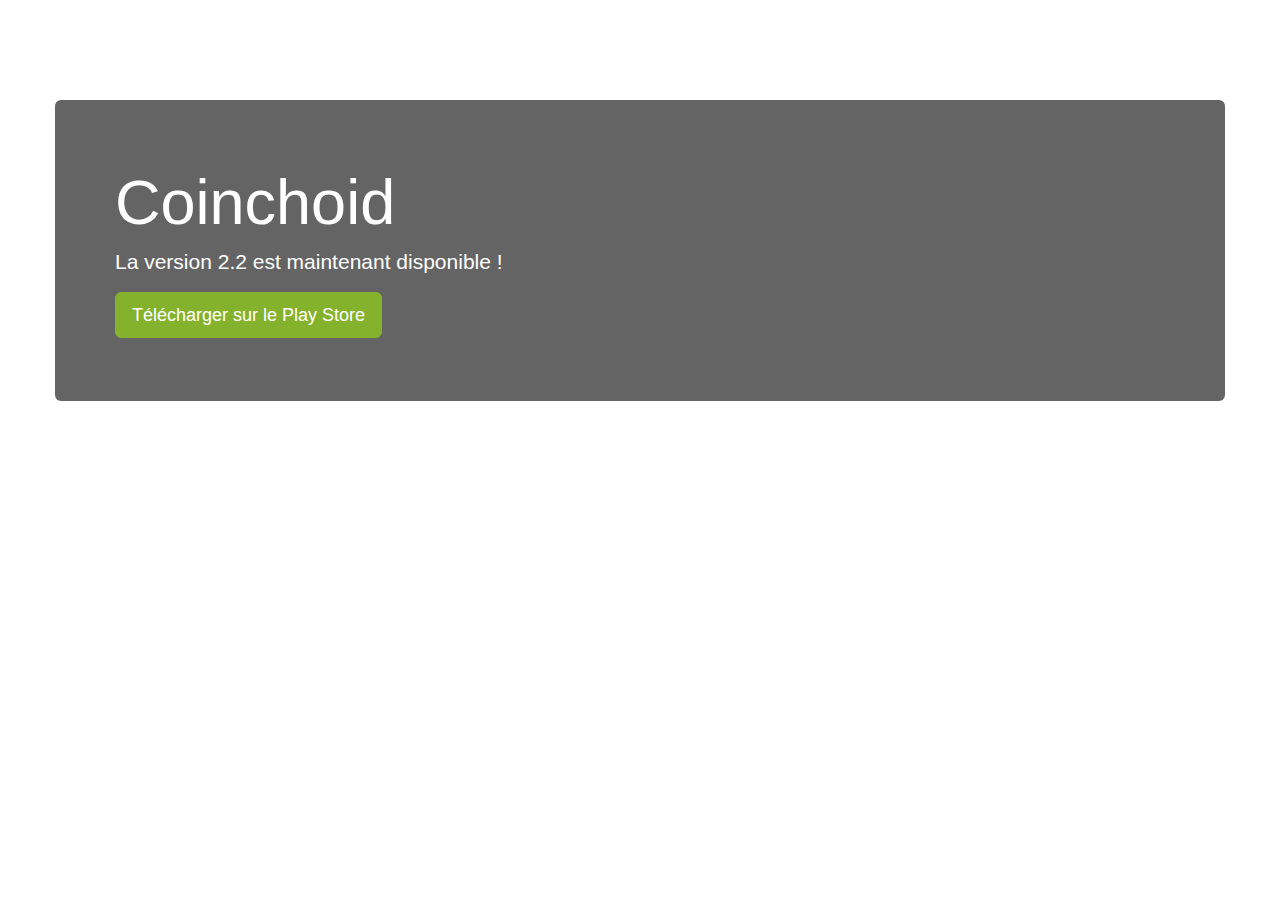
<file: web/index.html>
<!DOCTYPE html>
<html lang="en">
  <head>
    <meta http-equiv="content-type" content="text/html; charset=utf-8" /> 
    <!-- Latest bootstrap compiled and minified CSS -->
    <link rel="stylesheet" href="https://maxcdn.bootstrapcdn.com/bootstrap/3.3.5/css/bootstrap.min.css">
    <style>
      .coinchoid-green {
        background-color: #85b22c;
        border-color: #85b22c;
      }
      .coinchoid-green:hover {
        background-color: #85b22c;
        border-color: #85b22c;
      }
      .coinchoid-grey {
        background-color: #646464;
        border-color: #646464;
        color: #fff;
        margin-top: 100px;
      }
    </style>
    <title>Coinchoid</title>
  </head>
  <body>
    <div class="container">
      <div class="row">
        <div class="col">
          <div class="jumbotron coinchoid-grey">
            <h1>Coinchoid</h1>
            <p>La version 2.2 est maintenant disponible !</p>
            <p><a class="btn btn-primary btn-lg coinchoid-green" href="https://play.google.com/store/apps/details?id=net.homelinux.paubox" role="button">Télécharger sur le Play Store</a></p>
          </div>
        </div>
      </div>
    </div>
  </body>
</html>
</file>
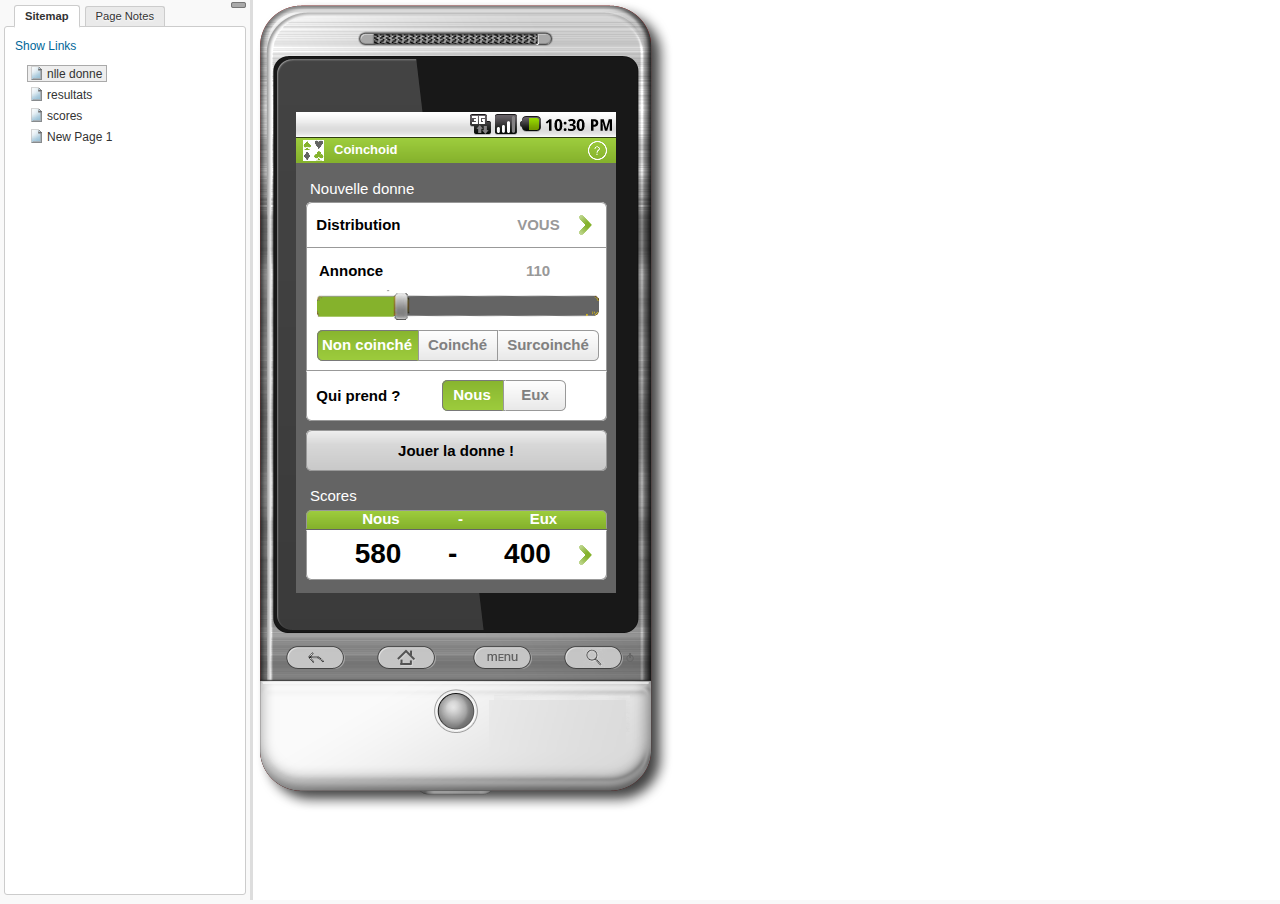
<file: design/axure/output/index.html>
﻿<!DOCTYPE html>

<html>
<head>
    <title>Untitled Document</title>
    <meta http-equiv="Content-Type" content="text/html; charset=utf-8" />
    <meta http-equiv="X-UA-Compatible" content="IE=EmulateIE7" />
    <link type="text/css" href="resources/css/reset.css" rel="Stylesheet" />
    <link type="text/css" href="resources/css/default.css" rel="Stylesheet" />

    <script type="text/javascript">
        if (location.href.toString().indexOf('file://localhost/') == 0) {
            location.href = location.href.toString().replace('file://localhost/', 'file:///');
        }
    </script>

    <script type="text/javascript" src="resources/scripts/jquery-1.4.2.min.js"></script>
    <script type="text/javascript" src="resources/scripts/splitter.js"></script>
    <script type="text/javascript" src="resources/scripts/axutils.js"></script>
    <script type="text/javascript" src="resources/scripts/axprototype.js"></script>
    <script type="text/javascript" src="resources/scripts/messagecenter.js"></script>
    <script type="text/javascript" src="data/configuration.js"></script>
    <script type="text/javascript" src="data/sitemap.js"></script>
    <style type="text/css">

#outerContainer {
	width:100%;
	height:1000px;
}

.vsplitbar {
	width: 3px;
	background: #DDD;
}

#rightPanel {
    background-color: White;
}

#leftPanel 
{
    /*min-width: 190px;*/
}

.splitterMask
{
   position:absolute;
   top: 0;
   left: 0;
   width: 100%;
   height: 100%;
   overflow: hidden;
   background-image: url(resources/images/transparent.gif);
   z-index: 20000;
}


    </style>
    <script type="text/javascript" language="JavaScript"><!--
        // isolate scope
        (function () {
            setUpController();

            var _settings = {};
            _settings.projectId = configuration.prototypeId;
            _settings.isAxshare = configuration.isAxshare;
            _settings.loadFeedbackPlugin = configuration.loadFeedbackPlugin;

            $axure.player.settings = _settings;

            $(window).bind('load', function () {
                if (CHROME_5_LOCAL && !$('body').attr('pluginDetected')) {
                    window.location = 'resources/chrome/chrome.html';
                }
            });

            $(document).ready(function () {
                $axure.page.bind('load.start', mainFrame_onload);
                $axure.messageCenter.addMessageListener(messageCenter_message);

                if($axure.player.settings.loadFeedbackPlugin == true) {
                    if($axure.player.settings.isAxshare == true) {
                        $axure.utils.loadJS('/Scripts/plugins/feedback/feedback.js');
                    } else {
                        $axure.utils.loadJS('http://share.axure.com/Scripts/plugins/feedback/feedback.js');
                    }
                }

                initialize();
                $('#outerContainer').splitter({
                    //outline: true,
                    sizeLeft: 250
                });
                $('#leftPanel').width(250);

                $(window).resize(function () {
                    resizeContent();
                });

                $('#maximizePanelContainer').hide();

                initializeLogo();

                $(window).resize();
            });


        })();

        lastLeftPanelWidth = 250;

        function messageCenter_message(message, data) {
            if (message == 'expandFrame') expand();
        }

        function resizeContent() {
            var newHeight = $(window).height();
            var controlContainerHeight = newHeight - 37;
            if ($('#interfaceControlFrameLogoContainer').is(':visible')) {
                controlContainerHeight -= $('#interfaceControlFrameLogoContainer').height() + 16;
            }

            $('#outerContainer').height(newHeight);
            $('#leftPanel').height(newHeight);
            $('#interfaceControlFrame').height(newHeight);
            $('#interfaceControlFrameContainer').height(controlContainerHeight);

            $('#rightPanel').height(newHeight);
            $('#mainFrame').height(newHeight);

            $('#rightPanel').width($(window).width() - $('#leftPanel').width() - $('.vsplitbar').width());

            $('#outerContainer').trigger('resize');
        }

        function collapse() {
            $('#maximizePanelContainer').show();
            lastLeftPanelWidth = $('#leftPanel').width();
            $('#leftPanel').hide();
            $('.vsplitbar').hide();
            $('#rightPanel').width($(window).width());
            $(window).resize();
        }

        function expand() {
            $('#maximizePanelContainer').hide();
            $('#leftPanel').width(lastLeftPanelWidth);
            $('#leftPanel').show();
            $('.vsplitbar').show();
            $('#rightPanel').width($(window).width() - $('#leftPanel').width() - $('.vsplitbar').width());
            $(window).resize();
        }

        function initialize() {
            var mainFrame = document.getElementById("mainFrame");
            var pageName = QueryString("Page");
            if (pageName.length > 0) {
                mainFrame.contentWindow.location.href = pageName + ".html";
            }
            else {
                mainFrame.contentWindow.location.href = 
                    (sitemap.rootNodes.length > 0 ? sitemap.rootNodes[0].url : "about:blank");
            }
        }

        function initializeLogo() {
            if (configuration.logoImagePath) {
                $('#interfaceControlFrameLogoImageContainer').html('<img id="logoImage" src="" />');
                $('#logoImage').attr('src', configuration.logoImagePath).load(function () {
                    resizeContent();
                });
            } else {
                $('#interfaceControlFrameLogoImageContainer').hide();
            }

            if (configuration.logoImageCaption) {
                $('#interfaceControlFrameLogoCaptionContainer').html(configuration.logoImageCaption);
            } else {
                $('#interfaceControlFrameLogoCaptionContainer').hide();
            }

            if (!$('#interfaceControlFrameLogoImageContainer').is(':visible') && !$('#interfaceControlFrameLogoCaptionContainer').is(':visible')) {
                $('#interfaceControlFrameLogoContainer').hide();
            }
        }

        function mainFrame_onload() {
            //var mainFrame = document.getElementById("mainFrame");
            if ($axure.page.pageName) {
                //document.title = mainFrame.contentWindow.PageName;
                document.title = $axure.page.pageName;
            }
        }

        function QueryString(query) {
            var qstring = self.location.href.split("?");
            if (qstring.length < 2) return ""

            var prms = qstring[1].split("&");
            var frmelements = new Array();
            var currprmeter, querystr = "";

            for (i = 0; i < prms.length; i++) {
                currprmeter = prms[i].split("=");
                frmelements[i] = new Array();
                frmelements[i][0] = currprmeter[0];
                frmelements[i][1] = currprmeter[1];
            }

            for (j = 0; j < frmelements.length; j++) {
                if (frmelements[j][0] == query) {
                    querystr = frmelements[j][1];
                    break;
                }
            }
            return querystr;
        }

--></script>

    <link type="text/css" rel="Stylesheet" href="plugins/sitemap/styles/sitemap.css" />
    <script type="text/javascript" src="plugins/sitemap/sitemap.js"></script>
    <link type="text/css" rel="Stylesheet" href="plugins/page_notes/styles/page_notes.css" />
    <script type="text/javascript" src="plugins/page_notes/page_notes.js"></script>

</head>
<body scroll="no">
    <div id="outerContainer">

        <div id="leftPanel">
            <div id="interfaceControlFrame">
                <div id="interfaceControlFrameMinimizeContainer">
                    <a title="Collapse Controls" id="interfaceControlFrameMinimizeButton" onclick="collapse();">&nbsp;</a>
                </div>
                <div id="interfaceControlFrameLogoContainer">
                    <div id="interfaceControlFrameLogoImageContainer"></div>
                    <div id="interfaceControlFrameLogoCaptionContainer"></div>
                </div>
                <div id="interfaceControlFrameHeaderContainer">
                    <ul id="interfaceControlFrameHeader">
                    </ul>
                </div>
                <div id="interfaceControlFrameContainer">
                </div>
            </div>
        </div>
        <div id="rightPanel">
            <iframe id="mainFrame" width="100%" height="100%" src="" frameborder="0"></iframe>
        </div>

    </div>

    <div id="maximizePanelContainer">
        <iframe id="expandFrame" src="resources/expand.html" width="100%" height="100%" scrolling="no" allowtransparency="true" frameborder="0"></iframe>
    </div>

</body>
</html>
</file>
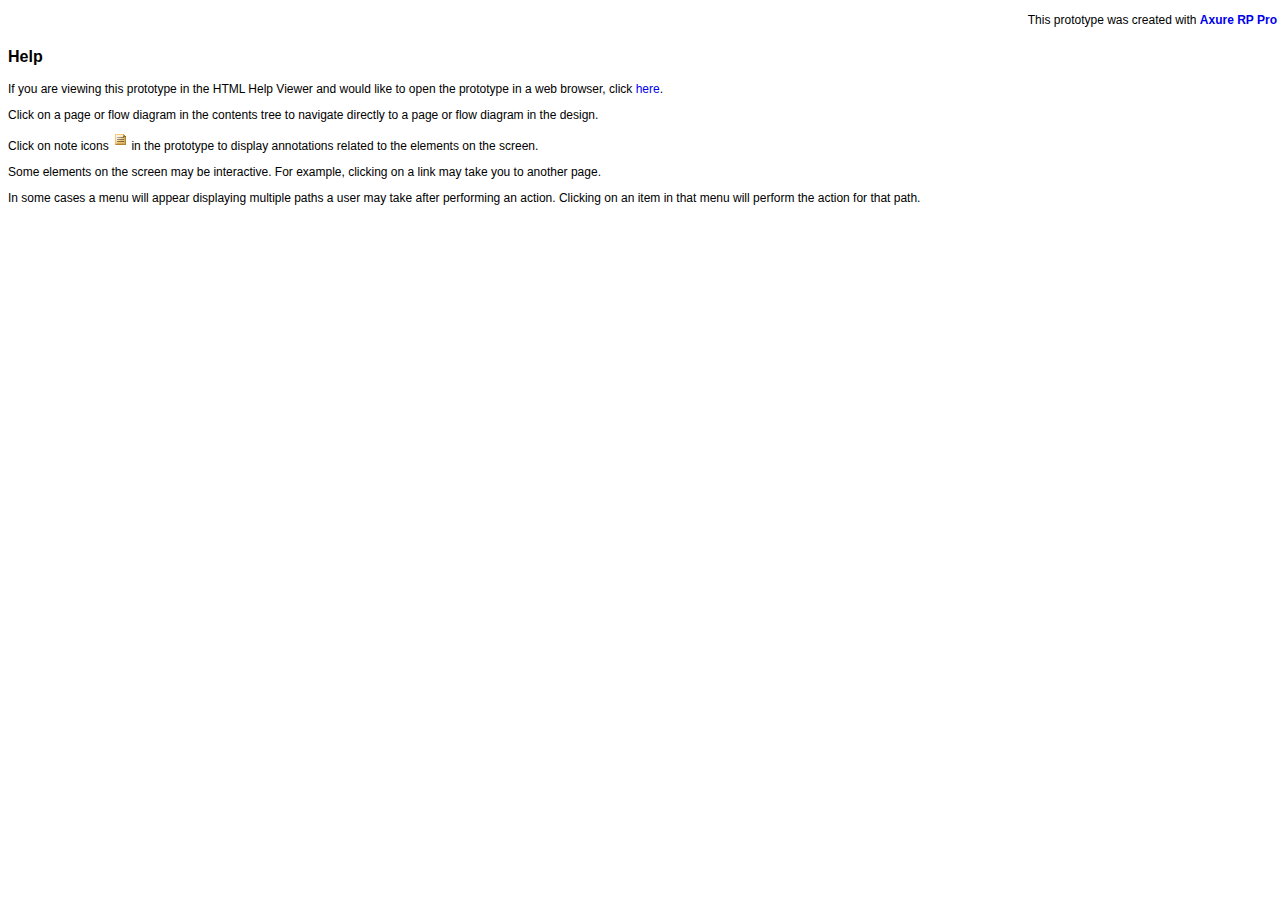
<file: design/axure/output/chm_start.html>
<HTML>
<HEAD><meta http-equiv="content-type" content="text/html; charset=utf-8">
</HEAD>
<BODY style='font-family: arial; font-size: 12px;'>

<div style="padding:5px; width:100%; text-align:right">
This prototype was created with <a style="text-decoration:none;" href="http://www.axure.com" target=_blank><strong>Axure RP Pro</strong></a></div>
<p style='font-size: 16px;'><b>Help</b></p>
<p>If you are viewing this prototype in the HTML 
Help Viewer and would like to open the prototype in a web browser, click 
<a style="text-decoration:none;" href="start.html" target=_blank>here</a>.</p>
<p>Click on a page or flow diagram in the contents 
tree to navigate directly to a page or flow diagram in the design.</p>
<p>Click on note icons 
<img border="0" src="resources/css/images/note.gif" width="16" height="16"> in the prototype 
to display annotations related to the 
elements on the screen.</p>
<p>Some elements on the screen may be interactive. 
For example, clicking on a link may take you to another page.</p>
<p>In some cases a menu will appear displaying 
multiple paths a user may take after performing an action. Clicking on an item in that menu will perform the 
action for that path.</p>

</BODY>
</HTML>
</file>
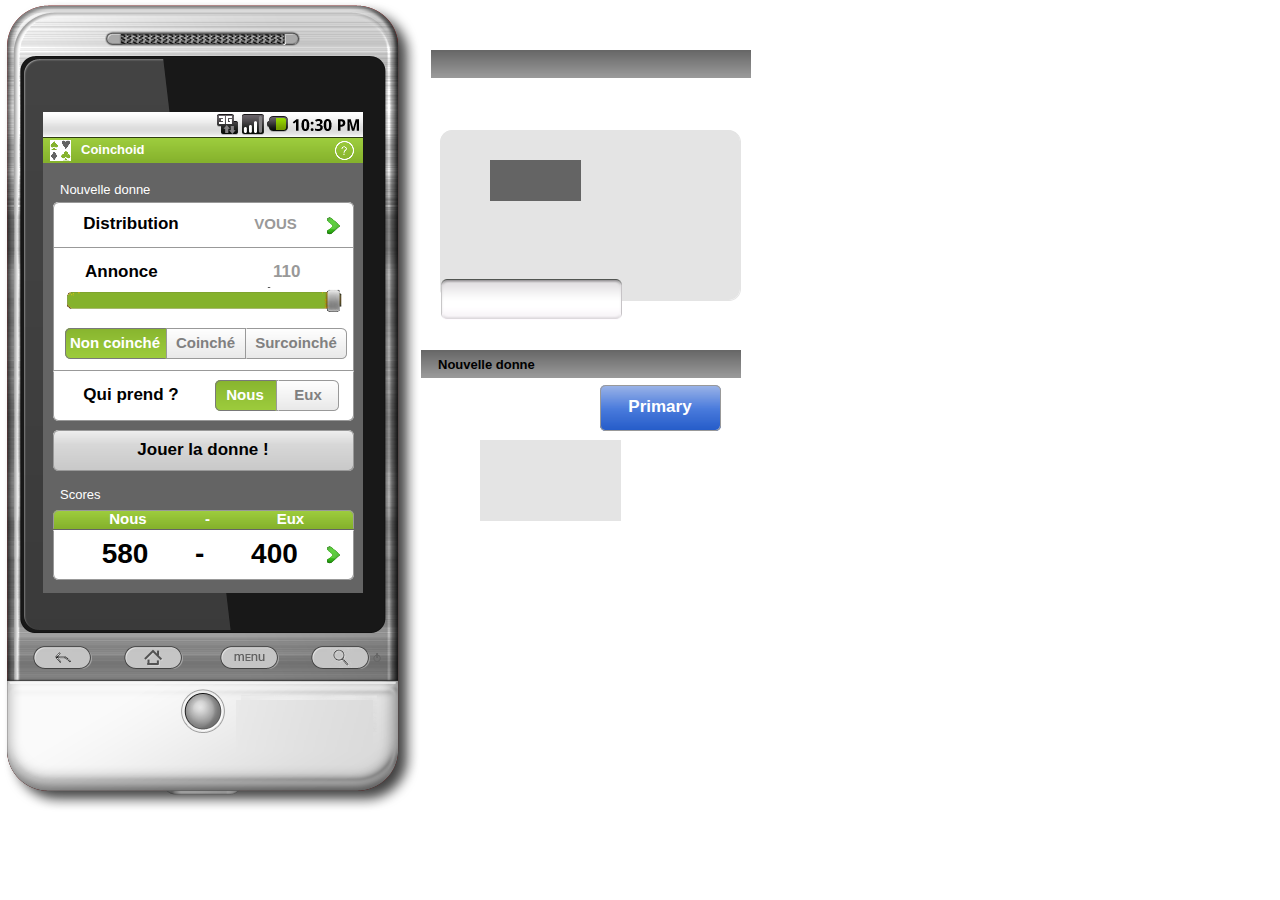
<file: design/axure/output/Home.html>
<HTML><HEAD>
<meta http-equiv="content-type" content="text/html; charset=utf-8">
<meta http-equiv="imagetoolbar" content="no">
<link href="resources/css/jquery-ui-themes.css" type="text/css" rel="stylesheet">
<link href="resources/css/axure_rp_page.css" type="text/css" rel="stylesheet">
<link href="Home_files/axurerp_pagespecificstyles.css" type="text/css" rel="stylesheet">
<!--[if IE 6]>
<link href="Home_files/axurerp_pagespecificstyles_ie6.css" type="text/css" rel="stylesheet">
<![endif]-->
<SCRIPT src="resources/scripts/jquery-1.4.2.min.js"></SCRIPT>
<SCRIPT src="resources/scripts/jquery-ui-1.8.10.custom.min.js"></SCRIPT>
<SCRIPT src="resources/scripts/axurerp_beforepagescript.js"></SCRIPT>
<SCRIPT src="resources/scripts/messagecenter.js"></SCRIPT>
</HEAD>
<BODY>
<DIV class="main_container">

<DIV id=u0_container class="u0_container">
<DIV id="u0_img" class="u0_original"></DIV>
<DIV id=u1 class="u1" >
<DIV id=u1_rtf>&nbsp;</DIV></DIV>
</DIV>
<IMG id=u0 src="resources/images/transparent.gif" class="u0"    >

<DIV id=u2_container class="u2_container">
<DIV id="u2_img" class="u2_original"></DIV>
<DIV id=u3 class="u3" >
<DIV id=u3_rtf>&nbsp;</DIV></DIV>
</DIV>
<IMG id=u2 src="resources/images/transparent.gif" class="u2"    >

<DIV id=u4_container class="u4_container">
<DIV id="u4_img" class="u4_original"></DIV>
<DIV id=u5 class="u5" >
<DIV id=u5_rtf>&nbsp;</DIV></DIV>
</DIV>
<IMG id=u4 src="resources/images/transparent.gif" class="u4"    >

<DIV id=u6_container class="u6_container">
<DIV id="u6_img" class="u6_original"></DIV>
<DIV id=u7 class="u7" >
<DIV id=u7_rtf>&nbsp;</DIV></DIV>
</DIV>
<IMG id=u6 src="resources/images/transparent.gif" class="u6"    >

<DIV id=u8 class="u8" >
<DIV id=u8_rtf><p style="text-align:left;"><span style="font-family:Arial;font-size:13px;font-weight:bold;font-style:normal;text-decoration:none;color:#FFFFFF;">Coinchoid</span></p></DIV></DIV>
<DIV id=u9_container class="u9_container">
<DIV id="u9_img" class="u9_original"></DIV>
<DIV id=u10 class="u10" >
<DIV id=u10_rtf>&nbsp;</DIV></DIV>
</DIV>
<IMG id=u9 src="resources/images/transparent.gif" class="u9"    >

<DIV id=u11_container class="u11_container">
<DIV id="u11_img" class="u11_original"></DIV>
<DIV id=u12 class="u12" >
<DIV id=u12_rtf>&nbsp;</DIV></DIV>
</DIV>
<IMG id=u11 src="resources/images/transparent.gif" class="u11"    >

<DIV id=u13_container class="u13_container">
<DIV id="u13_img" class="u13_original"></DIV>
<DIV id=u14 class="u14" >
<DIV id=u14_rtf>&nbsp;</DIV></DIV>
</DIV>
<IMG id=u13 src="resources/images/transparent.gif" class="u13"    >

<DIV id=u15 class="u15" >
<DIV id=u15_rtf><p style="text-align:left;"><span style="font-family:Arial;font-size:13px;font-weight:normal;font-style:normal;text-decoration:none;color:#FFFFFF;">Nouvelle donne</span></p></DIV></DIV>
<DIV id=u16 style="; position:absolute; left:440px; top:278px; width:183px; height:43px;; overflow:hidden; ">
<DIV id=pd1u16 style="position:absolute; left:0px; top:0px; width:1px; height:1px; visibility:hidden;">
<DIV id=u17_container class="u17_container">
<DIV id="u17_img" class="u17_original"></DIV>
<DIV id=u18 class="u18" >
<DIV id=u18_rtf>&nbsp;</DIV></DIV>
</DIV>
<IMG id=u17 src="resources/images/transparent.gif" class="u17"    >

<DIV style="position:absolute; left:0px; top:0px; width:182px; height:42px; ; ; ;;">
</DIV>
<IMG id=u19 src="resources/images/transparent.gif" class="u19"    >

</DIV>
<DIV id=pd0u16 style="position:absolute; left:0px; top:0px; width:1px; height:1px; ;">
<DIV id=u20_container class="u20_container">
<DIV id="u20_img" class="u20_original"></DIV>
<DIV id=u21 class="u21" >
<DIV id=u21_rtf>&nbsp;</DIV></DIV>
</DIV>
<IMG id=u20 src="resources/images/transparent.gif" class="u20"    >

<DIV style="position:absolute; left:0px; top:0px; width:181px; height:41px; ; ; ;;">
</DIV>
<INPUT type="image" id=u22 src="resources/images/transparent.gif" class="u22"    >

</DIV>
</DIV>
<DIV id=u23_container class="u23_container">
<DIV id="u23_img" class="u23_original"></DIV>
<DIV id=u24 class="u24" >
<DIV id=u24_rtf>&nbsp;</DIV></DIV>
</DIV>
<IMG id=u23 src="resources/images/transparent.gif" class="u23"    >

<DIV id=u25_container class="u25_container">
<DIV id="u25_img" class="u25_original"></DIV>
<DIV id=u26 class="u26" >
<DIV id=u26_rtf>&nbsp;</DIV></DIV>
</DIV>
<IMG id=u25 src="resources/images/transparent.gif" class="u25"    >

<DIV id=u27 class="u27" >
<DIV id=u27_rtf><p style="text-align:left;"><span style="font-family:Arial;font-size:13px;font-weight:bold;font-style:normal;text-decoration:none;color:#000000;">Nouvelle donne</span></p></DIV></DIV>
<DIV id=u28_container class="u28_container">
<DIV id="u28_img" class="u28_original"></DIV>
<DIV id=u29 class="u29" >
<DIV id=u29_rtf>&nbsp;</DIV></DIV>
</DIV>
<IMG id=u28 src="resources/images/transparent.gif" class="u28"    >

<DIV id=u30_container class="u30_container">
<DIV id="u30_img" class="u30_original"></DIV>
<DIV id=u31 class="u31" >
<DIV id=u31_rtf>&nbsp;</DIV></DIV>
</DIV>
<IMG id=u30 src="resources/images/transparent.gif" class="u30"    >

<DIV id=u32_container class="u32_container">
<DIV id="u32_img" class="u32_original"></DIV>
<DIV id=u33 class="u33" >
<DIV id=u33_rtf><p style="text-align:left;"><span style="font-family:Arial;font-size:17px;font-weight:bold;font-style:normal;text-decoration:none;color:#000000;">&nbsp; &nbsp; &nbsp; Distribution&nbsp; &nbsp; &nbsp; &nbsp; &nbsp; &nbsp; &nbsp; &nbsp; </span><span style="font-family:Arial;font-size:15px;font-weight:bold;font-style:normal;text-decoration:none;color:#999999;">VOUS</span></p></DIV></DIV>
</DIV>
<IMG id=u32 src="resources/images/transparent.gif" class="u32"    >

<DIV id=u34_container class="u34_container">
<DIV id="u34_img" class="u34_original"></DIV>
<DIV id=u35 class="u35" >
<DIV id=u35_rtf><p style="text-align:left;"><span style="font-family:Arial;font-size:17px;font-weight:bold;font-style:normal;text-decoration:none;color:#293FA5;">&nbsp; &nbsp; &nbsp; </span><span style="font-family:Arial;font-size:17px;font-weight:bold;font-style:normal;text-decoration:none;color:#000000;">Qui prend ?&nbsp; &nbsp; &nbsp; &nbsp; &nbsp; &nbsp; &nbsp; &nbsp; &nbsp; &nbsp; &nbsp;&nbsp; </span></p></DIV></DIV>
</DIV>
<IMG id=u34 src="resources/images/transparent.gif" class="u34"    >

<DIV id=u36_line class="u36_line"></DIV>

<IMG id=u36 src="resources/images/transparent.gif" class="u36">

<DIV id=u37_container class="u37_container">
<DIV id="u37_img" class="u37_original"></DIV>
<DIV id=u38 class="u38" >
<DIV id=u38_rtf>&nbsp;</DIV></DIV>
</DIV>
<IMG id=u37 src="resources/images/transparent.gif" class="u37"    >

<DIV id=u39 class="u39" >
<DIV id=u39_rtf><p style="text-align:left;"><span style="font-family:Arial;font-size:17px;font-weight:bold;font-style:normal;text-decoration:none;color:#000000;">Annonce</span></p></DIV></DIV>
<DIV id=u40 class="u40" >
<DIV id=u40_rtf><p style="text-align:left;"><span style="font-family:Arial;font-size:17px;font-weight:bold;font-style:normal;text-decoration:none;color:#999999;">110</span></p></DIV></DIV>
<DIV id=u41_container class="u41_container">
<DIV id="u41_img" class="u41_original"></DIV>
<DIV id=u42 class="u42" >
<DIV id=u42_rtf>&nbsp;</DIV></DIV>
</DIV>
<IMG id=u41 src="resources/images/transparent.gif" class="u41"    >

<DIV id=u43 style="; position:absolute; left:65px; top:328px; width:289px; height:36px;; overflow:hidden; ">
<DIV id=pd2u43 style="position:absolute; left:0px; top:0px; width:1px; height:1px; visibility:hidden;">
<DIV id=u44_container class="u44_container">
<DIV id="u44_img" class="u44_original"></DIV>
<DIV id=u45 class="u45" >
<DIV id=u45_rtf><p style="text-align:center;"><span style="font-family:Arial;font-size:15px;font-weight:bold;font-style:normal;text-decoration:none;color:#808080;">Non coinché</span></p></DIV></DIV>
</DIV>
<INPUT type="image" id=u44 src="resources/images/transparent.gif" class="u44"    >

<DIV id=u46_container class="u46_container">
<DIV id="u46_img" class="u46_original"></DIV>
<DIV id=u47 class="u47" >
<DIV id=u47_rtf><p style="text-align:center;"><span style="font-family:Arial;font-size:15px;font-weight:bold;font-style:normal;text-decoration:none;color:#808080;">Coinché</span></p></DIV></DIV>
</DIV>
<INPUT type="image" id=u46 src="resources/images/transparent.gif" class="u46"    >

<DIV id=u48_container class="u48_container">
<DIV id="u48_img" class="u48_original"></DIV>
<DIV id=u49 class="u49" >
<DIV id=u49_rtf><p style="text-align:center;"><span style="font-family:Arial;font-size:15px;font-weight:bold;font-style:normal;text-decoration:none;color:#FFFFFF;">Surcoinché</span></p></DIV></DIV>
</DIV>
<INPUT type="image" id=u48 src="resources/images/transparent.gif" class="u48"    >

</DIV>
<DIV id=pd1u43 style="position:absolute; left:0px; top:0px; width:1px; height:1px; visibility:hidden;">
<DIV id=u50_container class="u50_container">
<DIV id="u50_img" class="u50_original"></DIV>
<DIV id=u51 class="u51" >
<DIV id=u51_rtf><p style="text-align:center;"><span style="font-family:Arial;font-size:15px;font-weight:bold;font-style:normal;text-decoration:none;color:#808080;">Non coinché</span></p></DIV></DIV>
</DIV>
<INPUT type="image" id=u50 src="resources/images/transparent.gif" class="u50"    >

<DIV id=u52_container class="u52_container">
<DIV id="u52_img" class="u52_original"></DIV>
<DIV id=u53 class="u53" >
<DIV id=u53_rtf><p style="text-align:center;"><span style="font-family:Arial;font-size:15px;font-weight:bold;font-style:normal;text-decoration:none;color:#FFFFFF;">Coinché</span></p></DIV></DIV>
</DIV>
<INPUT type="image" id=u52 src="resources/images/transparent.gif" class="u52"    >

<DIV id=u54_container class="u54_container">
<DIV id="u54_img" class="u54_original"></DIV>
<DIV id=u55 class="u55" >
<DIV id=u55_rtf><p style="text-align:center;"><span style="font-family:Arial;font-size:15px;font-weight:bold;font-style:normal;text-decoration:none;color:#808080;">Surcoinché</span></p></DIV></DIV>
</DIV>
<INPUT type="image" id=u54 src="resources/images/transparent.gif" class="u54"    >

</DIV>
<DIV id=pd0u43 style="position:absolute; left:0px; top:0px; width:1px; height:1px; ;">
<DIV id=u56_container class="u56_container">
<DIV id="u56_img" class="u56_original"></DIV>
<DIV id=u57 class="u57" >
<DIV id=u57_rtf><p style="text-align:center;"><span style="font-family:Arial;font-size:15px;font-weight:bold;font-style:normal;text-decoration:none;color:#FFFFFF;">Non coinché</span></p></DIV></DIV>
</DIV>
<INPUT type="image" id=u56 src="resources/images/transparent.gif" class="u56"    >

<DIV id=u58_container class="u58_container">
<DIV id="u58_img" class="u58_original"></DIV>
<DIV id=u59 class="u59" >
<DIV id=u59_rtf><p style="text-align:center;"><span style="font-family:Arial;font-size:15px;font-weight:bold;font-style:normal;text-decoration:none;color:#808080;">Coinché</span></p></DIV></DIV>
</DIV>
<INPUT type="image" id=u58 src="resources/images/transparent.gif" class="u58"    >

<DIV id=u60_container class="u60_container">
<DIV id="u60_img" class="u60_original"></DIV>
<DIV id=u61 class="u61" >
<DIV id=u61_rtf><p style="text-align:center;"><span style="font-family:Arial;font-size:15px;font-weight:bold;font-style:normal;text-decoration:none;color:#808080;">Surcoinché</span></p></DIV></DIV>
</DIV>
<INPUT type="image" id=u60 src="resources/images/transparent.gif" class="u60"    >

<DIV id=u62_container class="u62_container">
<DIV id="u62_img" class="u62_original"></DIV>
<DIV id=u63 class="u63" >
<DIV id=u63_rtf>&nbsp;</DIV></DIV>
</DIV>
<IMG id=u62 src="resources/images/transparent.gif" class="u62"    >

</DIV>
</DIV>
<DIV id=u64 style="; position:absolute; left:215px; top:380px; width:129px; height:36px;; overflow:hidden; ">
<DIV id=pd1u64 style="position:absolute; left:0px; top:0px; width:1px; height:1px; visibility:hidden;">
<DIV id=u65_container class="u65_container">
<DIV id="u65_img" class="u65_original"></DIV>
<DIV id=u66 class="u66" >
<DIV id=u66_rtf><p style="text-align:center;"><span style="font-family:Arial;font-size:13px;font-weight:bold;font-style:normal;text-decoration:none;color:#808080;">Nous</span></p></DIV></DIV>
</DIV>
<INPUT type="image" id=u65 src="resources/images/transparent.gif" class="u65"    >

<DIV id=u67_container class="u67_container">
<DIV id="u67_img" class="u67_original"></DIV>
<DIV id=u68 class="u68" >
<DIV id=u68_rtf>&nbsp;</DIV></DIV>
</DIV>
<INPUT type="image" id=u67 src="resources/images/transparent.gif" class="u67"    >

<DIV id=u69_container class="u69_container">
<DIV id="u69_img" class="u69_original"></DIV>
<DIV id=u70 class="u70" >
<DIV id=u70_rtf><p style="text-align:center;"><span style="font-family:Arial;font-size:13px;font-weight:bold;font-style:normal;text-decoration:none;color:#FFFFFF;">Eux</span></p></DIV></DIV>
</DIV>
<INPUT type="image" id=u69 src="resources/images/transparent.gif" class="u69"    >

</DIV>
<DIV id=pd0u64 style="position:absolute; left:0px; top:0px; width:1px; height:1px; ;">
<DIV id=u71_container class="u71_container">
<DIV id="u71_img" class="u71_original"></DIV>
<DIV id=u72 class="u72" >
<DIV id=u72_rtf><p style="text-align:center;"><span style="font-family:Arial;font-size:15px;font-weight:bold;font-style:normal;text-decoration:none;color:#FFFFFF;">Nous</span></p></DIV></DIV>
</DIV>
<INPUT type="image" id=u71 src="resources/images/transparent.gif" class="u71"    >

<DIV id=u73_container class="u73_container">
<DIV id="u73_img" class="u73_original"></DIV>
<DIV id=u74 class="u74" >
<DIV id=u74_rtf>&nbsp;</DIV></DIV>
</DIV>
<INPUT type="image" id=u73 src="resources/images/transparent.gif" class="u73"    >

<DIV id=u75_container class="u75_container">
<DIV id="u75_img" class="u75_original"></DIV>
<DIV id=u76 class="u76" >
<DIV id=u76_rtf><p style="text-align:center;"><span style="font-family:Arial;font-size:15px;font-weight:bold;font-style:normal;text-decoration:none;color:#808080;">Eux</span></p></DIV></DIV>
</DIV>
<INPUT type="image" id=u75 src="resources/images/transparent.gif" class="u75"    >

</DIV>
</DIV>
<DIV id=u77_container class="u77_container">
<DIV id="u77_img" class="u77_original"></DIV>
<DIV id=u78 class="u78" >
<DIV id=u78_rtf><p style="text-align:center;"><span style="font-family:Arial;font-size:17px;font-weight:bold;font-style:normal;text-decoration:none;color:#FFFFFF;">Primary</span></p></DIV></DIV>
</DIV>
<IMG id=u77 src="resources/images/transparent.gif" class="u77"    >

<DIV id=u79_container class="u79_container">
<DIV id="u79_img" class="u79_original"></DIV>
<DIV id=u80 class="u80" >
<DIV id=u80_rtf><p style="text-align:center;"><span style="font-family:Arial;font-size:17px;font-weight:bold;font-style:normal;text-decoration:none;color:#000000;">Jouer la donne !</span></p></DIV></DIV>
</DIV>
<IMG id=u79 src="resources/images/transparent.gif" class="u79"    >

<DIV id=u81 class="u81" >
<DIV id=u81_rtf><p style="text-align:left;"><span style="font-family:Arial;font-size:13px;font-weight:normal;font-style:normal;text-decoration:none;color:#FFFFFF;">Scores</span></p></DIV></DIV>
<DIV id=u82_container class="u82_container">
<DIV id="u82_img" class="u82_original"></DIV>
<DIV id=u83 class="u83" >
<DIV id=u83_rtf><p style="text-align:left;"><span style="font-family:Arial;font-size:28px;font-weight:bold;font-style:normal;text-decoration:none;color:#293FA5;">&nbsp; &nbsp; &nbsp; </span><span style="font-family:Arial;font-size:28px;font-weight:bold;font-style:normal;text-decoration:none;color:#000000;">580&nbsp; &nbsp; &nbsp; -&nbsp; &nbsp; &nbsp; 400</span></p></DIV></DIV>
</DIV>
<IMG id=u82 src="resources/images/transparent.gif" class="u82"    >

<DIV id=u84_container class="u84_container">
<DIV id="u84_img" class="u84_original"></DIV>
<DIV id=u85 class="u85" >
<DIV id=u85_rtf><p style="text-align:left;"><span style="font-family:Arial;font-size:15px;font-weight:bold;font-style:normal;text-decoration:none;color:#FFFFFF;">&nbsp; &nbsp; &nbsp; &nbsp; &nbsp; &nbsp;&nbsp; Nous&nbsp; &nbsp; &nbsp; &nbsp; &nbsp; &nbsp; &nbsp; -&nbsp; &nbsp; &nbsp; &nbsp; &nbsp; &nbsp; &nbsp; &nbsp; Eux</span></p></DIV></DIV>
</DIV>
<IMG id=u84 src="resources/images/transparent.gif" class="u84"    >

<DIV id=u86_container class="u86_container">
<DIV id="u86_img" class="u86_original"></DIV>
<DIV id=u87 class="u87" >
<DIV id=u87_rtf>&nbsp;</DIV></DIV>
</DIV>
<IMG id=u86 src="resources/images/transparent.gif" class="u86"    >

<DIV id=u88_container class="u88_container">
<DIV id="u88_img" class="u88_original"></DIV>
<DIV id=u89 class="u89" >
<DIV id=u89_rtf>&nbsp;</DIV></DIV>
</DIV>
<IMG id=u88 src="resources/images/transparent.gif" class="u88"    >
</DIV>
<DIV class=preload>
<img src="Home_files/u0_original.png" width="1" height="1"/>
<img src="Home_files/u2_original.png" width="1" height="1"/>
<img src="Home_files/u4_original.png" width="1" height="1"/>
<img src="Home_files/u6_original.png" width="1" height="1"/>
<img src="Home_files/u9_original.png" width="1" height="1"/>
<img src="Home_files/u11_original.png" width="1" height="1"/>
<img src="Home_files/u13_original.png" width="1" height="1"/>
<img src="Home_files/u17_original.png" width="1" height="1"/>
<img src="Home_files/u20_original.png" width="1" height="1"/>
<img src="Home_files/u23_original.png" width="1" height="1"/>
<img src="Home_files/u28_original.png" width="1" height="1"/>
<img src="Home_files/u30_original.png" width="1" height="1"/>
<img src="Home_files/u32_original.png" width="1" height="1"/>
<img src="Home_files/u34_original.png" width="1" height="1"/>
<img src="Home_files/u36_line.png" width="1" height="1"/>
<img src="Home_files/u37_original.png" width="1" height="1"/>
<img src="Home_files/u41_original.png" width="1" height="1"/>
<img src="Home_files/u44_original.png" width="1" height="1"/>
<img src="Home_files/u46_original.png" width="1" height="1"/>
<img src="Home_files/u48_original.png" width="1" height="1"/>
<img src="Home_files/u52_original.png" width="1" height="1"/>
<img src="Home_files/u54_original.png" width="1" height="1"/>
<img src="Home_files/u56_original.png" width="1" height="1"/>
<img src="Home_files/u65_original.png" width="1" height="1"/>
<img src="Home_files/u67_original.png" width="1" height="1"/>
<img src="Home_files/u69_original.png" width="1" height="1"/>
<img src="Home_files/u71_original.png" width="1" height="1"/>
<img src="Home_files/u73_original.png" width="1" height="1"/>
<img src="Home_files/u75_original.png" width="1" height="1"/>
<img src="Home_files/u77_original.png" width="1" height="1"/>
<img src="Home_files/u79_original.png" width="1" height="1"/>
<img src="Home_files/u84_original.png" width="1" height="1"/>
<img src="Home_files/u86_original.png" width="1" height="1"/></DIV>
</BODY>
<SCRIPT src="resources/scripts/axurerp_pagescript.js"></SCRIPT>
<SCRIPT src="Home_files/axurerp_pagespecificscript.js" charset="utf-8"></SCRIPT>
</file>
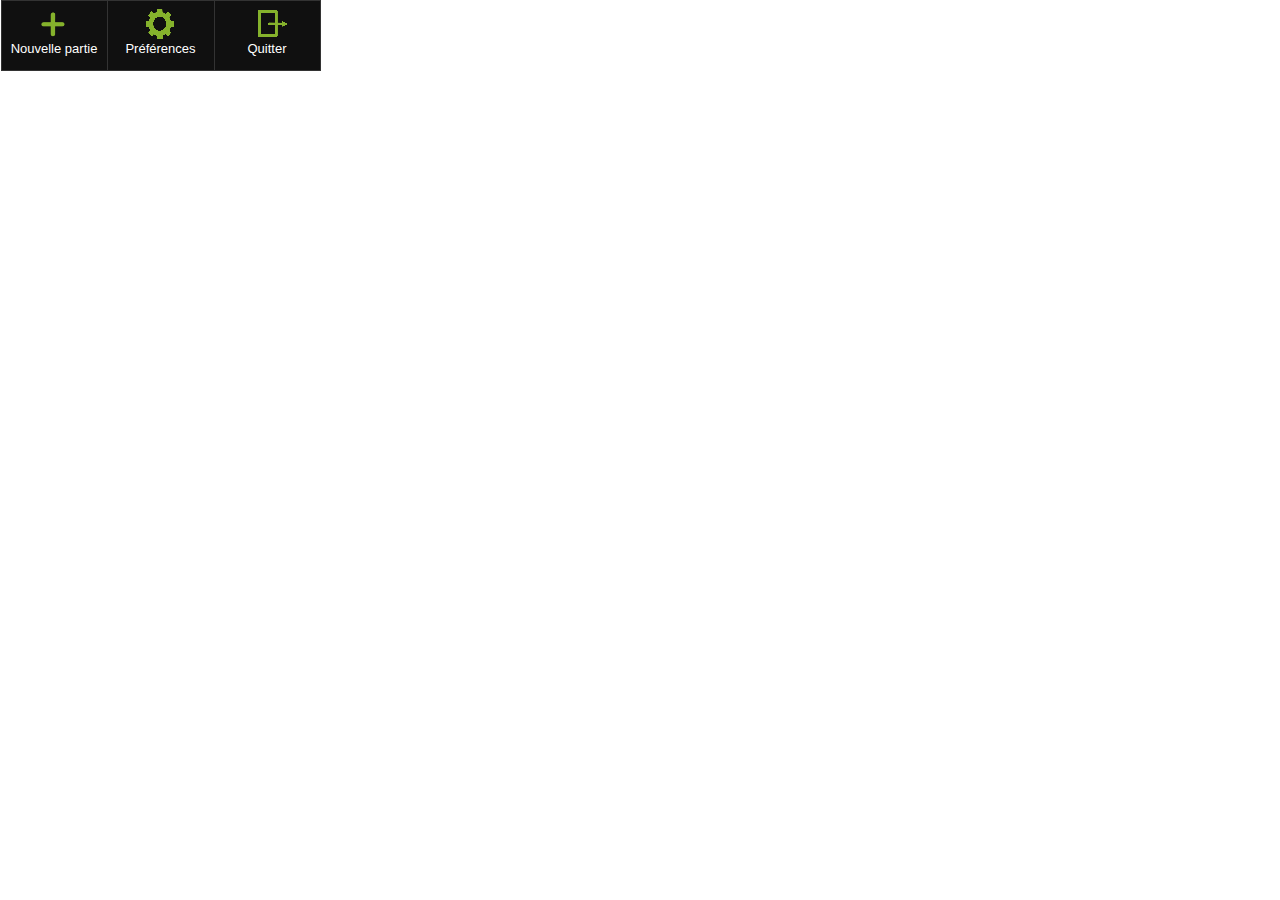
<file: design/axure/output/New_Page_1.html>
<HTML><HEAD>
<meta http-equiv="content-type" content="text/html; charset=utf-8">
<meta http-equiv="imagetoolbar" content="no">
<link href="resources/css/jquery-ui-themes.css" type="text/css" rel="stylesheet">
<link href="resources/css/axure_rp_page.css" type="text/css" rel="stylesheet">
<link href="New_Page_1_files/axurerp_pagespecificstyles.css" type="text/css" rel="stylesheet">
<!--[if IE 6]>
<link href="New_Page_1_files/axurerp_pagespecificstyles_ie6.css" type="text/css" rel="stylesheet">
<![endif]-->
<SCRIPT src="resources/scripts/jquery-1.4.2.min.js"></SCRIPT>
<SCRIPT src="resources/scripts/jquery-ui-1.8.10.custom.min.js"></SCRIPT>
<SCRIPT src="resources/scripts/axurerp_beforepagescript.js"></SCRIPT>
<SCRIPT src="resources/scripts/messagecenter.js"></SCRIPT>
</HEAD>
<BODY>
<DIV class="main_container">

<DIV id=u0 style="; position:absolute; left:1px; top:0px; width:320px; height:71px;; overflow:hidden; ">
<DIV id=pd0u0 style="position:absolute; left:0px; top:0px; width:1px; height:1px; ;">
<DIV id=u1 style="; position:absolute; left:0px; top:0px; width:320px; height:71px;; overflow:hidden; ">
<DIV id=pd0u1 style="position:absolute; left:0px; top:0px; width:1px; height:1px; ;">
<DIV id=u2_container class="u2_container">
<DIV id="u2_img" class="u2_original"></DIV>
<DIV id=u3 class="u3" >
<DIV id=u3_rtf><p style="text-align:center;"><span style="font-family:Arial;font-size:13px;font-weight:normal;font-style:normal;text-decoration:none;color:#FFFFFF;">&nbsp;</span></p><p style="text-align:center;"><span style="font-family:Arial;font-size:13px;font-weight:normal;font-style:normal;text-decoration:none;color:#FFFFFF;">&nbsp;</span></p><p style="text-align:center;"><span style="font-family:Arial;font-size:13px;font-weight:normal;font-style:normal;text-decoration:none;color:#FFFFFF;">Nouvelle partie</span></p></DIV></DIV>
</DIV>
<IMG id=u2 src="resources/images/transparent.gif" class="u2"    >

<DIV id=u4_container class="u4_container">
<DIV id="u4_img" class="u4_original"></DIV>
<DIV id=u5 class="u5" >
<DIV id=u5_rtf><p style="text-align:center;"><span style="font-family:Arial;font-size:13px;font-weight:normal;font-style:normal;text-decoration:none;color:#FFFFFF;">&nbsp;</span></p><p style="text-align:center;"><span style="font-family:Arial;font-size:13px;font-weight:normal;font-style:normal;text-decoration:none;color:#FFFFFF;">&nbsp;</span></p><p style="text-align:center;"><span style="font-family:Arial;font-size:13px;font-weight:normal;font-style:normal;text-decoration:none;color:#FFFFFF;">Préférences</span></p></DIV></DIV>
</DIV>
<IMG id=u4 src="resources/images/transparent.gif" class="u4"    >

<DIV id=u6_container class="u6_container">
<DIV id="u6_img" class="u6_original"></DIV>
<DIV id=u7 class="u7" >
<DIV id=u7_rtf><p style="text-align:center;"><span style="font-family:Arial;font-size:13px;font-weight:normal;font-style:normal;text-decoration:none;color:#FFFFFF;">&nbsp;</span></p><p style="text-align:center;"><span style="font-family:Arial;font-size:13px;font-weight:normal;font-style:normal;text-decoration:none;color:#FFFFFF;">&nbsp;</span></p><p style="text-align:center;"><span style="font-family:Arial;font-size:13px;font-weight:normal;font-style:normal;text-decoration:none;color:#FFFFFF;">Quitter</span></p></DIV></DIV>
</DIV>
<IMG id=u6 src="resources/images/transparent.gif" class="u6"    >

<DIV id=u8_container class="u8_container">
<DIV id="u8_img" class="u8_original"></DIV>
<DIV id=u9 class="u9" >
<DIV id=u9_rtf>&nbsp;</DIV></DIV>
</DIV>
<IMG id=u8 src="resources/images/transparent.gif" class="u8"    >

<DIV id=u10_container class="u10_container">
<DIV id="u10_img" class="u10_original"></DIV>
<DIV id=u11 class="u11" >
<DIV id=u11_rtf>&nbsp;</DIV></DIV>
</DIV>
<IMG id=u10 src="resources/images/transparent.gif" class="u10"    >

<DIV id=u12_container class="u12_container">
<DIV id="u12_img" class="u12_original"></DIV>
<DIV id=u13 class="u13" >
<DIV id=u13_rtf>&nbsp;</DIV></DIV>
</DIV>
<IMG id=u12 src="resources/images/transparent.gif" class="u12"    >

</DIV>
</DIV>
</DIV>
</DIV></DIV>
<DIV class=preload>
<img src="New_Page_1_files/u2_original.png" width="1" height="1"/>
<img src="New_Page_1_files/u4_original.png" width="1" height="1"/>
<img src="New_Page_1_files/u8_original.png" width="1" height="1"/>
<img src="New_Page_1_files/u10_original.png" width="1" height="1"/>
<img src="New_Page_1_files/u12_original.png" width="1" height="1"/></DIV>
</BODY>
<SCRIPT src="resources/scripts/axurerp_pagescript.js"></SCRIPT>
<SCRIPT src="New_Page_1_files/axurerp_pagespecificscript.js" charset="utf-8"></SCRIPT>
</file>
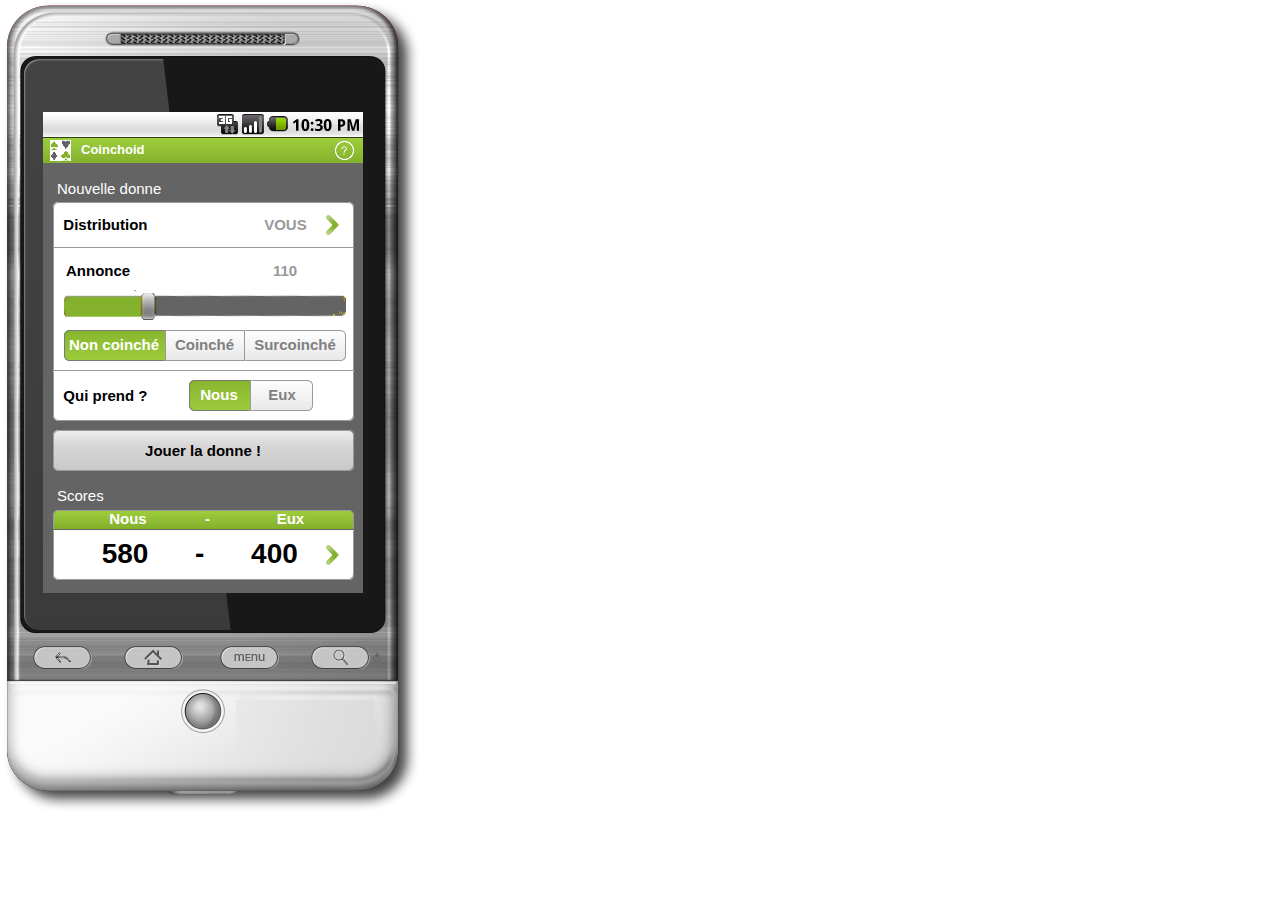
<file: design/axure/output/nlle_donne.html>
<HTML><HEAD>
<meta http-equiv="content-type" content="text/html; charset=utf-8">
<meta http-equiv="imagetoolbar" content="no">
<link href="resources/css/jquery-ui-themes.css" type="text/css" rel="stylesheet">
<link href="resources/css/axure_rp_page.css" type="text/css" rel="stylesheet">
<link href="nlle_donne_files/axurerp_pagespecificstyles.css" type="text/css" rel="stylesheet">
<!--[if IE 6]>
<link href="nlle_donne_files/axurerp_pagespecificstyles_ie6.css" type="text/css" rel="stylesheet">
<![endif]-->
<SCRIPT src="resources/scripts/jquery-1.4.2.min.js"></SCRIPT>
<SCRIPT src="resources/scripts/jquery-ui-1.8.10.custom.min.js"></SCRIPT>
<SCRIPT src="resources/scripts/axurerp_beforepagescript.js"></SCRIPT>
<SCRIPT src="resources/scripts/messagecenter.js"></SCRIPT>
</HEAD>
<BODY>
<DIV class="main_container">

<DIV id=u0_container class="u0_container">
<DIV id="u0_img" class="u0_original"></DIV>
<DIV id=u1 class="u1" >
<DIV id=u1_rtf>&nbsp;</DIV></DIV>
</DIV>
<IMG id=u0 src="resources/images/transparent.gif" class="u0"    >

<DIV id=u2_container class="u2_container">
<DIV id="u2_img" class="u2_original"></DIV>
<DIV id=u3 class="u3" >
<DIV id=u3_rtf>&nbsp;</DIV></DIV>
</DIV>
<IMG id=u2 src="resources/images/transparent.gif" class="u2"    >

<DIV id=u4_container class="u4_container">
<DIV id="u4_img" class="u4_original"></DIV>
<DIV id=u5 class="u5" >
<DIV id=u5_rtf>&nbsp;</DIV></DIV>
</DIV>
<IMG id=u4 src="resources/images/transparent.gif" class="u4"    >

<DIV id=u6 class="u6" >
<DIV id=u6_rtf><p style="text-align:left;"><span style="font-family:Arial;font-size:13px;font-weight:bold;font-style:normal;text-decoration:none;color:#FFFFFF;">Coinchoid</span></p></DIV></DIV>
<DIV id=u7_container class="u7_container">
<DIV id="u7_img" class="u7_original"></DIV>
<DIV id=u8 class="u8" >
<DIV id=u8_rtf>&nbsp;</DIV></DIV>
</DIV>
<IMG id=u7 src="resources/images/transparent.gif" class="u7"    >

<DIV id=u9_container class="u9_container">
<DIV id="u9_img" class="u9_original"></DIV>
<DIV id=u10 class="u10" >
<DIV id=u10_rtf>&nbsp;</DIV></DIV>
</DIV>
<IMG id=u9 src="resources/images/transparent.gif" class="u9"    >

<DIV id=u11 class="u11" >
<DIV id=u11_rtf><p style="text-align:left;"><span style="font-family:Arial;font-size:15px;font-weight:normal;font-style:normal;text-decoration:none;color:#FFFFFF;">Nouvelle donne</span></p></DIV></DIV>
<DIV id=u12_container class="u12_container">
<DIV id="u12_img" class="u12_original"></DIV>
<DIV id=u13 class="u13" >
<DIV id=u13_rtf>&nbsp;</DIV></DIV>
</DIV>
<IMG id=u12 src="resources/images/transparent.gif" class="u12"    >

<DIV id=u14_container class="u14_container">
<DIV id="u14_img" class="u14_original"></DIV>
<DIV id=u15 class="u15" >
<DIV id=u15_rtf><p style="text-align:left;"><span style="font-family:Arial;font-size:15px;font-weight:bold;font-style:normal;text-decoration:none;color:#000000;">&nbsp; Distribution&nbsp; &nbsp; &nbsp; &nbsp; &nbsp; &nbsp; &nbsp; &nbsp; &nbsp; &nbsp; &nbsp; &nbsp; &nbsp; &nbsp; </span><span style="font-family:Arial;font-size:15px;font-weight:bold;font-style:normal;text-decoration:none;color:#999999;">VOUS</span></p></DIV></DIV>
</DIV>
<IMG id=u14 src="resources/images/transparent.gif" class="u14"    >

<DIV id=u16_container class="u16_container">
<DIV id="u16_img" class="u16_original"></DIV>
<DIV id=u17 class="u17" >
<DIV id=u17_rtf><p style="text-align:left;"><span style="font-family:Arial;font-size:15px;font-weight:bold;font-style:normal;text-decoration:none;color:#293FA5;">&nbsp; </span><span style="font-family:Arial;font-size:15px;font-weight:bold;font-style:normal;text-decoration:none;color:#000000;">Qui prend ?&nbsp; &nbsp; &nbsp; &nbsp; &nbsp; &nbsp; &nbsp; &nbsp; &nbsp; &nbsp; &nbsp;&nbsp; </span></p></DIV></DIV>
</DIV>
<IMG id=u16 src="resources/images/transparent.gif" class="u16"    >

<DIV id=u18_line class="u18_line"></DIV>

<IMG id=u18 src="resources/images/transparent.gif" class="u18">

<DIV id=u19_container class="u19_container">
<DIV id="u19_img" class="u19_original"></DIV>
<DIV id=u20 class="u20" >
<DIV id=u20_rtf>&nbsp;</DIV></DIV>
</DIV>
<IMG id=u19 src="resources/images/transparent.gif" class="u19"    >

<DIV id=u21 class="u21" >
<DIV id=u21_rtf><p style="text-align:left;"><span style="font-family:Arial;font-size:15px;font-weight:bold;font-style:normal;text-decoration:none;color:#000000;">Annonce</span></p></DIV></DIV>
<DIV id=u22 class="u22" >
<DIV id=u22_rtf><p style="text-align:left;"><span style="font-family:Arial;font-size:15px;font-weight:bold;font-style:normal;text-decoration:none;color:#999999;">110</span></p></DIV></DIV>
<DIV id=u23 style="; position:absolute; left:64px; top:330px; width:289px; height:36px;; overflow:hidden; ">
<DIV id=pd2u23 style="position:absolute; left:0px; top:0px; width:1px; height:1px; visibility:hidden;">
<DIV id=u24_container class="u24_container">
<DIV id="u24_img" class="u24_original"></DIV>
<DIV id=u25 class="u25" >
<DIV id=u25_rtf><p style="text-align:center;"><span style="font-family:Arial;font-size:15px;font-weight:bold;font-style:normal;text-decoration:none;color:#808080;">Non coinché</span></p></DIV></DIV>
</DIV>
<INPUT type="image" id=u24 src="resources/images/transparent.gif" class="u24"    >

<DIV id=u26_container class="u26_container">
<DIV id="u26_img" class="u26_original"></DIV>
<DIV id=u27 class="u27" >
<DIV id=u27_rtf><p style="text-align:center;"><span style="font-family:Arial;font-size:15px;font-weight:bold;font-style:normal;text-decoration:none;color:#808080;">Coinché</span></p></DIV></DIV>
</DIV>
<INPUT type="image" id=u26 src="resources/images/transparent.gif" class="u26"    >

<DIV id=u28_container class="u28_container">
<DIV id="u28_img" class="u28_original"></DIV>
<DIV id=u29 class="u29" >
<DIV id=u29_rtf><p style="text-align:center;"><span style="font-family:Arial;font-size:15px;font-weight:bold;font-style:normal;text-decoration:none;color:#FFFFFF;">Surcoinché</span></p></DIV></DIV>
</DIV>
<INPUT type="image" id=u28 src="resources/images/transparent.gif" class="u28"    >

</DIV>
<DIV id=pd1u23 style="position:absolute; left:0px; top:0px; width:1px; height:1px; visibility:hidden;">
<DIV id=u30_container class="u30_container">
<DIV id="u30_img" class="u30_original"></DIV>
<DIV id=u31 class="u31" >
<DIV id=u31_rtf><p style="text-align:center;"><span style="font-family:Arial;font-size:15px;font-weight:bold;font-style:normal;text-decoration:none;color:#808080;">Non coinché</span></p></DIV></DIV>
</DIV>
<INPUT type="image" id=u30 src="resources/images/transparent.gif" class="u30"    >

<DIV id=u32_container class="u32_container">
<DIV id="u32_img" class="u32_original"></DIV>
<DIV id=u33 class="u33" >
<DIV id=u33_rtf><p style="text-align:center;"><span style="font-family:Arial;font-size:15px;font-weight:bold;font-style:normal;text-decoration:none;color:#FFFFFF;">Coinché</span></p></DIV></DIV>
</DIV>
<INPUT type="image" id=u32 src="resources/images/transparent.gif" class="u32"    >

<DIV id=u34_container class="u34_container">
<DIV id="u34_img" class="u34_original"></DIV>
<DIV id=u35 class="u35" >
<DIV id=u35_rtf><p style="text-align:center;"><span style="font-family:Arial;font-size:15px;font-weight:bold;font-style:normal;text-decoration:none;color:#808080;">Surcoinché</span></p></DIV></DIV>
</DIV>
<INPUT type="image" id=u34 src="resources/images/transparent.gif" class="u34"    >

</DIV>
<DIV id=pd0u23 style="position:absolute; left:0px; top:0px; width:1px; height:1px; ;">
<DIV id=u36_container class="u36_container">
<DIV id="u36_img" class="u36_original"></DIV>
<DIV id=u37 class="u37" >
<DIV id=u37_rtf><p style="text-align:center;"><span style="font-family:Arial;font-size:15px;font-weight:bold;font-style:normal;text-decoration:none;color:#FFFFFF;">Non coinché</span></p></DIV></DIV>
</DIV>
<INPUT type="image" id=u36 src="resources/images/transparent.gif" class="u36"    >

<DIV id=u38_container class="u38_container">
<DIV id="u38_img" class="u38_original"></DIV>
<DIV id=u39 class="u39" >
<DIV id=u39_rtf><p style="text-align:center;"><span style="font-family:Arial;font-size:15px;font-weight:bold;font-style:normal;text-decoration:none;color:#808080;">Coinché</span></p></DIV></DIV>
</DIV>
<INPUT type="image" id=u38 src="resources/images/transparent.gif" class="u38"    >

<DIV id=u40_container class="u40_container">
<DIV id="u40_img" class="u40_original"></DIV>
<DIV id=u41 class="u41" >
<DIV id=u41_rtf><p style="text-align:center;"><span style="font-family:Arial;font-size:15px;font-weight:bold;font-style:normal;text-decoration:none;color:#808080;">Surcoinché</span></p></DIV></DIV>
</DIV>
<INPUT type="image" id=u40 src="resources/images/transparent.gif" class="u40"    >

</DIV>
</DIV>
<DIV id=u42 style="; position:absolute; left:189px; top:380px; width:129px; height:36px;; overflow:hidden; ">
<DIV id=pd1u42 style="position:absolute; left:0px; top:0px; width:1px; height:1px; visibility:hidden;">
<DIV id=u43_container class="u43_container">
<DIV id="u43_img" class="u43_original"></DIV>
<DIV id=u44 class="u44" >
<DIV id=u44_rtf><p style="text-align:center;"><span style="font-family:Arial;font-size:15px;font-weight:bold;font-style:normal;text-decoration:none;color:#808080;">Nous</span></p></DIV></DIV>
</DIV>
<INPUT type="image" id=u43 src="resources/images/transparent.gif" class="u43"    >

<DIV id=u45_container class="u45_container">
<DIV id="u45_img" class="u45_original"></DIV>
<DIV id=u46 class="u46" >
<DIV id=u46_rtf>&nbsp;</DIV></DIV>
</DIV>
<INPUT type="image" id=u45 src="resources/images/transparent.gif" class="u45"    >

<DIV id=u47_container class="u47_container">
<DIV id="u47_img" class="u47_original"></DIV>
<DIV id=u48 class="u48" >
<DIV id=u48_rtf><p style="text-align:center;"><span style="font-family:Arial;font-size:15px;font-weight:bold;font-style:normal;text-decoration:none;color:#FFFFFF;">Eux</span></p></DIV></DIV>
</DIV>
<INPUT type="image" id=u47 src="resources/images/transparent.gif" class="u47"    >

</DIV>
<DIV id=pd0u42 style="position:absolute; left:0px; top:0px; width:1px; height:1px; ;">
<DIV id=u49_container class="u49_container">
<DIV id="u49_img" class="u49_original"></DIV>
<DIV id=u50 class="u50" >
<DIV id=u50_rtf><p style="text-align:center;"><span style="font-family:Arial;font-size:15px;font-weight:bold;font-style:normal;text-decoration:none;color:#FFFFFF;">Nous</span></p></DIV></DIV>
</DIV>
<INPUT type="image" id=u49 src="resources/images/transparent.gif" class="u49"    >

<DIV id=u51_container class="u51_container">
<DIV id="u51_img" class="u51_original"></DIV>
<DIV id=u52 class="u52" >
<DIV id=u52_rtf>&nbsp;</DIV></DIV>
</DIV>
<INPUT type="image" id=u51 src="resources/images/transparent.gif" class="u51"    >

<DIV id=u53_container class="u53_container">
<DIV id="u53_img" class="u53_original"></DIV>
<DIV id=u54 class="u54" >
<DIV id=u54_rtf><p style="text-align:center;"><span style="font-family:Arial;font-size:15px;font-weight:bold;font-style:normal;text-decoration:none;color:#808080;">Eux</span></p></DIV></DIV>
</DIV>
<INPUT type="image" id=u53 src="resources/images/transparent.gif" class="u53"    >

</DIV>
</DIV>
<DIV id=u55_container class="u55_container">
<DIV id="u55_img" class="u55_original"></DIV>
<DIV id=u56 class="u56" >
<DIV id=u56_rtf><p style="text-align:center;"><span style="font-family:Arial;font-size:15px;font-weight:bold;font-style:normal;text-decoration:none;color:#000000;">Jouer la donne !</span></p></DIV></DIV>
</DIV>
<INPUT type="image" id=u55 src="resources/images/transparent.gif" class="u55"    >

<DIV id=u57 class="u57" >
<DIV id=u57_rtf><p style="text-align:left;"><span style="font-family:Arial;font-size:15px;font-weight:normal;font-style:normal;text-decoration:none;color:#FFFFFF;">Scores</span></p></DIV></DIV>
<DIV id=u58_container class="u58_container">
<DIV id="u58_img" class="u58_original"></DIV>
<DIV id=u59 class="u59" >
<DIV id=u59_rtf><p style="text-align:left;"><span style="font-family:Arial;font-size:28px;font-weight:bold;font-style:normal;text-decoration:none;color:#293FA5;">&nbsp; &nbsp; &nbsp; </span><span style="font-family:Arial;font-size:28px;font-weight:bold;font-style:normal;text-decoration:none;color:#000000;">580&nbsp; &nbsp; &nbsp; -&nbsp; &nbsp; &nbsp; 400</span></p></DIV></DIV>
</DIV>
<INPUT type="image" id=u58 src="resources/images/transparent.gif" class="u58"    >

<DIV id=u60_container class="u60_container">
<DIV id="u60_img" class="u60_original"></DIV>
<DIV id=u61 class="u61" >
<DIV id=u61_rtf><p style="text-align:left;"><span style="font-family:Arial;font-size:15px;font-weight:bold;font-style:normal;text-decoration:none;color:#FFFFFF;">&nbsp; &nbsp; &nbsp; &nbsp; &nbsp; &nbsp;&nbsp; Nous&nbsp; &nbsp; &nbsp; &nbsp; &nbsp; &nbsp; &nbsp; -&nbsp; &nbsp; &nbsp; &nbsp; &nbsp; &nbsp; &nbsp; &nbsp; Eux</span></p></DIV></DIV>
</DIV>
<IMG id=u60 src="resources/images/transparent.gif" class="u60"    >

<DIV id=u62_container class="u62_container">
<DIV id="u62_img" class="u62_original"></DIV>
<DIV id=u63 class="u63" >
<DIV id=u63_rtf>&nbsp;</DIV></DIV>
</DIV>
<IMG id=u62 src="resources/images/transparent.gif" class="u62"    >

<DIV id=u64_container class="u64_container">
<DIV id="u64_img" class="u64_original"></DIV>
<DIV id=u65 class="u65" >
<DIV id=u65_rtf>&nbsp;</DIV></DIV>
</DIV>
<INPUT type="image" id=u64 src="resources/images/transparent.gif" class="u64"    >

<DIV id=u66_container class="u66_container">
<DIV id="u66_img" class="u66_original"></DIV>
<DIV id=u67 class="u67" >
<DIV id=u67_rtf>&nbsp;</DIV></DIV>
</DIV>
<INPUT type="image" id=u66 src="resources/images/transparent.gif" class="u66"    >

<DIV id=u68_container class="u68_container">
<DIV id="u68_img" class="u68_original"></DIV>
<DIV id=u69 class="u69" >
<DIV id=u69_rtf>&nbsp;</DIV></DIV>
</DIV>
<IMG id=u68 src="resources/images/transparent.gif" class="u68"    >

<DIV id=u70_container class="u70_container">
<DIV id="u70_img" class="u70_original"></DIV>
<DIV id=u71 class="u71" >
<DIV id=u71_rtf>&nbsp;</DIV></DIV>
</DIV>
<IMG id=u70 src="resources/images/transparent.gif" class="u70"    >

<DIV id=u72 style="; position:absolute; left:43px; top:523px; width:320px; height:71px;; overflow:hidden; ">
<DIV id=pd0u72 style="position:absolute; left:0px; top:0px; width:1px; height:1px; ;">
<DIV id=u73_container class="u73_container">
<DIV id="u73_img" class="u73_original"></DIV>
<DIV id=u74 class="u74" >
<DIV id=u74_rtf><p style="text-align:center;"><span style="font-family:Arial;font-size:13px;font-weight:normal;font-style:normal;text-decoration:none;color:#FFFFFF;">&nbsp;</span></p><p style="text-align:center;"><span style="font-family:Arial;font-size:13px;font-weight:normal;font-style:normal;text-decoration:none;color:#FFFFFF;">&nbsp;</span></p><p style="text-align:center;"><span style="font-family:Arial;font-size:13px;font-weight:normal;font-style:normal;text-decoration:none;color:#FFFFFF;">Nouvelle partie</span></p></DIV></DIV>
</DIV>
<IMG id=u73 src="resources/images/transparent.gif" class="u73"    >

<DIV id=u75_container class="u75_container">
<DIV id="u75_img" class="u75_original"></DIV>
<DIV id=u76 class="u76" >
<DIV id=u76_rtf><p style="text-align:center;"><span style="font-family:Arial;font-size:13px;font-weight:normal;font-style:normal;text-decoration:none;color:#FFFFFF;">&nbsp;</span></p><p style="text-align:center;"><span style="font-family:Arial;font-size:13px;font-weight:normal;font-style:normal;text-decoration:none;color:#FFFFFF;">&nbsp;</span></p><p style="text-align:center;"><span style="font-family:Arial;font-size:13px;font-weight:normal;font-style:normal;text-decoration:none;color:#FFFFFF;">Préférences</span></p></DIV></DIV>
</DIV>
<IMG id=u75 src="resources/images/transparent.gif" class="u75"    >

<DIV id=u77_container class="u77_container">
<DIV id="u77_img" class="u77_original"></DIV>
<DIV id=u78 class="u78" >
<DIV id=u78_rtf><p style="text-align:center;"><span style="font-family:Arial;font-size:13px;font-weight:normal;font-style:normal;text-decoration:none;color:#FFFFFF;">&nbsp;</span></p><p style="text-align:center;"><span style="font-family:Arial;font-size:13px;font-weight:normal;font-style:normal;text-decoration:none;color:#FFFFFF;">&nbsp;</span></p><p style="text-align:center;"><span style="font-family:Arial;font-size:13px;font-weight:normal;font-style:normal;text-decoration:none;color:#FFFFFF;">Quitter</span></p></DIV></DIV>
</DIV>
<IMG id=u77 src="resources/images/transparent.gif" class="u77"    >

<DIV id=u79_container class="u79_container">
<DIV id="u79_img" class="u79_original"></DIV>
<DIV id=u80 class="u80" >
<DIV id=u80_rtf>&nbsp;</DIV></DIV>
</DIV>
<IMG id=u79 src="resources/images/transparent.gif" class="u79"    >

<DIV id=u81_container class="u81_container">
<DIV id="u81_img" class="u81_original"></DIV>
<DIV id=u82 class="u82" >
<DIV id=u82_rtf>&nbsp;</DIV></DIV>
</DIV>
<IMG id=u81 src="resources/images/transparent.gif" class="u81"    >

<DIV id=u83_container class="u83_container">
<DIV id="u83_img" class="u83_original"></DIV>
<DIV id=u84 class="u84" >
<DIV id=u84_rtf>&nbsp;</DIV></DIV>
</DIV>
<IMG id=u83 src="resources/images/transparent.gif" class="u83"    >

</DIV>
</DIV></DIV>
<DIV class=preload>
<img src="nlle_donne_files/u0_original.png" width="1" height="1"/>
<img src="nlle_donne_files/u2_original.png" width="1" height="1"/>
<img src="nlle_donne_files/u4_original.png" width="1" height="1"/>
<img src="nlle_donne_files/u7_original.png" width="1" height="1"/>
<img src="nlle_donne_files/u9_original.png" width="1" height="1"/>
<img src="nlle_donne_files/u12_original.png" width="1" height="1"/>
<img src="nlle_donne_files/u14_original.png" width="1" height="1"/>
<img src="nlle_donne_files/u16_original.png" width="1" height="1"/>
<img src="nlle_donne_files/u18_line.png" width="1" height="1"/>
<img src="nlle_donne_files/u19_original.png" width="1" height="1"/>
<img src="nlle_donne_files/u24_original.png" width="1" height="1"/>
<img src="nlle_donne_files/u26_original.png" width="1" height="1"/>
<img src="nlle_donne_files/u28_original.png" width="1" height="1"/>
<img src="nlle_donne_files/u32_original.png" width="1" height="1"/>
<img src="nlle_donne_files/u34_original.png" width="1" height="1"/>
<img src="nlle_donne_files/u36_original.png" width="1" height="1"/>
<img src="nlle_donne_files/u43_original.png" width="1" height="1"/>
<img src="nlle_donne_files/u45_original.png" width="1" height="1"/>
<img src="nlle_donne_files/u47_original.png" width="1" height="1"/>
<img src="nlle_donne_files/u49_original.png" width="1" height="1"/>
<img src="nlle_donne_files/u51_original.png" width="1" height="1"/>
<img src="nlle_donne_files/u53_original.png" width="1" height="1"/>
<img src="nlle_donne_files/u55_original.png" width="1" height="1"/>
<img src="nlle_donne_files/u60_original.png" width="1" height="1"/>
<img src="nlle_donne_files/u62_original.png" width="1" height="1"/>
<img src="nlle_donne_files/u68_original.png" width="1" height="1"/>
<img src="nlle_donne_files/u73_original.png" width="1" height="1"/>
<img src="nlle_donne_files/u75_original.png" width="1" height="1"/>
<img src="nlle_donne_files/u79_original.png" width="1" height="1"/>
<img src="nlle_donne_files/u81_original.png" width="1" height="1"/>
<img src="nlle_donne_files/u83_original.png" width="1" height="1"/></DIV>
</BODY>
<SCRIPT src="resources/scripts/axurerp_pagescript.js"></SCRIPT>
<SCRIPT src="nlle_donne_files/axurerp_pagespecificscript.js" charset="utf-8"></SCRIPT>
</file>
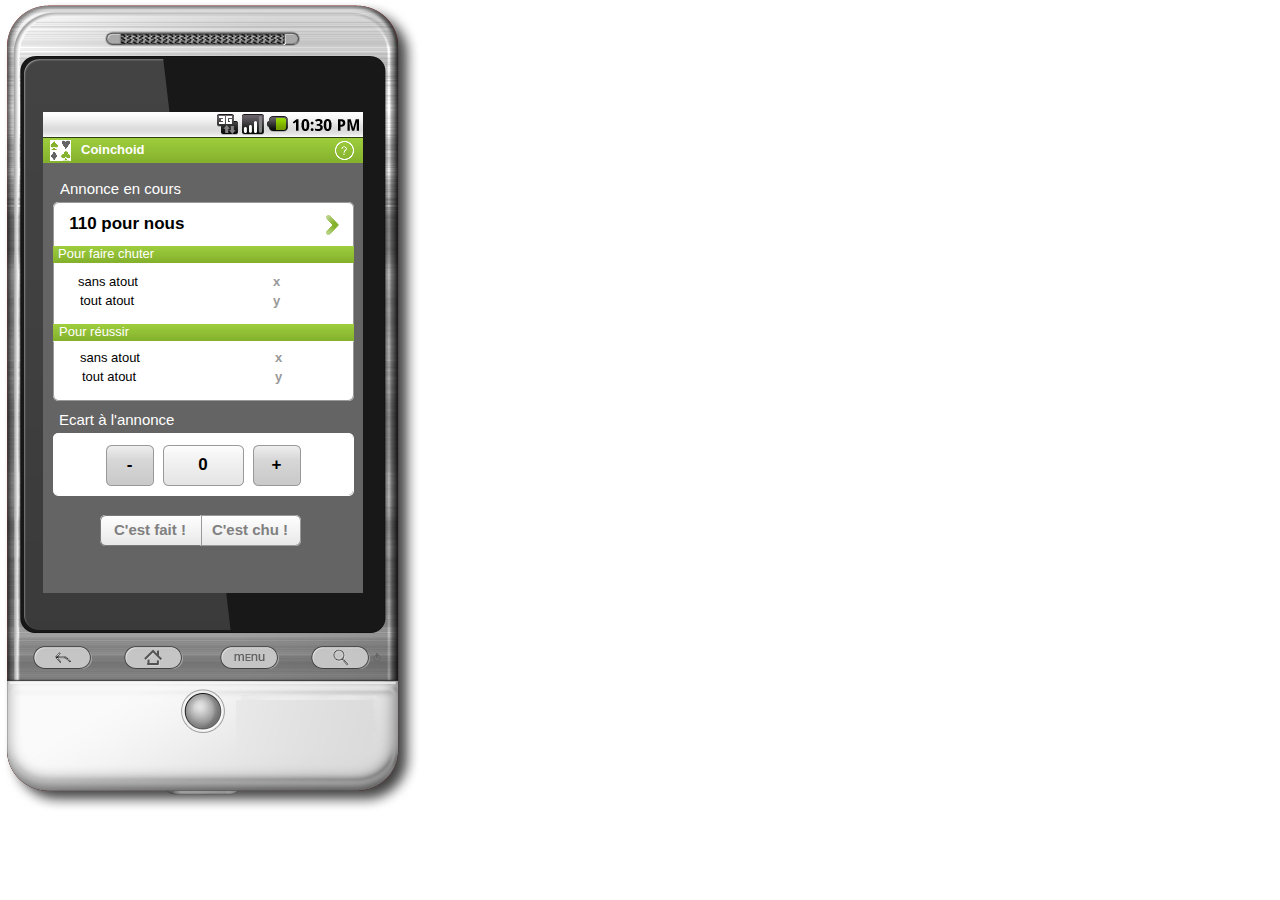
<file: design/axure/output/resultats.html>
<HTML><HEAD>
<meta http-equiv="content-type" content="text/html; charset=utf-8">
<meta http-equiv="imagetoolbar" content="no">
<link href="resources/css/jquery-ui-themes.css" type="text/css" rel="stylesheet">
<link href="resources/css/axure_rp_page.css" type="text/css" rel="stylesheet">
<link href="resultats_files/axurerp_pagespecificstyles.css" type="text/css" rel="stylesheet">
<!--[if IE 6]>
<link href="resultats_files/axurerp_pagespecificstyles_ie6.css" type="text/css" rel="stylesheet">
<![endif]-->
<SCRIPT src="resources/scripts/jquery-1.4.2.min.js"></SCRIPT>
<SCRIPT src="resources/scripts/jquery-ui-1.8.10.custom.min.js"></SCRIPT>
<SCRIPT src="resources/scripts/axurerp_beforepagescript.js"></SCRIPT>
<SCRIPT src="resources/scripts/messagecenter.js"></SCRIPT>
</HEAD>
<BODY>
<DIV class="main_container">

<DIV id=u0_container class="u0_container">
<DIV id="u0_img" class="u0_original"></DIV>
<DIV id=u1 class="u1" >
<DIV id=u1_rtf>&nbsp;</DIV></DIV>
</DIV>
<IMG id=u0 src="resources/images/transparent.gif" class="u0"    >

<DIV id=u2_container class="u2_container">
<DIV id="u2_img" class="u2_original"></DIV>
<DIV id=u3 class="u3" >
<DIV id=u3_rtf>&nbsp;</DIV></DIV>
</DIV>
<IMG id=u2 src="resources/images/transparent.gif" class="u2"    >

<DIV id=u4_container class="u4_container">
<DIV id="u4_img" class="u4_original"></DIV>
<DIV id=u5 class="u5" >
<DIV id=u5_rtf>&nbsp;</DIV></DIV>
</DIV>
<IMG id=u4 src="resources/images/transparent.gif" class="u4"    >

<DIV id=u6 class="u6" >
<DIV id=u6_rtf><p style="text-align:left;"><span style="font-family:Arial;font-size:13px;font-weight:bold;font-style:normal;text-decoration:none;color:#FFFFFF;">Coinchoid</span></p></DIV></DIV>
<DIV id=u7_container class="u7_container">
<DIV id="u7_img" class="u7_original"></DIV>
<DIV id=u8 class="u8" >
<DIV id=u8_rtf>&nbsp;</DIV></DIV>
</DIV>
<IMG id=u7 src="resources/images/transparent.gif" class="u7"    >

<DIV id=u9_container class="u9_container">
<DIV id="u9_img" class="u9_original"></DIV>
<DIV id=u10 class="u10" >
<DIV id=u10_rtf>&nbsp;</DIV></DIV>
</DIV>
<IMG id=u9 src="resources/images/transparent.gif" class="u9"    >

<DIV id=u11 class="u11" >
<DIV id=u11_rtf><p style="text-align:left;"><span style="font-family:Arial;font-size:15px;font-weight:normal;font-style:normal;text-decoration:none;color:#FFFFFF;">Annonce en cours</span></p></DIV></DIV>
<DIV id=u12_container class="u12_container">
<DIV id="u12_img" class="u12_original"></DIV>
<DIV id=u13 class="u13" >
<DIV id=u13_rtf>&nbsp;</DIV></DIV>
</DIV>
<IMG id=u12 src="resources/images/transparent.gif" class="u12"    >

<DIV id=u14_container class="u14_container">
<DIV id="u14_img" class="u14_original"></DIV>
<DIV id=u15 class="u15" >
<DIV id=u15_rtf><p style="text-align:left;"><span style="font-family:Arial;font-size:17px;font-weight:bold;font-style:normal;text-decoration:none;color:#000000;">&nbsp;&nbsp; 110 pour nous</span></p></DIV></DIV>
</DIV>
<INPUT type="image" id=u14 src="resources/images/transparent.gif" class="u14"    >

<DIV id=u16_container class="u16_container">
<DIV id="u16_img" class="u16_original"></DIV>
<DIV id=u17 class="u17" >
<DIV id=u17_rtf>&nbsp;</DIV></DIV>
</DIV>
<IMG id=u16 src="resources/images/transparent.gif" class="u16"    >

<DIV id=u18_line class="u18_line"></DIV>

<IMG id=u18 src="resources/images/transparent.gif" class="u18">

<DIV id=u19_container class="u19_container">
<DIV id="u19_img" class="u19_original"></DIV>
<DIV id=u20 class="u20" >
<DIV id=u20_rtf>&nbsp;</DIV></DIV>
</DIV>
<IMG id=u19 src="resources/images/transparent.gif" class="u19"    >

<DIV id=u21 class="u21" >
<DIV id=u21_rtf><p style="text-align:left;"><span style="font-family:Arial;font-size:13px;font-weight:normal;font-style:normal;text-decoration:none;color:#000000;">sans atout</span></p></DIV></DIV>
<DIV id=u22 class="u22" >
<DIV id=u22_rtf><p style="text-align:left;"><span style="font-family:Arial;font-size:13px;font-weight:bold;font-style:normal;text-decoration:none;color:#999999;">x</span></p></DIV></DIV>
<DIV id=u23_container class="u23_container">
<DIV id="u23_img" class="u23_original"></DIV>
<DIV id=u24 class="u24" >
<DIV id=u24_rtf>&nbsp;</DIV></DIV>
</DIV>
<IMG id=u23 src="resources/images/transparent.gif" class="u23"    >

<DIV id=u25_container class="u25_container">
<DIV id="u25_img" class="u25_original"></DIV>
<DIV id=u26 class="u26" >
<DIV id=u26_rtf><p style="text-align:center;"><span style="font-family:Arial;font-size:17px;font-weight:bold;font-style:normal;text-decoration:none;color:#000000;">-</span></p></DIV></DIV>
</DIV>
<IMG id=u25 src="resources/images/transparent.gif" class="u25"    >

<DIV id=u27 style="; position:absolute; left:100px; top:515px; width:219px; height:36px;; overflow:hidden; ">
<DIV id=pd1u27 style="position:absolute; left:0px; top:0px; width:1px; height:1px; visibility:hidden;">
<DIV id=u28_container class="u28_container">
<DIV id="u28_img" class="u28_original"></DIV>
<DIV id=u29 class="u29" >
<DIV id=u29_rtf><p style="text-align:center;"><span style="font-family:Arial;font-size:15px;font-weight:bold;font-style:normal;text-decoration:none;color:#FFFFFF;">C'est chu !</span></p></DIV></DIV>
</DIV>
<INPUT type="image" id=u28 src="resources/images/transparent.gif" class="u28"    >

<DIV id=u30_container class="u30_container">
<DIV id="u30_img" class="u30_original"></DIV>
<DIV id=u31 class="u31" >
<DIV id=u31_rtf>&nbsp;</DIV></DIV>
</DIV>
<INPUT type="image" id=u30 src="resources/images/transparent.gif" class="u30"    >

<DIV id=u32_container class="u32_container">
<DIV id="u32_img" class="u32_original"></DIV>
<DIV id=u33 class="u33" >
<DIV id=u33_rtf><p style="text-align:center;"><span style="font-family:Arial;font-size:15px;font-weight:bold;font-style:normal;text-decoration:none;color:#808080;">C'est fait !</span></p></DIV></DIV>
</DIV>
<INPUT type="image" id=u32 src="resources/images/transparent.gif" class="u32"    >

</DIV>
<DIV id=pd0u27 style="position:absolute; left:0px; top:0px; width:1px; height:1px; ;">
<DIV id=u34_container class="u34_container">
<DIV id="u34_img" class="u34_original"></DIV>
<DIV id=u35 class="u35" >
<DIV id=u35_rtf><p style="text-align:center;"><span style="font-family:Arial;font-size:15px;font-weight:bold;font-style:normal;text-decoration:none;color:#808080;">C'est chu !</span></p></DIV></DIV>
</DIV>
<IMG id=u34 src="resources/images/transparent.gif" class="u34"    >

<DIV id=u36_container class="u36_container">
<DIV id="u36_img" class="u36_original"></DIV>
<DIV id=u37 class="u37" >
<DIV id=u37_rtf>&nbsp;</DIV></DIV>
</DIV>
<IMG id=u36 src="resources/images/transparent.gif" class="u36"    >

<DIV id=u38_container class="u38_container">
<DIV id="u38_img" class="u38_original"></DIV>
<DIV id=u39 class="u39" >
<DIV id=u39_rtf><p style="text-align:center;"><span style="font-family:Arial;font-size:15px;font-weight:bold;font-style:normal;text-decoration:none;color:#808080;">C'est fait !</span></p></DIV></DIV>
</DIV>
<IMG id=u38 src="resources/images/transparent.gif" class="u38"    >

</DIV>
</DIV>
<DIV id=u40 class="u40" >
<DIV id=u40_rtf><p style="text-align:left;"><span style="font-family:Arial;font-size:13px;font-weight:bold;font-style:normal;text-decoration:none;color:#999999;">y</span></p></DIV></DIV>
<DIV id=u41 class="u41" >
<DIV id=u41_rtf><p style="text-align:left;"><span style="font-family:Arial;font-size:13px;font-weight:normal;font-style:normal;text-decoration:none;color:#000000;">tout atout</span></p></DIV></DIV>
<DIV id=u42_container class="u42_container">
<DIV id="u42_img" class="u42_original"></DIV>
<DIV id=u43 class="u43" >
<DIV id=u43_rtf>&nbsp;</DIV></DIV>
</DIV>
<IMG id=u42 src="resources/images/transparent.gif" class="u42"    >

<DIV id=u44 class="u44" >
<DIV id=u44_rtf><p style="text-align:left;"><span style="font-family:Arial;font-size:13px;font-weight:normal;font-style:normal;text-decoration:none;color:#FFFFFF;">Pour faire chuter</span></p></DIV></DIV>
<DIV id=u45_container class="u45_container">
<DIV id="u45_img" class="u45_original"></DIV>
<DIV id=u46 class="u46" >
<DIV id=u46_rtf>&nbsp;</DIV></DIV>
</DIV>
<IMG id=u45 src="resources/images/transparent.gif" class="u45"    >

<DIV id=u47 class="u47" >
<DIV id=u47_rtf><p style="text-align:left;"><span style="font-family:Arial;font-size:13px;font-weight:normal;font-style:normal;text-decoration:none;color:#FFFFFF;">Pour réussir</span></p></DIV></DIV>
<DIV id=u48 class="u48" >
<DIV id=u48_rtf><p style="text-align:left;"><span style="font-family:Arial;font-size:13px;font-weight:normal;font-style:normal;text-decoration:none;color:#000000;">sans atout</span></p></DIV></DIV>
<DIV id=u49 class="u49" >
<DIV id=u49_rtf><p style="text-align:left;"><span style="font-family:Arial;font-size:13px;font-weight:bold;font-style:normal;text-decoration:none;color:#999999;">x</span></p></DIV></DIV>
<DIV id=u50 class="u50" >
<DIV id=u50_rtf><p style="text-align:left;"><span style="font-family:Arial;font-size:13px;font-weight:bold;font-style:normal;text-decoration:none;color:#999999;">y</span></p></DIV></DIV>
<DIV id=u51 class="u51" >
<DIV id=u51_rtf><p style="text-align:left;"><span style="font-family:Arial;font-size:13px;font-weight:normal;font-style:normal;text-decoration:none;color:#000000;">tout atout</span></p></DIV></DIV>
<DIV id=u52_container class="u52_container">
<DIV id="u52_img" class="u52_original"></DIV>
<DIV id=u53 class="u53" >
<DIV id=u53_rtf><p style="text-align:center;"><span style="font-family:Arial;font-size:17px;font-weight:bold;font-style:normal;text-decoration:none;color:#000000;">+</span></p></DIV></DIV>
</DIV>
<IMG id=u52 src="resources/images/transparent.gif" class="u52"    >

<DIV id=u54_container class="u54_container">
<DIV id="u54_img" class="u54_original"></DIV>
<DIV id=u55 class="u55" >
<DIV id=u55_rtf><p style="text-align:center;"><span style="font-family:Arial;font-size:17px;font-weight:bold;font-style:normal;text-decoration:none;color:#000000;">0</span></p></DIV></DIV>
</DIV>
<IMG id=u54 src="resources/images/transparent.gif" class="u54"    >

<DIV id=u56 class="u56" >
<DIV id=u56_rtf><p style="text-align:left;"><span style="font-family:Arial;font-size:15px;font-weight:normal;font-style:normal;text-decoration:none;color:#FFFFFF;">Ecart à l'annonce</span></p></DIV></DIV>
<DIV id=u57_container class="u57_container">
<DIV id="u57_img" class="u57_original"></DIV>
<DIV id=u58 class="u58" >
<DIV id=u58_rtf>&nbsp;</DIV></DIV>
</DIV>
<INPUT type="image" id=u57 src="resources/images/transparent.gif" class="u57"    >

<DIV id=u59_container class="u59_container">
<DIV id="u59_img" class="u59_original"></DIV>
<DIV id=u60 class="u60" >
<DIV id=u60_rtf>&nbsp;</DIV></DIV>
</DIV>
<IMG id=u59 src="resources/images/transparent.gif" class="u59"    >

<DIV id=u61_container class="u61_container">
<DIV id="u61_img" class="u61_original"></DIV>
<DIV id=u62 class="u62" >
<DIV id=u62_rtf>&nbsp;</DIV></DIV>
</DIV>
<INPUT type="image" id=u61 src="resources/images/transparent.gif" class="u61"    >

<DIV id=u63 style="; position:absolute; left:43px; top:523px; width:320px; height:71px;; overflow:hidden; ">
<DIV id=pd0u63 style="position:absolute; left:0px; top:0px; width:1px; height:1px; ;">
<DIV id=u64_container class="u64_container">
<DIV id="u64_img" class="u64_original"></DIV>
<DIV id=u65 class="u65" >
<DIV id=u65_rtf><p style="text-align:center;"><span style="font-family:Arial;font-size:13px;font-weight:normal;font-style:normal;text-decoration:none;color:#FFFFFF;">&nbsp;</span></p><p style="text-align:center;"><span style="font-family:Arial;font-size:13px;font-weight:normal;font-style:normal;text-decoration:none;color:#FFFFFF;">&nbsp;</span></p><p style="text-align:center;"><span style="font-family:Arial;font-size:13px;font-weight:normal;font-style:normal;text-decoration:none;color:#FFFFFF;">Nouvelle partie</span></p></DIV></DIV>
</DIV>
<IMG id=u64 src="resources/images/transparent.gif" class="u64"    >

<DIV id=u66_container class="u66_container">
<DIV id="u66_img" class="u66_original"></DIV>
<DIV id=u67 class="u67" >
<DIV id=u67_rtf><p style="text-align:center;"><span style="font-family:Arial;font-size:13px;font-weight:normal;font-style:normal;text-decoration:none;color:#FFFFFF;">&nbsp;</span></p><p style="text-align:center;"><span style="font-family:Arial;font-size:13px;font-weight:normal;font-style:normal;text-decoration:none;color:#FFFFFF;">&nbsp;</span></p><p style="text-align:center;"><span style="font-family:Arial;font-size:13px;font-weight:normal;font-style:normal;text-decoration:none;color:#FFFFFF;">Préférences</span></p></DIV></DIV>
</DIV>
<IMG id=u66 src="resources/images/transparent.gif" class="u66"    >

<DIV id=u68_container class="u68_container">
<DIV id="u68_img" class="u68_original"></DIV>
<DIV id=u69 class="u69" >
<DIV id=u69_rtf><p style="text-align:center;"><span style="font-family:Arial;font-size:13px;font-weight:normal;font-style:normal;text-decoration:none;color:#FFFFFF;">&nbsp;</span></p><p style="text-align:center;"><span style="font-family:Arial;font-size:13px;font-weight:normal;font-style:normal;text-decoration:none;color:#FFFFFF;">&nbsp;</span></p><p style="text-align:center;"><span style="font-family:Arial;font-size:13px;font-weight:normal;font-style:normal;text-decoration:none;color:#FFFFFF;">Quitter</span></p></DIV></DIV>
</DIV>
<IMG id=u68 src="resources/images/transparent.gif" class="u68"    >

<DIV id=u70_container class="u70_container">
<DIV id="u70_img" class="u70_original"></DIV>
<DIV id=u71 class="u71" >
<DIV id=u71_rtf>&nbsp;</DIV></DIV>
</DIV>
<IMG id=u70 src="resources/images/transparent.gif" class="u70"    >

<DIV id=u72_container class="u72_container">
<DIV id="u72_img" class="u72_original"></DIV>
<DIV id=u73 class="u73" >
<DIV id=u73_rtf>&nbsp;</DIV></DIV>
</DIV>
<IMG id=u72 src="resources/images/transparent.gif" class="u72"    >

<DIV id=u74_container class="u74_container">
<DIV id="u74_img" class="u74_original"></DIV>
<DIV id=u75 class="u75" >
<DIV id=u75_rtf>&nbsp;</DIV></DIV>
</DIV>
<IMG id=u74 src="resources/images/transparent.gif" class="u74"    >

</DIV>
</DIV></DIV>
<DIV class=preload>
<img src="resultats_files/u0_original.png" width="1" height="1"/>
<img src="resultats_files/u2_original.png" width="1" height="1"/>
<img src="resultats_files/u4_original.png" width="1" height="1"/>
<img src="resultats_files/u7_original.png" width="1" height="1"/>
<img src="resultats_files/u9_original.png" width="1" height="1"/>
<img src="resultats_files/u12_original.png" width="1" height="1"/>
<img src="resultats_files/u14_original.png" width="1" height="1"/>
<img src="resultats_files/u16_original.png" width="1" height="1"/>
<img src="resultats_files/u18_line.png" width="1" height="1"/>
<img src="resultats_files/u19_original.png" width="1" height="1"/>
<img src="resultats_files/u23_original.png" width="1" height="1"/>
<img src="resultats_files/u25_original.png" width="1" height="1"/>
<img src="resultats_files/u28_original.png" width="1" height="1"/>
<img src="resultats_files/u30_original.png" width="1" height="1"/>
<img src="resultats_files/u32_original.png" width="1" height="1"/>
<img src="resultats_files/u34_original.png" width="1" height="1"/>
<img src="resultats_files/u42_original.png" width="1" height="1"/>
<img src="resultats_files/u54_original.png" width="1" height="1"/>
<img src="resultats_files/u59_original.png" width="1" height="1"/>
<img src="resultats_files/u64_original.png" width="1" height="1"/>
<img src="resultats_files/u66_original.png" width="1" height="1"/>
<img src="resultats_files/u70_original.png" width="1" height="1"/>
<img src="resultats_files/u72_original.png" width="1" height="1"/>
<img src="resultats_files/u74_original.png" width="1" height="1"/></DIV>
</BODY>
<SCRIPT src="resources/scripts/axurerp_pagescript.js"></SCRIPT>
<SCRIPT src="resultats_files/axurerp_pagespecificscript.js" charset="utf-8"></SCRIPT>
</file>
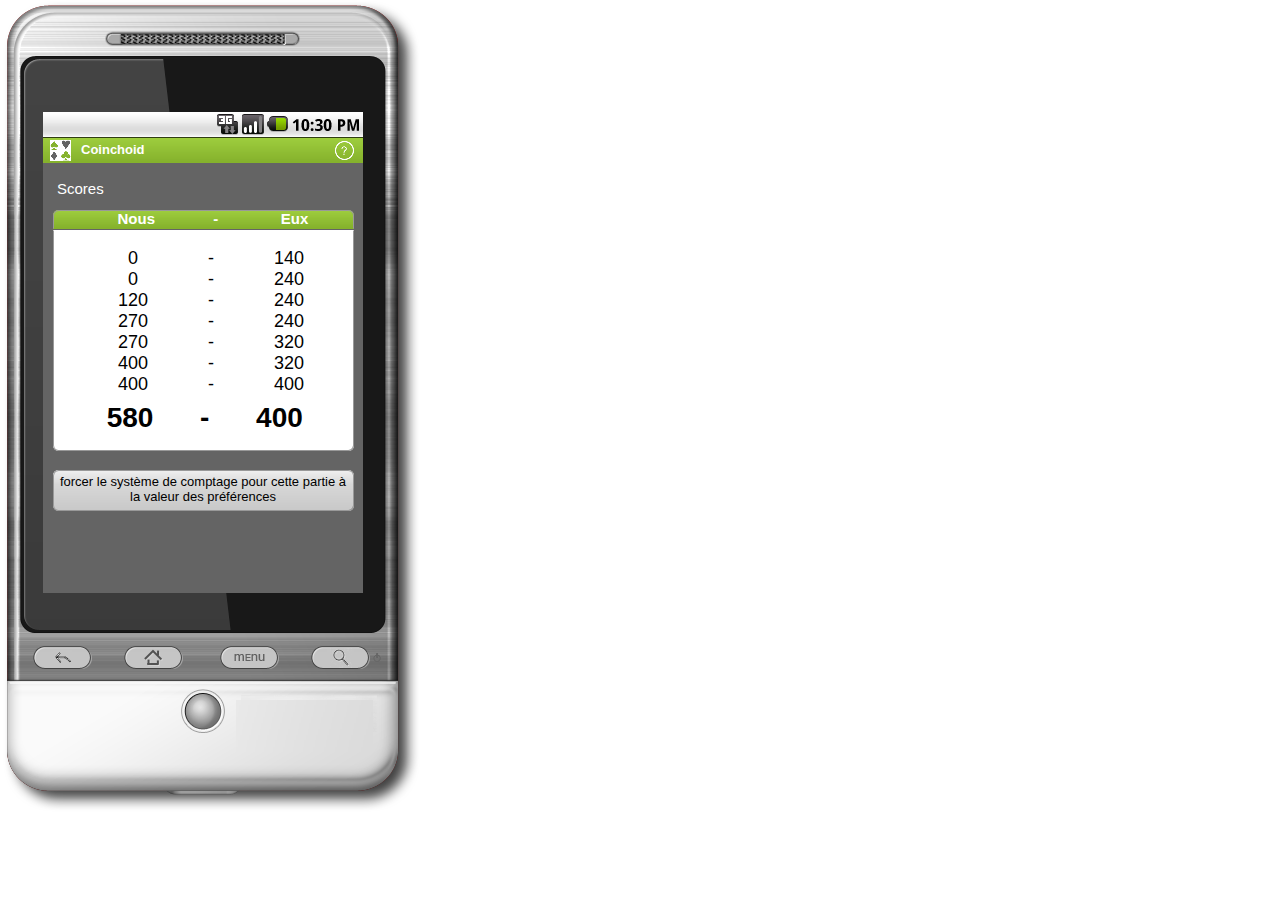
<file: design/axure/output/scores.html>
<HTML><HEAD>
<meta http-equiv="content-type" content="text/html; charset=utf-8">
<meta http-equiv="imagetoolbar" content="no">
<link href="resources/css/jquery-ui-themes.css" type="text/css" rel="stylesheet">
<link href="resources/css/axure_rp_page.css" type="text/css" rel="stylesheet">
<link href="scores_files/axurerp_pagespecificstyles.css" type="text/css" rel="stylesheet">
<!--[if IE 6]>
<link href="scores_files/axurerp_pagespecificstyles_ie6.css" type="text/css" rel="stylesheet">
<![endif]-->
<SCRIPT src="resources/scripts/jquery-1.4.2.min.js"></SCRIPT>
<SCRIPT src="resources/scripts/jquery-ui-1.8.10.custom.min.js"></SCRIPT>
<SCRIPT src="resources/scripts/axurerp_beforepagescript.js"></SCRIPT>
<SCRIPT src="resources/scripts/messagecenter.js"></SCRIPT>
</HEAD>
<BODY>
<DIV class="main_container">

<DIV id=u0_container class="u0_container">
<DIV id="u0_img" class="u0_original"></DIV>
<DIV id=u1 class="u1" >
<DIV id=u1_rtf>&nbsp;</DIV></DIV>
</DIV>
<IMG id=u0 src="resources/images/transparent.gif" class="u0"    >

<DIV id=u2_container class="u2_container">
<DIV id="u2_img" class="u2_original"></DIV>
<DIV id=u3 class="u3" >
<DIV id=u3_rtf>&nbsp;</DIV></DIV>
</DIV>
<IMG id=u2 src="resources/images/transparent.gif" class="u2"    >

<DIV id=u4_container class="u4_container">
<DIV id="u4_img" class="u4_original"></DIV>
<DIV id=u5 class="u5" >
<DIV id=u5_rtf>&nbsp;</DIV></DIV>
</DIV>
<IMG id=u4 src="resources/images/transparent.gif" class="u4"    >

<DIV id=u6 class="u6" >
<DIV id=u6_rtf><p style="text-align:left;"><span style="font-family:Arial;font-size:13px;font-weight:bold;font-style:normal;text-decoration:none;color:#FFFFFF;">Coinchoid</span></p></DIV></DIV>
<DIV id=u7_container class="u7_container">
<DIV id="u7_img" class="u7_original"></DIV>
<DIV id=u8 class="u8" >
<DIV id=u8_rtf>&nbsp;</DIV></DIV>
</DIV>
<IMG id=u7 src="resources/images/transparent.gif" class="u7"    >

<DIV id=u9_container class="u9_container">
<DIV id="u9_img" class="u9_original"></DIV>
<DIV id=u10 class="u10" >
<DIV id=u10_rtf>&nbsp;</DIV></DIV>
</DIV>
<IMG id=u9 src="resources/images/transparent.gif" class="u9"    >

<DIV id=u11_container class="u11_container">
<DIV id="u11_img" class="u11_original"></DIV>
<DIV id=u12 class="u12" >
<DIV id=u12_rtf>&nbsp;</DIV></DIV>
</DIV>
<IMG id=u11 src="resources/images/transparent.gif" class="u11"    >

<DIV id=u13 class="u13" >
<DIV id=u13_rtf><p style="text-align:left;"><span style="font-family:Arial;font-size:15px;font-weight:normal;font-style:normal;text-decoration:none;color:#FFFFFF;">Scores</span></p></DIV></DIV>
<DIV id=u14_container class="u14_container">
<DIV id="u14_img" class="u14_original"></DIV>
<DIV id=u15 class="u15" >
<DIV id=u15_rtf>&nbsp;</DIV></DIV>
</DIV>
<IMG id=u14 src="resources/images/transparent.gif" class="u14"    >

<DIV id=u16_container class="u16_container">
<DIV id="u16_img" class="u16_original"></DIV>
<DIV id=u17 class="u17" >
<DIV id=u17_rtf><p style="text-align:left;"><span style="font-family:Arial;font-size:15px;font-weight:bold;font-style:normal;text-decoration:none;color:#FFFFFF;">&nbsp; &nbsp; &nbsp; &nbsp; &nbsp; &nbsp; &nbsp;&nbsp; Nous&nbsp; &nbsp; &nbsp; &nbsp; &nbsp; &nbsp; &nbsp; -&nbsp; &nbsp; &nbsp; &nbsp; &nbsp; &nbsp; &nbsp;&nbsp; Eux</span></p></DIV></DIV>
</DIV>
<IMG id=u16 src="resources/images/transparent.gif" class="u16"    >

<DIV id=u18 class="u18" >
<DIV id=u18_rtf><p style="text-align:left;"><span style="font-family:Arial;font-size:28px;font-weight:bold;font-style:normal;text-decoration:none;color:#000000;">&nbsp; &nbsp; &nbsp; 580&nbsp; &nbsp; &nbsp; -&nbsp; &nbsp; &nbsp; 400</span></p></DIV></DIV>
<DIV id=u19 class="u19" >
<DIV id=u19_rtf><p style="text-align:left;"><span style="font-family:Arial;font-size:18px;font-weight:normal;font-style:normal;text-decoration:none;color:#000000;">&nbsp; 0&nbsp; &nbsp; &nbsp; &nbsp; &nbsp; &nbsp; &nbsp; -&nbsp; &nbsp; &nbsp; &nbsp; &nbsp; &nbsp; 140</span></p><p style="text-align:left;"><span style="font-family:Arial;font-size:18px;font-weight:normal;font-style:normal;text-decoration:none;color:#000000;">&nbsp; 0&nbsp; &nbsp; &nbsp; &nbsp; &nbsp; &nbsp; &nbsp; -&nbsp; &nbsp; &nbsp; &nbsp; &nbsp; &nbsp; 240</span></p><p style="text-align:left;"><span style="font-family:Arial;font-size:18px;font-weight:normal;font-style:normal;text-decoration:none;color:#000000;">120&nbsp; &nbsp; &nbsp; &nbsp; &nbsp; &nbsp; -&nbsp; &nbsp; &nbsp; &nbsp; &nbsp; &nbsp; 240</span></p><p style="text-align:left;"><span style="font-family:Arial;font-size:18px;font-weight:normal;font-style:normal;text-decoration:none;color:#000000;">270&nbsp; &nbsp; &nbsp; &nbsp; &nbsp; &nbsp; -&nbsp; &nbsp; &nbsp; &nbsp; &nbsp; &nbsp; 240</span></p><p style="text-align:left;"><span style="font-family:Arial;font-size:18px;font-weight:normal;font-style:normal;text-decoration:none;color:#000000;">270&nbsp; &nbsp; &nbsp; &nbsp; &nbsp; &nbsp; -&nbsp; &nbsp; &nbsp; &nbsp; &nbsp; &nbsp; 320</span></p><p style="text-align:left;"><span style="font-family:Arial;font-size:18px;font-weight:normal;font-style:normal;text-decoration:none;color:#000000;">400&nbsp; &nbsp; &nbsp; &nbsp; &nbsp; &nbsp; -&nbsp; &nbsp; &nbsp; &nbsp; &nbsp; &nbsp; 320</span></p><p style="text-align:left;"><span style="font-family:Arial;font-size:18px;font-weight:normal;font-style:normal;text-decoration:none;color:#000000;">400&nbsp; &nbsp; &nbsp; &nbsp; &nbsp; &nbsp; -&nbsp; &nbsp; &nbsp; &nbsp; &nbsp; &nbsp; 400</span></p></DIV></DIV>
<DIV id=u20_container class="u20_container">
<DIV id="u20_img" class="u20_original"></DIV>
<DIV id=u21 class="u21" >
<DIV id=u21_rtf><p style="text-align:center;"><span style="font-family:Arial;font-size:13px;font-weight:normal;font-style:normal;text-decoration:none;color:#000000;">forcer le système de comptage pour cette partie à la valeur des préférences</span></p></DIV></DIV>
</DIV>
<IMG id=u20 src="resources/images/transparent.gif" class="u20"    >

<DIV id=u22_container class="u22_container">
<DIV id="u22_img" class="u22_original"></DIV>
<DIV id=u23 class="u23" >
<DIV id=u23_rtf>&nbsp;</DIV></DIV>
</DIV>
<INPUT type="image" id=u22 src="resources/images/transparent.gif" class="u22"    >

<DIV id=u24_container class="u24_container">
<DIV id="u24_img" class="u24_original"></DIV>
<DIV id=u25 class="u25" >
<DIV id=u25_rtf>&nbsp;</DIV></DIV>
</DIV>
<INPUT type="image" id=u24 src="resources/images/transparent.gif" class="u24"    >

<DIV id=u26 style="; position:absolute; left:43px; top:523px; width:320px; height:71px;; overflow:hidden; ">
<DIV id=pd0u26 style="position:absolute; left:0px; top:0px; width:1px; height:1px; ;">
<DIV id=u27_container class="u27_container">
<DIV id="u27_img" class="u27_original"></DIV>
<DIV id=u28 class="u28" >
<DIV id=u28_rtf><p style="text-align:center;"><span style="font-family:Arial;font-size:13px;font-weight:normal;font-style:normal;text-decoration:none;color:#FFFFFF;">&nbsp;</span></p><p style="text-align:center;"><span style="font-family:Arial;font-size:13px;font-weight:normal;font-style:normal;text-decoration:none;color:#FFFFFF;">&nbsp;</span></p><p style="text-align:center;"><span style="font-family:Arial;font-size:13px;font-weight:normal;font-style:normal;text-decoration:none;color:#FFFFFF;">Nouvelle partie</span></p></DIV></DIV>
</DIV>
<IMG id=u27 src="resources/images/transparent.gif" class="u27"    >

<DIV id=u29_container class="u29_container">
<DIV id="u29_img" class="u29_original"></DIV>
<DIV id=u30 class="u30" >
<DIV id=u30_rtf><p style="text-align:center;"><span style="font-family:Arial;font-size:13px;font-weight:normal;font-style:normal;text-decoration:none;color:#FFFFFF;">&nbsp;</span></p><p style="text-align:center;"><span style="font-family:Arial;font-size:13px;font-weight:normal;font-style:normal;text-decoration:none;color:#FFFFFF;">&nbsp;</span></p><p style="text-align:center;"><span style="font-family:Arial;font-size:13px;font-weight:normal;font-style:normal;text-decoration:none;color:#FFFFFF;">Préférences</span></p></DIV></DIV>
</DIV>
<IMG id=u29 src="resources/images/transparent.gif" class="u29"    >

<DIV id=u31_container class="u31_container">
<DIV id="u31_img" class="u31_original"></DIV>
<DIV id=u32 class="u32" >
<DIV id=u32_rtf><p style="text-align:center;"><span style="font-family:Arial;font-size:13px;font-weight:normal;font-style:normal;text-decoration:none;color:#FFFFFF;">&nbsp;</span></p><p style="text-align:center;"><span style="font-family:Arial;font-size:13px;font-weight:normal;font-style:normal;text-decoration:none;color:#FFFFFF;">&nbsp;</span></p><p style="text-align:center;"><span style="font-family:Arial;font-size:13px;font-weight:normal;font-style:normal;text-decoration:none;color:#FFFFFF;">Quitter</span></p></DIV></DIV>
</DIV>
<IMG id=u31 src="resources/images/transparent.gif" class="u31"    >

<DIV id=u33_container class="u33_container">
<DIV id="u33_img" class="u33_original"></DIV>
<DIV id=u34 class="u34" >
<DIV id=u34_rtf>&nbsp;</DIV></DIV>
</DIV>
<IMG id=u33 src="resources/images/transparent.gif" class="u33"    >

<DIV id=u35_container class="u35_container">
<DIV id="u35_img" class="u35_original"></DIV>
<DIV id=u36 class="u36" >
<DIV id=u36_rtf>&nbsp;</DIV></DIV>
</DIV>
<IMG id=u35 src="resources/images/transparent.gif" class="u35"    >

<DIV id=u37_container class="u37_container">
<DIV id="u37_img" class="u37_original"></DIV>
<DIV id=u38 class="u38" >
<DIV id=u38_rtf>&nbsp;</DIV></DIV>
</DIV>
<IMG id=u37 src="resources/images/transparent.gif" class="u37"    >

</DIV>
</DIV></DIV>
<DIV class=preload>
<img src="scores_files/u0_original.png" width="1" height="1"/>
<img src="scores_files/u2_original.png" width="1" height="1"/>
<img src="scores_files/u4_original.png" width="1" height="1"/>
<img src="scores_files/u7_original.png" width="1" height="1"/>
<img src="scores_files/u9_original.png" width="1" height="1"/>
<img src="scores_files/u11_original.png" width="1" height="1"/>
<img src="scores_files/u14_original.png" width="1" height="1"/>
<img src="scores_files/u16_original.png" width="1" height="1"/>
<img src="scores_files/u20_original.png" width="1" height="1"/>
<img src="scores_files/u27_original.png" width="1" height="1"/>
<img src="scores_files/u29_original.png" width="1" height="1"/>
<img src="scores_files/u33_original.png" width="1" height="1"/>
<img src="scores_files/u35_original.png" width="1" height="1"/>
<img src="scores_files/u37_original.png" width="1" height="1"/></DIV>
</BODY>
<SCRIPT src="resources/scripts/axurerp_pagescript.js"></SCRIPT>
<SCRIPT src="scores_files/axurerp_pagespecificscript.js" charset="utf-8"></SCRIPT>
</file>
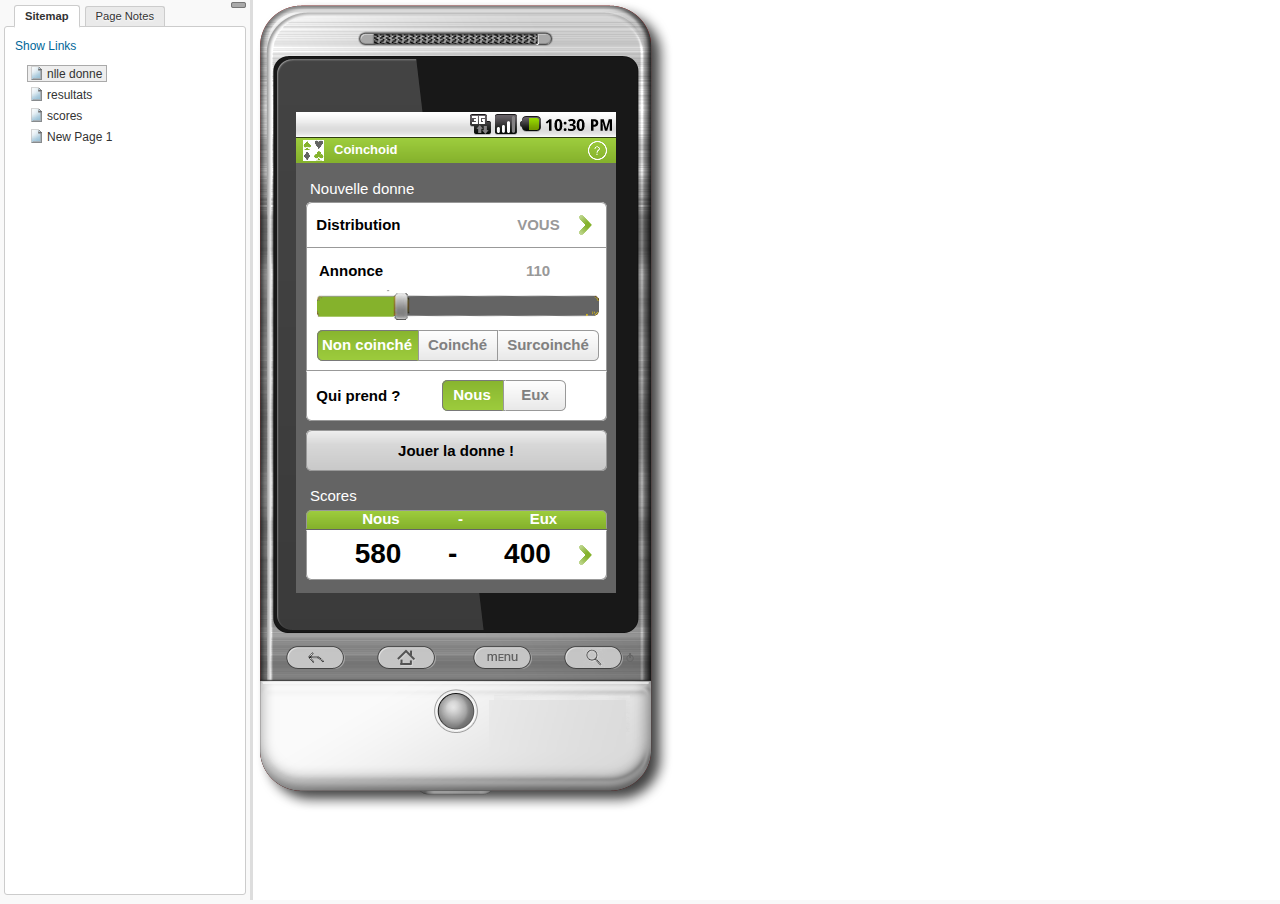
<file: design/axure/output/resources/reload.html>
﻿<html>
	<head>
		<title></title>
	</head>
	<body>
	
	<script language=javascript>
	function getUrl() {
      var query = window.location.hash.substring(1);
      var vars = query.split("&&&");
      for (var i=0;i<vars.length;i++) {
        var url = vars[i];
        return decodeURI(url).replace("html%23","html#");
      } 
    }

    var rel = '../';
    var url = getUrl();
    if (url.indexOf(":") > 0 && url.indexOf(":") < 10) rel = '';
	self.location.href = rel + url;
	</script>
	
	</body>
</html>
</file>
<file: design/axure/output/resources/css/default.css>
﻿body {
    font-family : Helvetica, Arial, Sans-Serif;
    background-color: #F9F9F9;
    overflow:hidden;
}

a {
    cursor: pointer;
}

#maximizePanelContainer 
{
	font-size: 4px;
	position:absolute;
	left: 0px;
	top: 0px;
	width: 15px;
	height: 13px;
	overflow: visible;
	z-index: 1000;
}

#maximizePanel 
{
	position:absolute;
	left: 0px;
	top: 0px;
	width: 20px;
	height: 20px;
	margin: 2px 0px 0px 1px;
}

#maximizePanel a 
{
	position:absolute;
	left: 0px;
	top: 0px;
	font-size: 4px;
	padding: 2px 5px 1px 5px;
	border: 1px solid #777;
	border-top-width: 2px;
	/*border: none;*/
	background-color: #DDD;
	/*background-color: Transparent;*/
	text-decoration: none;
	border-radius: 2px;
	opacity: .5;
}

#interfaceControlFrameMinimizeContainer 
{
    margin: 0px 4px 0px 4px;
	position:relative;
	font-size: 2px; /*for IE*/
	text-align: right;
	padding-top: 4px;
	z-index: 100;
}

#interfaceControlFrameMinimizeContainer a {
	font-size: 2px;
	padding: 1px 6px 1px 6px;
	border: 1px solid #777;
	background-color: #AAA;
	text-decoration: none;
	border-radius: 2px;
}

#interfaceControlFrameMinimizeContainer a:hover {
	border: 1 solid #777;
	background-color: #CCC;	
}

#interfaceControlFrameHeader li {
    display: inline;
}

#interfaceControlFrameHeader a 
{
	outline: none;
    border: 1px solid #CCC;
    border-bottom : none;
    padding: 3px 10px 4px 10px;
    margin-left: 5px;
    text-decoration: none;
    color: #333;
    white-space: nowrap;
    background-color: #EAEAEA;
    border-top-left-radius:3px;
    border-top-right-radius:3px;
    -moz-border-top-left-radius:3px;
    -moz-border-top-right-radius:3px;
}

#interfaceControlFrameHeader a:link {
}

#interfaceControlFrameHeader a:hover {
    background-color: #DDD;
}

#interfaceControlFrameHeader a.selected {
    padding: 4px 10px 4px 10px;
    border-bottom: 2px solid White;
    background-color: White;
    font-weight:bold;
}

#interfaceControlFrameHeaderContainer
{
    margin: 0px 4px 0px 4px;
    overflow: visible;
	width: 250px;
}

#interfaceControlFrameHeader {
	position:relative;
    list-style: none;
    padding : 4px 0px 4px 5px;
    font-size: .7em;
    z-index: 50;
    text-shadow: 0 1px 2px #FFF;
}


#interfaceControlFrame {
    /*height:100%;*/
    /*background-color:Aqua;*/   
}

#interfaceControlFrameContainer 
{
    background-color: White;
    border: 1px solid #CCC;
    margin: 0px 4px 0px 4px;
    padding: 2px 0px 2px 0px;
    border-radius: 3px;
    overflow: hidden;
    /*height:100%;*/
}

#interfaceControlFrameLogoContainer
{
	background-color: White;
    border-bottom: 1px solid #EFEFEF;
    margin: -5px 0px 5px 0px;
    padding: 10px 5px 5px 5px;
    overflow: hidden;
}

#interfaceControlFrameLogoImageContainer
{
	text-align: center;
}

#interfaceControlFrameLogoCaptionContainer
{
	text-align: center;
    margin: 5px 10px 0px 10px;
	font-size: .7em;
	color: #333;
}
</file>
<file: design/axure/output/plugins/sitemap/styles/sitemap.css>
﻿
#sitemapHost {
    font-size: .75em;
    color:#333;
    background-color:#FFF;
    height: 100%;
}

#sitemapTreeContainer {
    /*margin: 0px 8px 0px 10px;*/
    overflow: auto;
    width: 100%;
    height: 100%;
}

.sitemapTree {
    /* list-style-type: none; */
    margin: 10px 0px 10px -9px;
    overflow:visible;
}

.sitemapTree ul {
    list-style-type: none;
    margin: 0px 0px 0px 0px;
    padding-left: 2px;
}

.sitemapPlusMinusLink 
{
}

.sitemapMinus 
{
	vertical-align:middle;
    background: url('images/minus.gif');
    background-repeat: no-repeat;
	margin-right: 3px;	
	margin-bottom: 1px;
    height:9px;
    width:9px;
    display:inline-block;
}

.sitemapPlus 
{
	vertical-align:middle;
    background: url('images/plus.gif');
    background-repeat: no-repeat;
	margin-right: 3px;	
	margin-bottom: 1px;
	height:9px;
    width:9px;
    display:inline-block;
}

.sitemapPageLink 
{
    margin-left: 0px;
}

.sitemapPageIcon 
{
	margin-bottom:-3px;
    width: 16px;
    height: 16px;
    display: inline-block;
    background: url('images/page.gif');
    background-repeat: no-repeat;
}

.sitemapFlowIcon
{
    background: url('images/case.gif');
}

.sitemapPageName 
{
    margin-left: 3px;
}

.sitemapNode 
{
    margin:3px 0px 3px 32px;
    white-space:nowrap;
}

.sitemapNode div
{
	padding-top: 2px; 
	padding-bottom: 2px; 
	height: 14px;
}

.sitemapExpandableNode 
{
	margin-left: 20px;
}

.sitemapHighlight 
{
	margin-left: -1px;
	background-color : #EEE;
    padding-right : 4px;
    padding-bottom : 0px;
    padding-top : 1px;
    border : 1px solid #AAA;
}

.sitemapToolbar 
{
	margin: 10px 10px 0px 10px;
}

.sitemapToolbarButton 
{
	font-size: 1em;
	color: #069;
}

.sitemapLinkContainer
{
	margin-top: 8px;
	padding-right: 5px;
	font-size: 1em;
}

.sitemapLinkField 
{
	width: 100%;
	font-size: 1em;
	margin-top: 3px;
}

.sitemapLinkLabel
{
}

#linkscontainer 
{
	background-color: #EEE;
	border: 1px solid #AAA;
	padding: 5px 5px 5px 5px;
	margin: 5px 0px 0px 0px;
	border-radius: 2px;
}

#closeplayer
{
	color: #069;
}

#linkspagename
{
	font-weight: bold;
}
</file>
<file: design/axure/output/plugins/page_notes/styles/page_notes.css>
﻿#pageNotesHost {
    font-size: .75em;
    color:#333;
    height: 100%;
}

#pageNotesScrollContainer 
{
    overflow: auto;
    width: 100%;
    height: 100%;
}    

#pageNotesContainer 
{
    padding: 10px 10px 10px 10px;
}

#pageNameHeader
{
	font-size: 1.2em;
	font-weight: bold;
	height: 23px;
	white-space: nowrap;
}

#pageNotesContent 
{
	overflow: visible;
}

.pageNoteName 
{
	font-size: .9em;
	margin-bottom: 5px;
	text-decoration: underline;
	white-space: nowrap;
}

.pageNote 
{
	margin-bottom: 10px;
}
</file>
<file: design/axure/output/resources/css/axure_rp_page.css>
﻿p 
{
	margin: 0px;
}

iframe
{
	background: #FFFFFF;
}

div.intcases 
{
	font-family: arial; 
	font-size: 12px;
    text-align:left; 
	border:1px solid #666666; 
	background:#DDDDDD none repeat scroll 0% 0%; 
	z-index:9999; 
	visibility:hidden; 
	position:absolute; 
	padding:5px;
}

div.intcaselink
{
	cursor: pointer;
}

div.annnoteimage
{
	position: absolute;
	font-size: 0px;
	width: 16px;
	height: 12px;
	cursor: help;
	background-image: url(images/note.gif);
	background-repeat: no-repeat;
}

div.annnotelabel
{
	position: absolute;
	font-family: Arial;
	font-size: 10px;
	border: 1px solid #666666;
	cursor: help;
	background:#DDDD00 none repeat scroll 0% 0%; 
	padding-left:3px; 
	padding-right:3px;
	white-space: nowrap;
}
 
.annotationName 
{
	font-size: .7em;
	font-weight: bold;
	margin-bottom: .2em;
	white-space: nowrap;
}

.annotation 
{
	font-size: .7em;
	padding-left: .2em;
	margin-bottom: 1em;
}

/* this is a fix for the issue where dialogs jump around and takes the text-align from the body */
.dialogFix 
{
    position:absolute;
    text-align:left;
}
</file>
<file: design/axure/output/Home_files/axurerp_pagespecificstyles.css>
body {
    margin: 0px;
}

div {
    background-repeat: no-repeat;
}

.raw_image {
    width: 100%;
    height: 100%;
}

.preload {
    display: none;
}
div.main_container {
}

.form_sketch {
    border-color: transparent;
    background-color: transparent;
}

.u0_original {
    background-image: url('../Home_files/u0_original.png');
}

.u0_container {
    position:absolute;
    left:3px;
    top:0px;
    width:417px;
    height:812px;
}

#u0_img {
    position:absolute;
    left:0px;
    top:0px;
    width:417px;
    height:812px;
}

.u1 {
    position:absolute;
    left:2px;
    top:398px;
    width:413px;
    height:16px;
    ;
    ;
    ;
    font-family:Arial;
    text-align:left;
    word-wrap:break-word;
}

.u0 {
    position:absolute;
    left:3px;
    top:0px;
    width:417px;
    height:812px
}

.u2_original {
    background-image: url('../Home_files/u2_original.png');
}

.u2_container {
    position:absolute;
    left:43px;
    top:162px;
    width:319px;
    height:430px;
}

#u2_img {
    position:absolute;
    left:-3px;
    top:-3px;
    width:325px;
    height:436px;
}

.u3 {
    position:absolute;
    left:2px;
    top:207px;
    width:315px;
    height:16px;
    ;
    ;
    ;
    font-family:Arial;
    text-align:left;
    word-wrap:break-word;
}

.u2 {
    position:absolute;
    left:43px;
    top:162px;
    width:319px;
    height:430px
}

.u4_original {
    background-image: url('../Home_files/u4_original.png');
}

.u4_container {
    position:absolute;
    left:440px;
    top:130px;
    width:300px;
    height:170px;
}

#u4_img {
    position:absolute;
    left:-3px;
    top:-3px;
    width:306px;
    height:176px;
}

.u5 {
    position:absolute;
    left:2px;
    top:77px;
    width:296px;
    height:16px;
    ;
    ;
    ;
    font-family:Arial;
    text-align:left;
    word-wrap:break-word;
}

.u4 {
    position:absolute;
    left:440px;
    top:130px;
    width:300px;
    height:170px
}

.u6_original {
    background-image: url('../Home_files/u6_original.png');
}

.u6_container {
    position:absolute;
    left:43px;
    top:137px;
    width:319px;
    height:25px;
}

#u6_img {
    position:absolute;
    left:-3px;
    top:-3px;
    width:325px;
    height:31px;
}

.u7 {
    position:absolute;
    left:2px;
    top:4px;
    width:315px;
    height:16px;
    ;
    ;
    ;
    font-family:Arial;
    text-align:left;
    word-wrap:break-word;
}

.u6 {
    position:absolute;
    left:43px;
    top:137px;
    width:319px;
    height:25px
}

.u8 {
    position:absolute;
    left:81px;
    top:142px;
    width:150px;
    height:16px;
    ;
    ;
    ;
    font-family:Arial;
    text-align:left;
    word-wrap:break-word;
}

.u9_original {
    background-image: url('../Home_files/u9_original.png');
}

.u9_container {
    position:absolute;
    left:50px;
    top:140px;
    width:21px;
    height:21px;
}

#u9_img {
    position:absolute;
    left:0px;
    top:0px;
    width:21px;
    height:21px;
}

.u10 {
    position:absolute;
    left:2px;
    top:2px;
    width:17px;
    height:16px;
    ;
    ;
    ;
    font-family:Arial;
    text-align:left;
    word-wrap:break-word;
}

.u9 {
    position:absolute;
    left:50px;
    top:140px;
    width:21px;
    height:21px
}

.u11_original {
    background-image: url('../Home_files/u11_original.png');
}

.u11_container {
    position:absolute;
    left:335px;
    top:141px;
    width:19px;
    height:19px;
}

#u11_img {
    position:absolute;
    left:0px;
    top:0px;
    width:19px;
    height:19px;
}

.u12 {
    position:absolute;
    left:2px;
    top:2px;
    width:15px;
    height:16px;
    ;
    ;
    ;
    font-family:Arial;
    text-align:left;
    word-wrap:break-word;
}

.u11 {
    position:absolute;
    left:335px;
    top:141px;
    width:19px;
    height:19px
}

.u13_original {
    background-image: url('../Home_files/u13_original.png');
}

.u13_container {
    position:absolute;
    left:431px;
    top:50px;
    width:319px;
    height:27px;
}

#u13_img {
    position:absolute;
    left:-3px;
    top:-3px;
    width:325px;
    height:33px;
}

.u14 {
    position:absolute;
    left:2px;
    top:6px;
    width:315px;
    height:16px;
    ;
    ;
    ;
    font-family:Arial;
    text-align:left;
    word-wrap:break-word;
}

.u13 {
    position:absolute;
    left:431px;
    top:50px;
    width:319px;
    height:27px
}

.u15 {
    position:absolute;
    left:60px;
    top:182px;
    width:150px;
    height:16px;
    ;
    ;
    ;
    font-family:Arial;
    text-align:left;
    word-wrap:break-word;
}

.u17_original {
    background-image: url('../Home_files/u17_original.png');
}

.u17_container {
    position:absolute;
    left:0px;
    top:0px;
    width:182px;
    height:42px;
}

#u17_img {
    position:absolute;
    left:0px;
    top:0px;
    width:182px;
    height:42px;
}

.u18 {
    position:absolute;
    left:2px;
    top:13px;
    width:178px;
    height:16px;
    ;
    ;
    ;
    font-family:Arial;
    text-align:left;
    word-wrap:break-word;
}

.u17 {
    position:absolute;
    left:0px;
    top:0px;
    width:182px;
    height:42px
}

.u19 {
    position:absolute;
    left:0px;
    top:0px;
    width:182px;
    height:42px
}

.u20_original {
    background-image: url('../Home_files/u20_original.png');
}

.u20_container {
    position:absolute;
    left:1px;
    top:1px;
    width:181px;
    height:41px;
}

#u20_img {
    position:absolute;
    left:0px;
    top:0px;
    width:181px;
    height:41px;
}

.u21 {
    position:absolute;
    left:2px;
    top:12px;
    width:177px;
    height:16px;
    ;
    ;
    ;
    font-family:Arial;
    text-align:left;
    word-wrap:break-word;
}

.u20 {
    position:absolute;
    left:1px;
    top:1px;
    width:181px;
    height:41px
}

.u22 {
    position:absolute;
    left:0px;
    top:0px;
    width:181px;
    height:41px
}

.u23_original {
    background-image: url('../Home_files/u23_original.png');
}

.u23_container {
    position:absolute;
    left:490px;
    top:160px;
    width:90px;
    height:40px;
}

#u23_img {
    position:absolute;
    left:-3px;
    top:-3px;
    width:96px;
    height:46px;
}

.u24 {
    position:absolute;
    left:2px;
    top:12px;
    width:86px;
    height:16px;
    ;
    ;
    ;
    font-family:Arial;
    text-align:left;
    word-wrap:break-word;
}

.u23 {
    position:absolute;
    left:490px;
    top:160px;
    width:90px;
    height:40px
}

.u25_original {
    background-image: url('../Home_files/u13_original.png');
}

.u25_container {
    position:absolute;
    left:421px;
    top:350px;
    width:319px;
    height:27px;
}

#u25_img {
    position:absolute;
    left:-3px;
    top:-3px;
    width:325px;
    height:33px;
}

.u26 {
    position:absolute;
    left:2px;
    top:6px;
    width:315px;
    height:16px;
    ;
    ;
    ;
    font-family:Arial;
    text-align:left;
    word-wrap:break-word;
}

.u25 {
    position:absolute;
    left:421px;
    top:350px;
    width:319px;
    height:27px
}

.u27 {
    position:absolute;
    left:438px;
    top:357px;
    width:150px;
    height:16px;
    ;
    ;
    ;
    font-family:Arial;
    text-align:left;
    word-wrap:break-word;
}

.u28_original {
    background-image: url('../Home_files/u28_original.png');
}

.u28_container {
    position:absolute;
    left:43px;
    top:112px;
    width:320px;
    height:26px;
}

#u28_img {
    position:absolute;
    left:0px;
    top:0px;
    width:320px;
    height:26px;
}

.u29 {
    position:absolute;
    left:2px;
    top:5px;
    width:316px;
    height:16px;
    ;
    ;
    ;
    font-family:Arial;
    text-align:left;
    word-wrap:break-word;
}

.u28 {
    position:absolute;
    left:43px;
    top:112px;
    width:320px;
    height:26px
}

.u30_original {
    background-image: url('../Home_files/u30_original.png');
}

.u30_container {
    position:absolute;
    left:480px;
    top:440px;
    width:140px;
    height:80px;
}

#u30_img {
    position:absolute;
    left:-3px;
    top:-3px;
    width:146px;
    height:86px;
}

.u31 {
    position:absolute;
    left:2px;
    top:32px;
    width:136px;
    height:16px;
    ;
    ;
    ;
    font-family:Arial;
    text-align:left;
    word-wrap:break-word;
}

.u30 {
    position:absolute;
    left:480px;
    top:440px;
    width:140px;
    height:80px
}

.u32_original {
    background-image: url('../Home_files/u32_original.png');
}

.u32_container {
    position:absolute;
    left:53px;
    top:202px;
    width:300px;
    height:45px;
}

#u32_img {
    position:absolute;
    left:-3px;
    top:-3px;
    width:306px;
    height:51px;
}

.u33 {
    position:absolute;
    left:2px;
    top:12px;
    width:296px;
    height:20px;
    ;
    ;
    ;
    font-family:Arial;
    text-align:left;
    word-wrap:break-word;
}

.u32 {
    position:absolute;
    left:53px;
    top:202px;
    width:300px;
    height:45px
}

.u34_original {
    background-image: url('../Home_files/u34_original.png');
}

.u34_container {
    position:absolute;
    left:53px;
    top:371px;
    width:300px;
    height:49px;
}

#u34_img {
    position:absolute;
    left:-3px;
    top:-3px;
    width:306px;
    height:55px;
}

.u35 {
    position:absolute;
    left:2px;
    top:14px;
    width:296px;
    height:20px;
    ;
    ;
    ;
    font-family:Arial;
    text-align:left;
    word-wrap:break-word;
}

.u34 {
    position:absolute;
    left:53px;
    top:371px;
    width:300px;
    height:49px
}

.u36_line {
    background-image: url('../Home_files/u36_line.png');
}

.u36_line {
    position:absolute;
    left:53px;
    top:246px;
    width:300px;
    height:3px;
}

.u36 {
    position:absolute;
    left:53px;
    top:246px;
    width:300px;
    height:3px
}

.u37_original {
    background-image: url('../Home_files/u37_original.png');
}

.u37_container {
    position:absolute;
    left:53px;
    top:247px;
    width:300px;
    height:123px;
}

#u37_img {
    position:absolute;
    left:-3px;
    top:-3px;
    width:306px;
    height:129px;
}

.u38 {
    position:absolute;
    left:2px;
    top:54px;
    width:296px;
    height:16px;
    ;
    ;
    ;
    font-family:Arial;
    text-align:left;
    word-wrap:break-word;
}

.u37 {
    position:absolute;
    left:53px;
    top:247px;
    width:300px;
    height:123px
}

.u39 {
    position:absolute;
    left:85px;
    top:262px;
    width:150px;
    height:20px;
    ;
    ;
    ;
    font-family:Arial;
    text-align:left;
    word-wrap:break-word;
}

.u40 {
    position:absolute;
    left:273px;
    top:262px;
    width:30px;
    height:20px;
    ;
    ;
    ;
    font-family:Arial;
    text-align:left;
    word-wrap:break-word;
}

.u41_original {
    background-image: url('../Home_files/u41_original.png');
}

.u41_container {
    position:absolute;
    left:63px;
    top:287px;
    width:280px;
    height:30px;
}

#u41_img {
    position:absolute;
    left:0px;
    top:0px;
    width:280px;
    height:30px;
}

.u42 {
    position:absolute;
    left:2px;
    top:7px;
    width:276px;
    height:16px;
    ;
    ;
    ;
    font-family:Arial;
    text-align:left;
    word-wrap:break-word;
}

.u41 {
    position:absolute;
    left:63px;
    top:287px;
    width:280px;
    height:30px
}

.u44_original {
    background-image: url('../Home_files/u44_original.png');
}

.u44_container {
    position:absolute;
    left:0px;
    top:0px;
    width:100px;
    height:30px;
}

#u44_img {
    position:absolute;
    left:-3px;
    top:-3px;
    width:106px;
    height:36px;
}

.u45 {
    position:absolute;
    left:2px;
    top:6px;
    width:96px;
    height:17px;
    ;
    ;
    ;
    font-family:Arial;
    text-align:left;
    word-wrap:break-word;
}

.u44 {
    position:absolute;
    left:0px;
    top:0px;
    width:100px;
    height:30px
}

.u46_original {
    background-image: url('../Home_files/u46_original.png');
}

.u46_container {
    position:absolute;
    left:101px;
    top:0px;
    width:79px;
    height:30px;
}

#u46_img {
    position:absolute;
    left:-3px;
    top:-3px;
    width:85px;
    height:36px;
}

.u47 {
    position:absolute;
    left:2px;
    top:6px;
    width:75px;
    height:17px;
    ;
    ;
    ;
    font-family:Arial;
    text-align:left;
    word-wrap:break-word;
}

.u46 {
    position:absolute;
    left:101px;
    top:0px;
    width:79px;
    height:30px
}

.u48_original {
    background-image: url('../Home_files/u48_original.png');
}

.u48_container {
    position:absolute;
    left:181px;
    top:0px;
    width:100px;
    height:30px;
}

#u48_img {
    position:absolute;
    left:-3px;
    top:-3px;
    width:106px;
    height:36px;
}

.u49 {
    position:absolute;
    left:2px;
    top:6px;
    width:96px;
    height:17px;
    ;
    ;
    ;
    font-family:Arial;
    text-align:left;
    word-wrap:break-word;
}

.u48 {
    position:absolute;
    left:181px;
    top:0px;
    width:100px;
    height:30px
}

.u50_original {
    background-image: url('../Home_files/u44_original.png');
}

.u50_container {
    position:absolute;
    left:0px;
    top:0px;
    width:100px;
    height:30px;
}

#u50_img {
    position:absolute;
    left:-3px;
    top:-3px;
    width:106px;
    height:36px;
}

.u51 {
    position:absolute;
    left:2px;
    top:6px;
    width:96px;
    height:17px;
    ;
    ;
    ;
    font-family:Arial;
    text-align:left;
    word-wrap:break-word;
}

.u50 {
    position:absolute;
    left:0px;
    top:0px;
    width:100px;
    height:30px
}

.u52_original {
    background-image: url('../Home_files/u52_original.png');
}

.u52_container {
    position:absolute;
    left:101px;
    top:0px;
    width:79px;
    height:30px;
}

#u52_img {
    position:absolute;
    left:-3px;
    top:-3px;
    width:85px;
    height:36px;
}

.u53 {
    position:absolute;
    left:2px;
    top:6px;
    width:75px;
    height:17px;
    ;
    ;
    ;
    font-family:Arial;
    text-align:left;
    word-wrap:break-word;
}

.u52 {
    position:absolute;
    left:101px;
    top:0px;
    width:79px;
    height:30px
}

.u54_original {
    background-image: url('../Home_files/u54_original.png');
}

.u54_container {
    position:absolute;
    left:181px;
    top:0px;
    width:100px;
    height:30px;
}

#u54_img {
    position:absolute;
    left:-3px;
    top:-3px;
    width:106px;
    height:36px;
}

.u55 {
    position:absolute;
    left:2px;
    top:6px;
    width:96px;
    height:17px;
    ;
    ;
    ;
    font-family:Arial;
    text-align:left;
    word-wrap:break-word;
}

.u54 {
    position:absolute;
    left:181px;
    top:0px;
    width:100px;
    height:30px
}

.u56_original {
    background-image: url('../Home_files/u56_original.png');
}

.u56_container {
    position:absolute;
    left:0px;
    top:0px;
    width:100px;
    height:30px;
}

#u56_img {
    position:absolute;
    left:-3px;
    top:-3px;
    width:106px;
    height:36px;
}

.u57 {
    position:absolute;
    left:2px;
    top:6px;
    width:96px;
    height:17px;
    ;
    ;
    ;
    font-family:Arial;
    text-align:left;
    word-wrap:break-word;
}

.u56 {
    position:absolute;
    left:0px;
    top:0px;
    width:100px;
    height:30px
}

.u58_original {
    background-image: url('../Home_files/u46_original.png');
}

.u58_container {
    position:absolute;
    left:101px;
    top:0px;
    width:79px;
    height:30px;
}

#u58_img {
    position:absolute;
    left:-3px;
    top:-3px;
    width:85px;
    height:36px;
}

.u59 {
    position:absolute;
    left:2px;
    top:6px;
    width:75px;
    height:17px;
    ;
    ;
    ;
    font-family:Arial;
    text-align:left;
    word-wrap:break-word;
}

.u58 {
    position:absolute;
    left:101px;
    top:0px;
    width:79px;
    height:30px
}

.u60_original {
    background-image: url('../Home_files/u54_original.png');
}

.u60_container {
    position:absolute;
    left:181px;
    top:0px;
    width:100px;
    height:30px;
}

#u60_img {
    position:absolute;
    left:-3px;
    top:-3px;
    width:106px;
    height:36px;
}

.u61 {
    position:absolute;
    left:2px;
    top:6px;
    width:96px;
    height:17px;
    ;
    ;
    ;
    font-family:Arial;
    text-align:left;
    word-wrap:break-word;
}

.u60 {
    position:absolute;
    left:181px;
    top:0px;
    width:100px;
    height:30px
}

.u62_original {
    background-image: url('../Home_files/u6_original.png');
}

.u62_container {
    position:absolute;
    left:43px;
    top:137px;
    width:319px;
    height:25px;
}

#u62_img {
    position:absolute;
    left:-3px;
    top:-3px;
    width:325px;
    height:31px;
}

.u63 {
    position:absolute;
    left:2px;
    top:4px;
    width:315px;
    height:16px;
    ;
    ;
    ;
    font-family:Arial;
    text-align:left;
    word-wrap:break-word;
}

.u62 {
    position:absolute;
    left:43px;
    top:137px;
    width:319px;
    height:25px
}

.u65_original {
    background-image: url('../Home_files/u65_original.png');
}

.u65_container {
    position:absolute;
    left:0px;
    top:0px;
    width:60px;
    height:30px;
}

#u65_img {
    position:absolute;
    left:-3px;
    top:-3px;
    width:66px;
    height:36px;
}

.u66 {
    position:absolute;
    left:2px;
    top:7px;
    width:56px;
    height:16px;
    ;
    ;
    ;
    font-family:Arial;
    text-align:left;
    word-wrap:break-word;
}

.u65 {
    position:absolute;
    left:0px;
    top:0px;
    width:60px;
    height:30px
}

.u67_original {
    background-image: url('../Home_files/u67_original.png');
}

.u67_container {
    position:absolute;
    left:61px;
    top:0px;
    width:39px;
    height:30px;
}

#u67_img {
    position:absolute;
    left:-3px;
    top:-3px;
    width:45px;
    height:36px;
}

.u68 {
    position:absolute;
    left:2px;
    top:7px;
    width:35px;
    height:16px;
    ;
    ;
    ;
    font-family:Arial;
    text-align:left;
    word-wrap:break-word;
}

.u67 {
    position:absolute;
    left:61px;
    top:0px;
    width:39px;
    height:30px
}

.u69_original {
    background-image: url('../Home_files/u69_original.png');
}

.u69_container {
    position:absolute;
    left:62px;
    top:0px;
    width:60px;
    height:30px;
}

#u69_img {
    position:absolute;
    left:-3px;
    top:-3px;
    width:66px;
    height:36px;
}

.u70 {
    position:absolute;
    left:2px;
    top:7px;
    width:56px;
    height:16px;
    ;
    ;
    ;
    font-family:Arial;
    text-align:left;
    word-wrap:break-word;
}

.u69 {
    position:absolute;
    left:62px;
    top:0px;
    width:60px;
    height:30px
}

.u71_original {
    background-image: url('../Home_files/u71_original.png');
}

.u71_container {
    position:absolute;
    left:0px;
    top:0px;
    width:60px;
    height:30px;
}

#u71_img {
    position:absolute;
    left:-3px;
    top:-3px;
    width:66px;
    height:36px;
}

.u72 {
    position:absolute;
    left:2px;
    top:6px;
    width:56px;
    height:17px;
    ;
    ;
    ;
    font-family:Arial;
    text-align:left;
    word-wrap:break-word;
}

.u71 {
    position:absolute;
    left:0px;
    top:0px;
    width:60px;
    height:30px
}

.u73_original {
    background-image: url('../Home_files/u73_original.png');
}

.u73_container {
    position:absolute;
    left:61px;
    top:0px;
    width:49px;
    height:30px;
}

#u73_img {
    position:absolute;
    left:-3px;
    top:-3px;
    width:55px;
    height:36px;
}

.u74 {
    position:absolute;
    left:2px;
    top:7px;
    width:45px;
    height:16px;
    ;
    ;
    ;
    font-family:Arial;
    text-align:left;
    word-wrap:break-word;
}

.u73 {
    position:absolute;
    left:61px;
    top:0px;
    width:49px;
    height:30px
}

.u75_original {
    background-image: url('../Home_files/u75_original.png');
}

.u75_container {
    position:absolute;
    left:63px;
    top:0px;
    width:60px;
    height:30px;
}

#u75_img {
    position:absolute;
    left:-3px;
    top:-3px;
    width:66px;
    height:36px;
}

.u76 {
    position:absolute;
    left:2px;
    top:6px;
    width:56px;
    height:17px;
    ;
    ;
    ;
    font-family:Arial;
    text-align:left;
    word-wrap:break-word;
}

.u75 {
    position:absolute;
    left:63px;
    top:0px;
    width:60px;
    height:30px
}

.u77_original {
    background-image: url('../Home_files/u77_original.png');
}

.u77_container {
    position:absolute;
    left:600px;
    top:385px;
    width:120px;
    height:45px;
}

#u77_img {
    position:absolute;
    left:-3px;
    top:-3px;
    width:126px;
    height:51px;
}

.u78 {
    position:absolute;
    left:2px;
    top:12px;
    width:116px;
    height:20px;
    ;
    ;
    ;
    font-family:Arial;
    text-align:left;
    word-wrap:break-word;
}

.u77 {
    position:absolute;
    left:600px;
    top:385px;
    width:120px;
    height:45px
}

.u79_original {
    background-image: url('../Home_files/u79_original.png');
}

.u79_container {
    position:absolute;
    left:53px;
    top:430px;
    width:300px;
    height:40px;
}

#u79_img {
    position:absolute;
    left:-3px;
    top:-3px;
    width:306px;
    height:46px;
}

.u80 {
    position:absolute;
    left:2px;
    top:10px;
    width:296px;
    height:20px;
    ;
    ;
    ;
    font-family:Arial;
    text-align:left;
    word-wrap:break-word;
}

.u79 {
    position:absolute;
    left:53px;
    top:430px;
    width:300px;
    height:40px
}

.u81 {
    position:absolute;
    left:60px;
    top:487px;
    width:150px;
    height:16px;
    ;
    ;
    ;
    font-family:Arial;
    text-align:left;
    word-wrap:break-word;
}

.u82_original {
    background-image: url('../Home_files/u34_original.png');
}

.u82_container {
    position:absolute;
    left:53px;
    top:530px;
    width:300px;
    height:49px;
}

#u82_img {
    position:absolute;
    left:-3px;
    top:-3px;
    width:306px;
    height:55px;
}

.u83 {
    position:absolute;
    left:2px;
    top:8px;
    width:296px;
    height:33px;
    ;
    ;
    ;
    font-family:Arial;
    text-align:left;
    word-wrap:break-word;
}

.u82 {
    position:absolute;
    left:53px;
    top:530px;
    width:300px;
    height:49px
}

.u84_original {
    background-image: url('../Home_files/u84_original.png');
}

.u84_container {
    position:absolute;
    left:53px;
    top:510px;
    width:300px;
    height:18px;
}

#u84_img {
    position:absolute;
    left:-3px;
    top:-3px;
    width:306px;
    height:24px;
}

.u85 {
    position:absolute;
    left:2px;
    top:0px;
    width:296px;
    height:17px;
    ;
    ;
    ;
    font-family:Arial;
    text-align:left;
    word-wrap:break-word;
}

.u84 {
    position:absolute;
    left:53px;
    top:510px;
    width:300px;
    height:18px
}

.u86_original {
    background-image: url('../Home_files/u86_original.png');
}

.u86_container {
    position:absolute;
    left:324px;
    top:215px;
    width:18px;
    height:22px;
}

#u86_img {
    position:absolute;
    left:0px;
    top:0px;
    width:18px;
    height:22px;
}

.u87 {
    position:absolute;
    left:2px;
    top:3px;
    width:14px;
    height:16px;
    ;
    ;
    ;
    font-family:Arial;
    text-align:left;
    word-wrap:break-word;
}

.u86 {
    position:absolute;
    left:324px;
    top:215px;
    width:18px;
    height:22px
}

.u88_original {
    background-image: url('../Home_files/u86_original.png');
}

.u88_container {
    position:absolute;
    left:324px;
    top:544px;
    width:18px;
    height:22px;
}

#u88_img {
    position:absolute;
    left:0px;
    top:0px;
    width:18px;
    height:22px;
}

.u89 {
    position:absolute;
    left:2px;
    top:3px;
    width:14px;
    height:16px;
    ;
    ;
    ;
    font-family:Arial;
    text-align:left;
    word-wrap:break-word;
}

.u88 {
    position:absolute;
    left:324px;
    top:544px;
    width:18px;
    height:22px
}
</file>
<file: design/axure/output/Home_files/axurerp_pagespecificstyles_ie6.css>
* html .u0_original {
    background-image: none;
    filter: progid:DXImageTransform.Microsoft.AlphaImageLoader(src="Home_files/u0_original.png");
}

* html .u2_original {
    background-image: none;
    filter: progid:DXImageTransform.Microsoft.AlphaImageLoader(src="Home_files/u2_original.png");
}

* html .u4_original {
    background-image: none;
    filter: progid:DXImageTransform.Microsoft.AlphaImageLoader(src="Home_files/u4_original.png");
}

* html .u6_original {
    background-image: none;
    filter: progid:DXImageTransform.Microsoft.AlphaImageLoader(src="Home_files/u6_original.png");
}

* html .u9_original {
    background-image: none;
    filter: progid:DXImageTransform.Microsoft.AlphaImageLoader(src="Home_files/u9_original.png");
}

* html .u11_original {
    background-image: none;
    filter: progid:DXImageTransform.Microsoft.AlphaImageLoader(src="Home_files/u11_original.png");
}

* html .u13_original {
    background-image: none;
    filter: progid:DXImageTransform.Microsoft.AlphaImageLoader(src="Home_files/u13_original.png");
}

* html .u17_original {
    background-image: none;
    filter: progid:DXImageTransform.Microsoft.AlphaImageLoader(src="Home_files/u17_original.png");
}

* html .u20_original {
    background-image: none;
    filter: progid:DXImageTransform.Microsoft.AlphaImageLoader(src="Home_files/u20_original.png");
}

* html .u23_original {
    background-image: none;
    filter: progid:DXImageTransform.Microsoft.AlphaImageLoader(src="Home_files/u23_original.png");
}

* html .u25_original {
    background-image: none;
    filter: progid:DXImageTransform.Microsoft.AlphaImageLoader(src="Home_files/u13_original.png");
}

* html .u28_original {
    background-image: none;
    filter: progid:DXImageTransform.Microsoft.AlphaImageLoader(src="Home_files/u28_original.png");
}

* html .u30_original {
    background-image: none;
    filter: progid:DXImageTransform.Microsoft.AlphaImageLoader(src="Home_files/u30_original.png");
}

* html .u32_original {
    background-image: none;
    filter: progid:DXImageTransform.Microsoft.AlphaImageLoader(src="Home_files/u32_original.png");
}

* html .u34_original {
    background-image: none;
    filter: progid:DXImageTransform.Microsoft.AlphaImageLoader(src="Home_files/u34_original.png");
}

* html .u36_line {
    background-image: none;
    filter: progid:DXImageTransform.Microsoft.AlphaImageLoader(src="Home_files/u36_line.png");
}

* html .u37_original {
    background-image: none;
    filter: progid:DXImageTransform.Microsoft.AlphaImageLoader(src="Home_files/u37_original.png");
}

* html .u41_original {
    background-image: none;
    filter: progid:DXImageTransform.Microsoft.AlphaImageLoader(src="Home_files/u41_original.png");
}

* html .u44_original {
    background-image: none;
    filter: progid:DXImageTransform.Microsoft.AlphaImageLoader(src="Home_files/u44_original.png");
}

* html .u46_original {
    background-image: none;
    filter: progid:DXImageTransform.Microsoft.AlphaImageLoader(src="Home_files/u46_original.png");
}

* html .u48_original {
    background-image: none;
    filter: progid:DXImageTransform.Microsoft.AlphaImageLoader(src="Home_files/u48_original.png");
}

* html .u50_original {
    background-image: none;
    filter: progid:DXImageTransform.Microsoft.AlphaImageLoader(src="Home_files/u44_original.png");
}

* html .u52_original {
    background-image: none;
    filter: progid:DXImageTransform.Microsoft.AlphaImageLoader(src="Home_files/u52_original.png");
}

* html .u54_original {
    background-image: none;
    filter: progid:DXImageTransform.Microsoft.AlphaImageLoader(src="Home_files/u54_original.png");
}

* html .u56_original {
    background-image: none;
    filter: progid:DXImageTransform.Microsoft.AlphaImageLoader(src="Home_files/u56_original.png");
}

* html .u58_original {
    background-image: none;
    filter: progid:DXImageTransform.Microsoft.AlphaImageLoader(src="Home_files/u46_original.png");
}

* html .u60_original {
    background-image: none;
    filter: progid:DXImageTransform.Microsoft.AlphaImageLoader(src="Home_files/u54_original.png");
}

* html .u62_original {
    background-image: none;
    filter: progid:DXImageTransform.Microsoft.AlphaImageLoader(src="Home_files/u6_original.png");
}

* html .u65_original {
    background-image: none;
    filter: progid:DXImageTransform.Microsoft.AlphaImageLoader(src="Home_files/u65_original.png");
}

* html .u67_original {
    background-image: none;
    filter: progid:DXImageTransform.Microsoft.AlphaImageLoader(src="Home_files/u67_original.png");
}

* html .u69_original {
    background-image: none;
    filter: progid:DXImageTransform.Microsoft.AlphaImageLoader(src="Home_files/u69_original.png");
}

* html .u71_original {
    background-image: none;
    filter: progid:DXImageTransform.Microsoft.AlphaImageLoader(src="Home_files/u71_original.png");
}

* html .u73_original {
    background-image: none;
    filter: progid:DXImageTransform.Microsoft.AlphaImageLoader(src="Home_files/u73_original.png");
}

* html .u75_original {
    background-image: none;
    filter: progid:DXImageTransform.Microsoft.AlphaImageLoader(src="Home_files/u75_original.png");
}

* html .u77_original {
    background-image: none;
    filter: progid:DXImageTransform.Microsoft.AlphaImageLoader(src="Home_files/u77_original.png");
}

* html .u79_original {
    background-image: none;
    filter: progid:DXImageTransform.Microsoft.AlphaImageLoader(src="Home_files/u79_original.png");
}

* html .u82_original {
    background-image: none;
    filter: progid:DXImageTransform.Microsoft.AlphaImageLoader(src="Home_files/u34_original.png");
}

* html .u84_original {
    background-image: none;
    filter: progid:DXImageTransform.Microsoft.AlphaImageLoader(src="Home_files/u84_original.png");
}

* html .u86_original {
    background-image: none;
    filter: progid:DXImageTransform.Microsoft.AlphaImageLoader(src="Home_files/u86_original.png");
}

* html .u88_original {
    background-image: none;
    filter: progid:DXImageTransform.Microsoft.AlphaImageLoader(src="Home_files/u86_original.png");
}
</file>
<file: design/axure/output/New_Page_1_files/axurerp_pagespecificstyles.css>
body {
    margin: 0px;
}

div {
    background-repeat: no-repeat;
}

.raw_image {
    width: 100%;
    height: 100%;
}

.preload {
    display: none;
}
div.main_container {
}

.form_sketch {
    border-color: transparent;
    background-color: transparent;
}

.u2_original {
    background-image: url('../New_Page_1_files/u2_original.png');
}

.u2_container {
    position:absolute;
    left:0px;
    top:0px;
    width:106px;
    height:70px;
}

#u2_img {
    position:absolute;
    left:-3px;
    top:-3px;
    width:112px;
    height:76px;
}

.u3 {
    position:absolute;
    left:2px;
    top:11px;
    width:102px;
    height:48px;
    ;
    ;
    ;
    font-family:Arial;
    text-align:left;
    word-wrap:break-word;
}

.u2 {
    position:absolute;
    left:0px;
    top:0px;
    width:106px;
    height:70px
}

.u4_original {
    background-image: url('../New_Page_1_files/u4_original.png');
}

.u4_container {
    position:absolute;
    left:106px;
    top:0px;
    width:107px;
    height:70px;
}

#u4_img {
    position:absolute;
    left:-3px;
    top:-3px;
    width:113px;
    height:76px;
}

.u5 {
    position:absolute;
    left:2px;
    top:11px;
    width:103px;
    height:48px;
    ;
    ;
    ;
    font-family:Arial;
    text-align:left;
    word-wrap:break-word;
}

.u4 {
    position:absolute;
    left:106px;
    top:0px;
    width:107px;
    height:70px
}

.u6_original {
    background-image: url('../New_Page_1_files/u2_original.png');
}

.u6_container {
    position:absolute;
    left:213px;
    top:0px;
    width:106px;
    height:70px;
}

#u6_img {
    position:absolute;
    left:-3px;
    top:-3px;
    width:112px;
    height:76px;
}

.u7 {
    position:absolute;
    left:2px;
    top:11px;
    width:102px;
    height:48px;
    ;
    ;
    ;
    font-family:Arial;
    text-align:left;
    word-wrap:break-word;
}

.u6 {
    position:absolute;
    left:213px;
    top:0px;
    width:106px;
    height:70px
}

.u8_original {
    background-image: url('../New_Page_1_files/u8_original.png');
}

.u8_container {
    position:absolute;
    left:38px;
    top:9px;
    width:30px;
    height:30px;
}

#u8_img {
    position:absolute;
    left:0px;
    top:0px;
    width:30px;
    height:30px;
}

.u9 {
    position:absolute;
    left:2px;
    top:7px;
    width:26px;
    height:16px;
    ;
    ;
    ;
    font-family:Arial;
    text-align:left;
    word-wrap:break-word;
}

.u8 {
    position:absolute;
    left:38px;
    top:9px;
    width:30px;
    height:30px
}

.u10_original {
    background-image: url('../New_Page_1_files/u10_original.png');
}

.u10_container {
    position:absolute;
    left:257px;
    top:10px;
    width:30px;
    height:27px;
}

#u10_img {
    position:absolute;
    left:0px;
    top:0px;
    width:30px;
    height:27px;
}

.u11 {
    position:absolute;
    left:2px;
    top:6px;
    width:26px;
    height:16px;
    ;
    ;
    ;
    font-family:Arial;
    text-align:left;
    word-wrap:break-word;
}

.u10 {
    position:absolute;
    left:257px;
    top:10px;
    width:30px;
    height:27px
}

.u12_original {
    background-image: url('../New_Page_1_files/u12_original.png');
}

.u12_container {
    position:absolute;
    left:145px;
    top:9px;
    width:28px;
    height:30px;
}

#u12_img {
    position:absolute;
    left:0px;
    top:0px;
    width:28px;
    height:30px;
}

.u13 {
    position:absolute;
    left:2px;
    top:7px;
    width:24px;
    height:16px;
    ;
    ;
    ;
    font-family:Arial;
    text-align:left;
    word-wrap:break-word;
}

.u12 {
    position:absolute;
    left:145px;
    top:9px;
    width:28px;
    height:30px
}
</file>
<file: design/axure/output/New_Page_1_files/axurerp_pagespecificstyles_ie6.css>
* html .u2_original {
    background-image: none;
    filter: progid:DXImageTransform.Microsoft.AlphaImageLoader(src="New_Page_1_files/u2_original.png");
}

* html .u4_original {
    background-image: none;
    filter: progid:DXImageTransform.Microsoft.AlphaImageLoader(src="New_Page_1_files/u4_original.png");
}

* html .u6_original {
    background-image: none;
    filter: progid:DXImageTransform.Microsoft.AlphaImageLoader(src="New_Page_1_files/u2_original.png");
}

* html .u8_original {
    background-image: none;
    filter: progid:DXImageTransform.Microsoft.AlphaImageLoader(src="New_Page_1_files/u8_original.png");
}

* html .u10_original {
    background-image: none;
    filter: progid:DXImageTransform.Microsoft.AlphaImageLoader(src="New_Page_1_files/u10_original.png");
}

* html .u12_original {
    background-image: none;
    filter: progid:DXImageTransform.Microsoft.AlphaImageLoader(src="New_Page_1_files/u12_original.png");
}
</file>
<file: design/axure/output/nlle_donne_files/axurerp_pagespecificstyles.css>
body {
    margin: 0px;
}

div {
    background-repeat: no-repeat;
}

.raw_image {
    width: 100%;
    height: 100%;
}

.preload {
    display: none;
}
div.main_container {
}

.form_sketch {
    border-color: transparent;
    background-color: transparent;
}

.u0_original {
    background-image: url('../nlle_donne_files/u0_original.png');
}

.u0_container {
    position:absolute;
    left:3px;
    top:0px;
    width:417px;
    height:812px;
}

#u0_img {
    position:absolute;
    left:0px;
    top:0px;
    width:417px;
    height:812px;
}

.u1 {
    position:absolute;
    left:2px;
    top:398px;
    width:413px;
    height:16px;
    ;
    ;
    ;
    font-family:Arial;
    text-align:left;
    word-wrap:break-word;
}

.u0 {
    position:absolute;
    left:3px;
    top:0px;
    width:417px;
    height:812px
}

.u2_original {
    background-image: url('../nlle_donne_files/u2_original.png');
}

.u2_container {
    position:absolute;
    left:43px;
    top:162px;
    width:319px;
    height:430px;
}

#u2_img {
    position:absolute;
    left:-3px;
    top:-3px;
    width:325px;
    height:436px;
}

.u3 {
    position:absolute;
    left:2px;
    top:207px;
    width:315px;
    height:16px;
    ;
    ;
    ;
    font-family:Arial;
    text-align:left;
    word-wrap:break-word;
}

.u2 {
    position:absolute;
    left:43px;
    top:162px;
    width:319px;
    height:430px
}

.u4_original {
    background-image: url('../nlle_donne_files/u4_original.png');
}

.u4_container {
    position:absolute;
    left:43px;
    top:137px;
    width:319px;
    height:25px;
}

#u4_img {
    position:absolute;
    left:-3px;
    top:-3px;
    width:325px;
    height:31px;
}

.u5 {
    position:absolute;
    left:2px;
    top:4px;
    width:315px;
    height:16px;
    ;
    ;
    ;
    font-family:Arial;
    text-align:left;
    word-wrap:break-word;
}

.u4 {
    position:absolute;
    left:43px;
    top:137px;
    width:319px;
    height:25px
}

.u6 {
    position:absolute;
    left:81px;
    top:142px;
    width:150px;
    height:16px;
    ;
    ;
    ;
    font-family:Arial;
    text-align:left;
    word-wrap:break-word;
}

.u7_original {
    background-image: url('../nlle_donne_files/u7_original.png');
}

.u7_container {
    position:absolute;
    left:50px;
    top:140px;
    width:21px;
    height:21px;
}

#u7_img {
    position:absolute;
    left:0px;
    top:0px;
    width:21px;
    height:21px;
}

.u8 {
    position:absolute;
    left:2px;
    top:2px;
    width:17px;
    height:16px;
    ;
    ;
    ;
    font-family:Arial;
    text-align:left;
    word-wrap:break-word;
}

.u7 {
    position:absolute;
    left:50px;
    top:140px;
    width:21px;
    height:21px
}

.u9_original {
    background-image: url('../nlle_donne_files/u9_original.png');
}

.u9_container {
    position:absolute;
    left:335px;
    top:141px;
    width:19px;
    height:19px;
}

#u9_img {
    position:absolute;
    left:0px;
    top:0px;
    width:19px;
    height:19px;
}

.u10 {
    position:absolute;
    left:2px;
    top:2px;
    width:15px;
    height:16px;
    ;
    ;
    ;
    font-family:Arial;
    text-align:left;
    word-wrap:break-word;
}

.u9 {
    position:absolute;
    left:335px;
    top:141px;
    width:19px;
    height:19px
}

.u11 {
    position:absolute;
    left:57px;
    top:180px;
    width:150px;
    height:17px;
    ;
    ;
    ;
    font-family:Arial;
    text-align:left;
    word-wrap:break-word;
}

.u12_original {
    background-image: url('../nlle_donne_files/u12_original.png');
}

.u12_container {
    position:absolute;
    left:43px;
    top:112px;
    width:320px;
    height:26px;
}

#u12_img {
    position:absolute;
    left:0px;
    top:0px;
    width:320px;
    height:26px;
}

.u13 {
    position:absolute;
    left:2px;
    top:5px;
    width:316px;
    height:16px;
    ;
    ;
    ;
    font-family:Arial;
    text-align:left;
    word-wrap:break-word;
}

.u12 {
    position:absolute;
    left:43px;
    top:112px;
    width:320px;
    height:26px
}

.u14_original {
    background-image: url('../nlle_donne_files/u14_original.png');
}

.u14_container {
    position:absolute;
    left:53px;
    top:202px;
    width:300px;
    height:45px;
}

#u14_img {
    position:absolute;
    left:-3px;
    top:-3px;
    width:306px;
    height:51px;
}

.u15 {
    position:absolute;
    left:2px;
    top:14px;
    width:296px;
    height:17px;
    ;
    ;
    ;
    font-family:Arial;
    text-align:left;
    word-wrap:break-word;
}

.u14 {
    position:absolute;
    left:53px;
    top:202px;
    width:300px;
    height:45px
}

.u16_original {
    background-image: url('../nlle_donne_files/u16_original.png');
}

.u16_container {
    position:absolute;
    left:53px;
    top:371px;
    width:300px;
    height:49px;
}

#u16_img {
    position:absolute;
    left:-3px;
    top:-3px;
    width:306px;
    height:55px;
}

.u17 {
    position:absolute;
    left:2px;
    top:16px;
    width:296px;
    height:17px;
    ;
    ;
    ;
    font-family:Arial;
    text-align:left;
    word-wrap:break-word;
}

.u16 {
    position:absolute;
    left:53px;
    top:371px;
    width:300px;
    height:49px
}

.u18_line {
    background-image: url('../nlle_donne_files/u18_line.png');
}

.u18_line {
    position:absolute;
    left:53px;
    top:246px;
    width:300px;
    height:3px;
}

.u18 {
    position:absolute;
    left:53px;
    top:246px;
    width:300px;
    height:3px
}

.u19_original {
    background-image: url('../nlle_donne_files/u19_original.png');
}

.u19_container {
    position:absolute;
    left:53px;
    top:247px;
    width:300px;
    height:123px;
}

#u19_img {
    position:absolute;
    left:-3px;
    top:-3px;
    width:306px;
    height:129px;
}

.u20 {
    position:absolute;
    left:2px;
    top:54px;
    width:296px;
    height:16px;
    ;
    ;
    ;
    font-family:Arial;
    text-align:left;
    word-wrap:break-word;
}

.u19 {
    position:absolute;
    left:53px;
    top:247px;
    width:300px;
    height:123px
}

.u21 {
    position:absolute;
    left:66px;
    top:262px;
    width:150px;
    height:17px;
    ;
    ;
    ;
    font-family:Arial;
    text-align:left;
    word-wrap:break-word;
}

.u22 {
    position:absolute;
    left:273px;
    top:262px;
    width:30px;
    height:17px;
    ;
    ;
    ;
    font-family:Arial;
    text-align:left;
    word-wrap:break-word;
}

.u24_original {
    background-image: url('../nlle_donne_files/u24_original.png');
}

.u24_container {
    position:absolute;
    left:0px;
    top:0px;
    width:100px;
    height:30px;
}

#u24_img {
    position:absolute;
    left:-3px;
    top:-3px;
    width:106px;
    height:36px;
}

.u25 {
    position:absolute;
    left:2px;
    top:6px;
    width:96px;
    height:17px;
    ;
    ;
    ;
    font-family:Arial;
    text-align:left;
    word-wrap:break-word;
}

.u24 {
    position:absolute;
    left:0px;
    top:0px;
    width:100px;
    height:30px
}

.u26_original {
    background-image: url('../nlle_donne_files/u26_original.png');
}

.u26_container {
    position:absolute;
    left:101px;
    top:0px;
    width:79px;
    height:30px;
}

#u26_img {
    position:absolute;
    left:-3px;
    top:-3px;
    width:85px;
    height:36px;
}

.u27 {
    position:absolute;
    left:2px;
    top:6px;
    width:75px;
    height:17px;
    ;
    ;
    ;
    font-family:Arial;
    text-align:left;
    word-wrap:break-word;
}

.u26 {
    position:absolute;
    left:101px;
    top:0px;
    width:79px;
    height:30px
}

.u28_original {
    background-image: url('../nlle_donne_files/u28_original.png');
}

.u28_container {
    position:absolute;
    left:181px;
    top:0px;
    width:100px;
    height:30px;
}

#u28_img {
    position:absolute;
    left:-3px;
    top:-3px;
    width:106px;
    height:36px;
}

.u29 {
    position:absolute;
    left:2px;
    top:6px;
    width:96px;
    height:17px;
    ;
    ;
    ;
    font-family:Arial;
    text-align:left;
    word-wrap:break-word;
}

.u28 {
    position:absolute;
    left:181px;
    top:0px;
    width:100px;
    height:30px
}

.u30_original {
    background-image: url('../nlle_donne_files/u24_original.png');
}

.u30_container {
    position:absolute;
    left:0px;
    top:0px;
    width:100px;
    height:30px;
}

#u30_img {
    position:absolute;
    left:-3px;
    top:-3px;
    width:106px;
    height:36px;
}

.u31 {
    position:absolute;
    left:2px;
    top:6px;
    width:96px;
    height:17px;
    ;
    ;
    ;
    font-family:Arial;
    text-align:left;
    word-wrap:break-word;
}

.u30 {
    position:absolute;
    left:0px;
    top:0px;
    width:100px;
    height:30px
}

.u32_original {
    background-image: url('../nlle_donne_files/u32_original.png');
}

.u32_container {
    position:absolute;
    left:101px;
    top:0px;
    width:79px;
    height:30px;
}

#u32_img {
    position:absolute;
    left:-3px;
    top:-3px;
    width:85px;
    height:36px;
}

.u33 {
    position:absolute;
    left:2px;
    top:6px;
    width:75px;
    height:17px;
    ;
    ;
    ;
    font-family:Arial;
    text-align:left;
    word-wrap:break-word;
}

.u32 {
    position:absolute;
    left:101px;
    top:0px;
    width:79px;
    height:30px
}

.u34_original {
    background-image: url('../nlle_donne_files/u34_original.png');
}

.u34_container {
    position:absolute;
    left:181px;
    top:0px;
    width:100px;
    height:30px;
}

#u34_img {
    position:absolute;
    left:-3px;
    top:-3px;
    width:106px;
    height:36px;
}

.u35 {
    position:absolute;
    left:2px;
    top:6px;
    width:96px;
    height:17px;
    ;
    ;
    ;
    font-family:Arial;
    text-align:left;
    word-wrap:break-word;
}

.u34 {
    position:absolute;
    left:181px;
    top:0px;
    width:100px;
    height:30px
}

.u36_original {
    background-image: url('../nlle_donne_files/u36_original.png');
}

.u36_container {
    position:absolute;
    left:0px;
    top:0px;
    width:100px;
    height:30px;
}

#u36_img {
    position:absolute;
    left:-3px;
    top:-3px;
    width:106px;
    height:36px;
}

.u37 {
    position:absolute;
    left:2px;
    top:6px;
    width:96px;
    height:17px;
    ;
    ;
    ;
    font-family:Arial;
    text-align:left;
    word-wrap:break-word;
}

.u36 {
    position:absolute;
    left:0px;
    top:0px;
    width:100px;
    height:30px
}

.u38_original {
    background-image: url('../nlle_donne_files/u26_original.png');
}

.u38_container {
    position:absolute;
    left:101px;
    top:0px;
    width:79px;
    height:30px;
}

#u38_img {
    position:absolute;
    left:-3px;
    top:-3px;
    width:85px;
    height:36px;
}

.u39 {
    position:absolute;
    left:2px;
    top:6px;
    width:75px;
    height:17px;
    ;
    ;
    ;
    font-family:Arial;
    text-align:left;
    word-wrap:break-word;
}

.u38 {
    position:absolute;
    left:101px;
    top:0px;
    width:79px;
    height:30px
}

.u40_original {
    background-image: url('../nlle_donne_files/u34_original.png');
}

.u40_container {
    position:absolute;
    left:181px;
    top:0px;
    width:100px;
    height:30px;
}

#u40_img {
    position:absolute;
    left:-3px;
    top:-3px;
    width:106px;
    height:36px;
}

.u41 {
    position:absolute;
    left:2px;
    top:6px;
    width:96px;
    height:17px;
    ;
    ;
    ;
    font-family:Arial;
    text-align:left;
    word-wrap:break-word;
}

.u40 {
    position:absolute;
    left:181px;
    top:0px;
    width:100px;
    height:30px
}

.u43_original {
    background-image: url('../nlle_donne_files/u43_original.png');
}

.u43_container {
    position:absolute;
    left:0px;
    top:0px;
    width:60px;
    height:30px;
}

#u43_img {
    position:absolute;
    left:-3px;
    top:-3px;
    width:66px;
    height:36px;
}

.u44 {
    position:absolute;
    left:2px;
    top:6px;
    width:56px;
    height:17px;
    ;
    ;
    ;
    font-family:Arial;
    text-align:left;
    word-wrap:break-word;
}

.u43 {
    position:absolute;
    left:0px;
    top:0px;
    width:60px;
    height:30px
}

.u45_original {
    background-image: url('../nlle_donne_files/u45_original.png');
}

.u45_container {
    position:absolute;
    left:61px;
    top:0px;
    width:39px;
    height:30px;
}

#u45_img {
    position:absolute;
    left:-3px;
    top:-3px;
    width:45px;
    height:36px;
}

.u46 {
    position:absolute;
    left:2px;
    top:7px;
    width:35px;
    height:16px;
    ;
    ;
    ;
    font-family:Arial;
    text-align:left;
    word-wrap:break-word;
}

.u45 {
    position:absolute;
    left:61px;
    top:0px;
    width:39px;
    height:30px
}

.u47_original {
    background-image: url('../nlle_donne_files/u47_original.png');
}

.u47_container {
    position:absolute;
    left:62px;
    top:0px;
    width:60px;
    height:30px;
}

#u47_img {
    position:absolute;
    left:-3px;
    top:-3px;
    width:66px;
    height:36px;
}

.u48 {
    position:absolute;
    left:2px;
    top:6px;
    width:56px;
    height:17px;
    ;
    ;
    ;
    font-family:Arial;
    text-align:left;
    word-wrap:break-word;
}

.u47 {
    position:absolute;
    left:62px;
    top:0px;
    width:60px;
    height:30px
}

.u49_original {
    background-image: url('../nlle_donne_files/u49_original.png');
}

.u49_container {
    position:absolute;
    left:0px;
    top:0px;
    width:60px;
    height:30px;
}

#u49_img {
    position:absolute;
    left:-3px;
    top:-3px;
    width:66px;
    height:36px;
}

.u50 {
    position:absolute;
    left:2px;
    top:6px;
    width:56px;
    height:17px;
    ;
    ;
    ;
    font-family:Arial;
    text-align:left;
    word-wrap:break-word;
}

.u49 {
    position:absolute;
    left:0px;
    top:0px;
    width:60px;
    height:30px
}

.u51_original {
    background-image: url('../nlle_donne_files/u51_original.png');
}

.u51_container {
    position:absolute;
    left:61px;
    top:0px;
    width:49px;
    height:30px;
}

#u51_img {
    position:absolute;
    left:-3px;
    top:-3px;
    width:55px;
    height:36px;
}

.u52 {
    position:absolute;
    left:2px;
    top:7px;
    width:45px;
    height:16px;
    ;
    ;
    ;
    font-family:Arial;
    text-align:left;
    word-wrap:break-word;
}

.u51 {
    position:absolute;
    left:61px;
    top:0px;
    width:49px;
    height:30px
}

.u53_original {
    background-image: url('../nlle_donne_files/u53_original.png');
}

.u53_container {
    position:absolute;
    left:63px;
    top:0px;
    width:60px;
    height:30px;
}

#u53_img {
    position:absolute;
    left:-3px;
    top:-3px;
    width:66px;
    height:36px;
}

.u54 {
    position:absolute;
    left:2px;
    top:6px;
    width:56px;
    height:17px;
    ;
    ;
    ;
    font-family:Arial;
    text-align:left;
    word-wrap:break-word;
}

.u53 {
    position:absolute;
    left:63px;
    top:0px;
    width:60px;
    height:30px
}

.u55_original {
    background-image: url('../nlle_donne_files/u55_original.png');
}

.u55_container {
    position:absolute;
    left:53px;
    top:430px;
    width:300px;
    height:40px;
}

#u55_img {
    position:absolute;
    left:-3px;
    top:-3px;
    width:306px;
    height:46px;
}

.u56 {
    position:absolute;
    left:2px;
    top:12px;
    width:296px;
    height:17px;
    ;
    ;
    ;
    font-family:Arial;
    text-align:left;
    word-wrap:break-word;
}

.u55 {
    position:absolute;
    left:53px;
    top:430px;
    width:300px;
    height:40px
}

.u57 {
    position:absolute;
    left:57px;
    top:487px;
    width:150px;
    height:17px;
    ;
    ;
    ;
    font-family:Arial;
    text-align:left;
    word-wrap:break-word;
}

.u58_original {
    background-image: url('../nlle_donne_files/u16_original.png');
}

.u58_container {
    position:absolute;
    left:53px;
    top:530px;
    width:300px;
    height:49px;
}

#u58_img {
    position:absolute;
    left:-3px;
    top:-3px;
    width:306px;
    height:55px;
}

.u59 {
    position:absolute;
    left:2px;
    top:8px;
    width:296px;
    height:33px;
    ;
    ;
    ;
    font-family:Arial;
    text-align:left;
    word-wrap:break-word;
}

.u58 {
    position:absolute;
    left:53px;
    top:530px;
    width:300px;
    height:49px
}

.u60_original {
    background-image: url('../nlle_donne_files/u60_original.png');
}

.u60_container {
    position:absolute;
    left:53px;
    top:510px;
    width:300px;
    height:18px;
}

#u60_img {
    position:absolute;
    left:-3px;
    top:-3px;
    width:306px;
    height:24px;
}

.u61 {
    position:absolute;
    left:2px;
    top:0px;
    width:296px;
    height:17px;
    ;
    ;
    ;
    font-family:Arial;
    text-align:left;
    word-wrap:break-word;
}

.u60 {
    position:absolute;
    left:53px;
    top:510px;
    width:300px;
    height:18px
}

.u62_original {
    background-image: url('../nlle_donne_files/u62_original.png');
}

.u62_container {
    position:absolute;
    left:64px;
    top:290px;
    width:282px;
    height:30px;
}

#u62_img {
    position:absolute;
    left:0px;
    top:0px;
    width:282px;
    height:30px;
}

.u63 {
    position:absolute;
    left:2px;
    top:7px;
    width:278px;
    height:16px;
    ;
    ;
    ;
    font-family:Arial;
    text-align:left;
    word-wrap:break-word;
}

.u62 {
    position:absolute;
    left:64px;
    top:290px;
    width:282px;
    height:30px
}

.u64_original {
    background-image: url('../resources/images/transparent.gif');
}

.u64_container {
    position:absolute;
    left:224px;
    top:647px;
    width:50px;
    height:20px;
}

#u64_img {
    position:absolute;
    left:-3px;
    top:-3px;
    width:56px;
    height:26px;
}

.u65 {
    position:absolute;
    left:2px;
    top:2px;
    width:46px;
    height:16px;
    ;
    ;
    ;
    font-family:Arial;
    text-align:left;
    word-wrap:break-word;
}

.u64 {
    position:absolute;
    left:224px;
    top:647px;
    width:50px;
    height:20px
}

.u66_original {
    background-image: url('../resources/images/transparent.gif');
}

.u66_container {
    position:absolute;
    left:37px;
    top:648px;
    width:50px;
    height:20px;
}

#u66_img {
    position:absolute;
    left:-3px;
    top:-3px;
    width:56px;
    height:26px;
}

.u67 {
    position:absolute;
    left:2px;
    top:2px;
    width:46px;
    height:16px;
    ;
    ;
    ;
    font-family:Arial;
    text-align:left;
    word-wrap:break-word;
}

.u66 {
    position:absolute;
    left:37px;
    top:648px;
    width:50px;
    height:20px
}

.u68_original {
    background-image: url('../nlle_donne_files/u68_original.png');
}

.u68_container {
    position:absolute;
    left:326px;
    top:215px;
    width:13px;
    height:20px;
}

#u68_img {
    position:absolute;
    left:0px;
    top:0px;
    width:13px;
    height:20px;
}

.u69 {
    position:absolute;
    left:2px;
    top:2px;
    width:9px;
    height:16px;
    ;
    ;
    ;
    font-family:Arial;
    text-align:left;
    word-wrap:break-word;
}

.u68 {
    position:absolute;
    left:326px;
    top:215px;
    width:13px;
    height:20px
}

.u70_original {
    background-image: url('../nlle_donne_files/u68_original.png');
}

.u70_container {
    position:absolute;
    left:326px;
    top:545px;
    width:13px;
    height:20px;
}

#u70_img {
    position:absolute;
    left:0px;
    top:0px;
    width:13px;
    height:20px;
}

.u71 {
    position:absolute;
    left:2px;
    top:2px;
    width:9px;
    height:16px;
    ;
    ;
    ;
    font-family:Arial;
    text-align:left;
    word-wrap:break-word;
}

.u70 {
    position:absolute;
    left:326px;
    top:545px;
    width:13px;
    height:20px
}

.u73_original {
    background-image: url('../nlle_donne_files/u73_original.png');
}

.u73_container {
    position:absolute;
    left:0px;
    top:0px;
    width:106px;
    height:70px;
}

#u73_img {
    position:absolute;
    left:-3px;
    top:-3px;
    width:112px;
    height:76px;
}

.u74 {
    position:absolute;
    left:2px;
    top:11px;
    width:102px;
    height:48px;
    ;
    ;
    ;
    font-family:Arial;
    text-align:left;
    word-wrap:break-word;
}

.u73 {
    position:absolute;
    left:0px;
    top:0px;
    width:106px;
    height:70px
}

.u75_original {
    background-image: url('../nlle_donne_files/u75_original.png');
}

.u75_container {
    position:absolute;
    left:106px;
    top:0px;
    width:107px;
    height:70px;
}

#u75_img {
    position:absolute;
    left:-3px;
    top:-3px;
    width:113px;
    height:76px;
}

.u76 {
    position:absolute;
    left:2px;
    top:11px;
    width:103px;
    height:48px;
    ;
    ;
    ;
    font-family:Arial;
    text-align:left;
    word-wrap:break-word;
}

.u75 {
    position:absolute;
    left:106px;
    top:0px;
    width:107px;
    height:70px
}

.u77_original {
    background-image: url('../nlle_donne_files/u73_original.png');
}

.u77_container {
    position:absolute;
    left:213px;
    top:0px;
    width:106px;
    height:70px;
}

#u77_img {
    position:absolute;
    left:-3px;
    top:-3px;
    width:112px;
    height:76px;
}

.u78 {
    position:absolute;
    left:2px;
    top:11px;
    width:102px;
    height:48px;
    ;
    ;
    ;
    font-family:Arial;
    text-align:left;
    word-wrap:break-word;
}

.u77 {
    position:absolute;
    left:213px;
    top:0px;
    width:106px;
    height:70px
}

.u79_original {
    background-image: url('../nlle_donne_files/u79_original.png');
}

.u79_container {
    position:absolute;
    left:38px;
    top:9px;
    width:30px;
    height:30px;
}

#u79_img {
    position:absolute;
    left:0px;
    top:0px;
    width:30px;
    height:30px;
}

.u80 {
    position:absolute;
    left:2px;
    top:7px;
    width:26px;
    height:16px;
    ;
    ;
    ;
    font-family:Arial;
    text-align:left;
    word-wrap:break-word;
}

.u79 {
    position:absolute;
    left:38px;
    top:9px;
    width:30px;
    height:30px
}

.u81_original {
    background-image: url('../nlle_donne_files/u81_original.png');
}

.u81_container {
    position:absolute;
    left:257px;
    top:10px;
    width:30px;
    height:27px;
}

#u81_img {
    position:absolute;
    left:0px;
    top:0px;
    width:30px;
    height:27px;
}

.u82 {
    position:absolute;
    left:2px;
    top:6px;
    width:26px;
    height:16px;
    ;
    ;
    ;
    font-family:Arial;
    text-align:left;
    word-wrap:break-word;
}

.u81 {
    position:absolute;
    left:257px;
    top:10px;
    width:30px;
    height:27px
}

.u83_original {
    background-image: url('../nlle_donne_files/u83_original.png');
}

.u83_container {
    position:absolute;
    left:145px;
    top:9px;
    width:28px;
    height:30px;
}

#u83_img {
    position:absolute;
    left:0px;
    top:0px;
    width:28px;
    height:30px;
}

.u84 {
    position:absolute;
    left:2px;
    top:7px;
    width:24px;
    height:16px;
    ;
    ;
    ;
    font-family:Arial;
    text-align:left;
    word-wrap:break-word;
}

.u83 {
    position:absolute;
    left:145px;
    top:9px;
    width:28px;
    height:30px
}
</file>
<file: design/axure/output/nlle_donne_files/axurerp_pagespecificstyles_ie6.css>
* html .u0_original {
    background-image: none;
    filter: progid:DXImageTransform.Microsoft.AlphaImageLoader(src="nlle_donne_files/u0_original.png");
}

* html .u2_original {
    background-image: none;
    filter: progid:DXImageTransform.Microsoft.AlphaImageLoader(src="nlle_donne_files/u2_original.png");
}

* html .u4_original {
    background-image: none;
    filter: progid:DXImageTransform.Microsoft.AlphaImageLoader(src="nlle_donne_files/u4_original.png");
}

* html .u7_original {
    background-image: none;
    filter: progid:DXImageTransform.Microsoft.AlphaImageLoader(src="nlle_donne_files/u7_original.png");
}

* html .u9_original {
    background-image: none;
    filter: progid:DXImageTransform.Microsoft.AlphaImageLoader(src="nlle_donne_files/u9_original.png");
}

* html .u12_original {
    background-image: none;
    filter: progid:DXImageTransform.Microsoft.AlphaImageLoader(src="nlle_donne_files/u12_original.png");
}

* html .u14_original {
    background-image: none;
    filter: progid:DXImageTransform.Microsoft.AlphaImageLoader(src="nlle_donne_files/u14_original.png");
}

* html .u16_original {
    background-image: none;
    filter: progid:DXImageTransform.Microsoft.AlphaImageLoader(src="nlle_donne_files/u16_original.png");
}

* html .u18_line {
    background-image: none;
    filter: progid:DXImageTransform.Microsoft.AlphaImageLoader(src="nlle_donne_files/u18_line.png");
}

* html .u19_original {
    background-image: none;
    filter: progid:DXImageTransform.Microsoft.AlphaImageLoader(src="nlle_donne_files/u19_original.png");
}

* html .u24_original {
    background-image: none;
    filter: progid:DXImageTransform.Microsoft.AlphaImageLoader(src="nlle_donne_files/u24_original.png");
}

* html .u26_original {
    background-image: none;
    filter: progid:DXImageTransform.Microsoft.AlphaImageLoader(src="nlle_donne_files/u26_original.png");
}

* html .u28_original {
    background-image: none;
    filter: progid:DXImageTransform.Microsoft.AlphaImageLoader(src="nlle_donne_files/u28_original.png");
}

* html .u30_original {
    background-image: none;
    filter: progid:DXImageTransform.Microsoft.AlphaImageLoader(src="nlle_donne_files/u24_original.png");
}

* html .u32_original {
    background-image: none;
    filter: progid:DXImageTransform.Microsoft.AlphaImageLoader(src="nlle_donne_files/u32_original.png");
}

* html .u34_original {
    background-image: none;
    filter: progid:DXImageTransform.Microsoft.AlphaImageLoader(src="nlle_donne_files/u34_original.png");
}

* html .u36_original {
    background-image: none;
    filter: progid:DXImageTransform.Microsoft.AlphaImageLoader(src="nlle_donne_files/u36_original.png");
}

* html .u38_original {
    background-image: none;
    filter: progid:DXImageTransform.Microsoft.AlphaImageLoader(src="nlle_donne_files/u26_original.png");
}

* html .u40_original {
    background-image: none;
    filter: progid:DXImageTransform.Microsoft.AlphaImageLoader(src="nlle_donne_files/u34_original.png");
}

* html .u43_original {
    background-image: none;
    filter: progid:DXImageTransform.Microsoft.AlphaImageLoader(src="nlle_donne_files/u43_original.png");
}

* html .u45_original {
    background-image: none;
    filter: progid:DXImageTransform.Microsoft.AlphaImageLoader(src="nlle_donne_files/u45_original.png");
}

* html .u47_original {
    background-image: none;
    filter: progid:DXImageTransform.Microsoft.AlphaImageLoader(src="nlle_donne_files/u47_original.png");
}

* html .u49_original {
    background-image: none;
    filter: progid:DXImageTransform.Microsoft.AlphaImageLoader(src="nlle_donne_files/u49_original.png");
}

* html .u51_original {
    background-image: none;
    filter: progid:DXImageTransform.Microsoft.AlphaImageLoader(src="nlle_donne_files/u51_original.png");
}

* html .u53_original {
    background-image: none;
    filter: progid:DXImageTransform.Microsoft.AlphaImageLoader(src="nlle_donne_files/u53_original.png");
}

* html .u55_original {
    background-image: none;
    filter: progid:DXImageTransform.Microsoft.AlphaImageLoader(src="nlle_donne_files/u55_original.png");
}

* html .u58_original {
    background-image: none;
    filter: progid:DXImageTransform.Microsoft.AlphaImageLoader(src="nlle_donne_files/u16_original.png");
}

* html .u60_original {
    background-image: none;
    filter: progid:DXImageTransform.Microsoft.AlphaImageLoader(src="nlle_donne_files/u60_original.png");
}

* html .u62_original {
    background-image: none;
    filter: progid:DXImageTransform.Microsoft.AlphaImageLoader(src="nlle_donne_files/u62_original.png");
}

* html .u68_original {
    background-image: none;
    filter: progid:DXImageTransform.Microsoft.AlphaImageLoader(src="nlle_donne_files/u68_original.png");
}

* html .u70_original {
    background-image: none;
    filter: progid:DXImageTransform.Microsoft.AlphaImageLoader(src="nlle_donne_files/u68_original.png");
}

* html .u73_original {
    background-image: none;
    filter: progid:DXImageTransform.Microsoft.AlphaImageLoader(src="nlle_donne_files/u73_original.png");
}

* html .u75_original {
    background-image: none;
    filter: progid:DXImageTransform.Microsoft.AlphaImageLoader(src="nlle_donne_files/u75_original.png");
}

* html .u77_original {
    background-image: none;
    filter: progid:DXImageTransform.Microsoft.AlphaImageLoader(src="nlle_donne_files/u73_original.png");
}

* html .u79_original {
    background-image: none;
    filter: progid:DXImageTransform.Microsoft.AlphaImageLoader(src="nlle_donne_files/u79_original.png");
}

* html .u81_original {
    background-image: none;
    filter: progid:DXImageTransform.Microsoft.AlphaImageLoader(src="nlle_donne_files/u81_original.png");
}

* html .u83_original {
    background-image: none;
    filter: progid:DXImageTransform.Microsoft.AlphaImageLoader(src="nlle_donne_files/u83_original.png");
}
</file>
<file: design/axure/output/resultats_files/axurerp_pagespecificstyles.css>
body {
    margin: 0px;
}

div {
    background-repeat: no-repeat;
}

.raw_image {
    width: 100%;
    height: 100%;
}

.preload {
    display: none;
}
div.main_container {
}

.form_sketch {
    border-color: transparent;
    background-color: transparent;
}

.u0_original {
    background-image: url('../resultats_files/u0_original.png');
}

.u0_container {
    position:absolute;
    left:3px;
    top:0px;
    width:417px;
    height:812px;
}

#u0_img {
    position:absolute;
    left:0px;
    top:0px;
    width:417px;
    height:812px;
}

.u1 {
    position:absolute;
    left:2px;
    top:398px;
    width:413px;
    height:16px;
    ;
    ;
    ;
    font-family:Arial;
    text-align:left;
    word-wrap:break-word;
}

.u0 {
    position:absolute;
    left:3px;
    top:0px;
    width:417px;
    height:812px
}

.u2_original {
    background-image: url('../resultats_files/u2_original.png');
}

.u2_container {
    position:absolute;
    left:43px;
    top:162px;
    width:319px;
    height:430px;
}

#u2_img {
    position:absolute;
    left:-3px;
    top:-3px;
    width:325px;
    height:436px;
}

.u3 {
    position:absolute;
    left:2px;
    top:207px;
    width:315px;
    height:16px;
    ;
    ;
    ;
    font-family:Arial;
    text-align:left;
    word-wrap:break-word;
}

.u2 {
    position:absolute;
    left:43px;
    top:162px;
    width:319px;
    height:430px
}

.u4_original {
    background-image: url('../resultats_files/u4_original.png');
}

.u4_container {
    position:absolute;
    left:43px;
    top:137px;
    width:319px;
    height:25px;
}

#u4_img {
    position:absolute;
    left:-3px;
    top:-3px;
    width:325px;
    height:31px;
}

.u5 {
    position:absolute;
    left:2px;
    top:4px;
    width:315px;
    height:16px;
    ;
    ;
    ;
    font-family:Arial;
    text-align:left;
    word-wrap:break-word;
}

.u4 {
    position:absolute;
    left:43px;
    top:137px;
    width:319px;
    height:25px
}

.u6 {
    position:absolute;
    left:81px;
    top:142px;
    width:150px;
    height:16px;
    ;
    ;
    ;
    font-family:Arial;
    text-align:left;
    word-wrap:break-word;
}

.u7_original {
    background-image: url('../resultats_files/u7_original.png');
}

.u7_container {
    position:absolute;
    left:50px;
    top:140px;
    width:21px;
    height:21px;
}

#u7_img {
    position:absolute;
    left:0px;
    top:0px;
    width:21px;
    height:21px;
}

.u8 {
    position:absolute;
    left:2px;
    top:2px;
    width:17px;
    height:16px;
    ;
    ;
    ;
    font-family:Arial;
    text-align:left;
    word-wrap:break-word;
}

.u7 {
    position:absolute;
    left:50px;
    top:140px;
    width:21px;
    height:21px
}

.u9_original {
    background-image: url('../resultats_files/u9_original.png');
}

.u9_container {
    position:absolute;
    left:335px;
    top:141px;
    width:19px;
    height:19px;
}

#u9_img {
    position:absolute;
    left:0px;
    top:0px;
    width:19px;
    height:19px;
}

.u10 {
    position:absolute;
    left:2px;
    top:2px;
    width:15px;
    height:16px;
    ;
    ;
    ;
    font-family:Arial;
    text-align:left;
    word-wrap:break-word;
}

.u9 {
    position:absolute;
    left:335px;
    top:141px;
    width:19px;
    height:19px
}

.u11 {
    position:absolute;
    left:60px;
    top:180px;
    width:150px;
    height:17px;
    ;
    ;
    ;
    font-family:Arial;
    text-align:left;
    word-wrap:break-word;
}

.u12_original {
    background-image: url('../resultats_files/u12_original.png');
}

.u12_container {
    position:absolute;
    left:43px;
    top:112px;
    width:320px;
    height:26px;
}

#u12_img {
    position:absolute;
    left:0px;
    top:0px;
    width:320px;
    height:26px;
}

.u13 {
    position:absolute;
    left:2px;
    top:5px;
    width:316px;
    height:16px;
    ;
    ;
    ;
    font-family:Arial;
    text-align:left;
    word-wrap:break-word;
}

.u12 {
    position:absolute;
    left:43px;
    top:112px;
    width:320px;
    height:26px
}

.u14_original {
    background-image: url('../resultats_files/u14_original.png');
}

.u14_container {
    position:absolute;
    left:53px;
    top:202px;
    width:300px;
    height:45px;
}

#u14_img {
    position:absolute;
    left:-3px;
    top:-3px;
    width:306px;
    height:51px;
}

.u15 {
    position:absolute;
    left:2px;
    top:12px;
    width:296px;
    height:20px;
    ;
    ;
    ;
    font-family:Arial;
    text-align:left;
    word-wrap:break-word;
}

.u14 {
    position:absolute;
    left:53px;
    top:202px;
    width:300px;
    height:45px
}

.u16_original {
    background-image: url('../resultats_files/u16_original.png');
}

.u16_container {
    position:absolute;
    left:53px;
    top:341px;
    width:300px;
    height:59px;
}

#u16_img {
    position:absolute;
    left:-3px;
    top:-3px;
    width:306px;
    height:65px;
}

.u17 {
    position:absolute;
    left:2px;
    top:22px;
    width:296px;
    height:16px;
    ;
    ;
    ;
    font-family:Arial;
    text-align:left;
    word-wrap:break-word;
}

.u16 {
    position:absolute;
    left:53px;
    top:341px;
    width:300px;
    height:59px
}

.u18_line {
    background-image: url('../resultats_files/u18_line.png');
}

.u18_line {
    position:absolute;
    left:53px;
    top:246px;
    width:300px;
    height:3px;
}

.u18 {
    position:absolute;
    left:53px;
    top:246px;
    width:300px;
    height:3px
}

.u19_original {
    background-image: url('../resultats_files/u19_original.png');
}

.u19_container {
    position:absolute;
    left:53px;
    top:247px;
    width:300px;
    height:93px;
}

#u19_img {
    position:absolute;
    left:-3px;
    top:-3px;
    width:306px;
    height:99px;
}

.u20 {
    position:absolute;
    left:2px;
    top:38px;
    width:296px;
    height:16px;
    ;
    ;
    ;
    font-family:Arial;
    text-align:left;
    word-wrap:break-word;
}

.u19 {
    position:absolute;
    left:53px;
    top:247px;
    width:300px;
    height:93px
}

.u21 {
    position:absolute;
    left:78px;
    top:274px;
    width:150px;
    height:16px;
    ;
    ;
    ;
    font-family:Arial;
    text-align:left;
    word-wrap:break-word;
}

.u22 {
    position:absolute;
    left:273px;
    top:274px;
    width:30px;
    height:16px;
    ;
    ;
    ;
    font-family:Arial;
    text-align:left;
    word-wrap:break-word;
}

.u23_original {
    background-image: url('../resultats_files/u23_original.png');
}

.u23_container {
    position:absolute;
    left:53px;
    top:433px;
    width:300px;
    height:62px;
}

#u23_img {
    position:absolute;
    left:-3px;
    top:-3px;
    width:306px;
    height:68px;
}

.u24 {
    position:absolute;
    left:2px;
    top:23px;
    width:296px;
    height:16px;
    ;
    ;
    ;
    font-family:Arial;
    text-align:left;
    word-wrap:break-word;
}

.u23 {
    position:absolute;
    left:53px;
    top:433px;
    width:300px;
    height:62px
}

.u25_original {
    background-image: url('../resultats_files/u25_original.png');
}

.u25_container {
    position:absolute;
    left:106px;
    top:445px;
    width:47px;
    height:40px;
}

#u25_img {
    position:absolute;
    left:-3px;
    top:-3px;
    width:53px;
    height:46px;
}

.u26 {
    position:absolute;
    left:2px;
    top:10px;
    width:43px;
    height:20px;
    ;
    ;
    ;
    font-family:Arial;
    text-align:left;
    word-wrap:break-word;
}

.u25 {
    position:absolute;
    left:106px;
    top:445px;
    width:47px;
    height:40px
}

.u28_original {
    background-image: url('../resultats_files/u28_original.png');
}

.u28_container {
    position:absolute;
    left:100px;
    top:0px;
    width:100px;
    height:30px;
}

#u28_img {
    position:absolute;
    left:-3px;
    top:-3px;
    width:106px;
    height:36px;
}

.u29 {
    position:absolute;
    left:2px;
    top:6px;
    width:96px;
    height:17px;
    ;
    ;
    ;
    font-family:Arial;
    text-align:left;
    word-wrap:break-word;
}

.u28 {
    position:absolute;
    left:100px;
    top:0px;
    width:100px;
    height:30px
}

.u30_original {
    background-image: url('../resultats_files/u30_original.png');
}

.u30_container {
    position:absolute;
    left:52px;
    top:0px;
    width:49px;
    height:30px;
}

#u30_img {
    position:absolute;
    left:-3px;
    top:-3px;
    width:55px;
    height:36px;
}

.u31 {
    position:absolute;
    left:2px;
    top:7px;
    width:45px;
    height:16px;
    ;
    ;
    ;
    font-family:Arial;
    text-align:left;
    word-wrap:break-word;
}

.u30 {
    position:absolute;
    left:52px;
    top:0px;
    width:49px;
    height:30px
}

.u32_original {
    background-image: url('../resultats_files/u32_original.png');
}

.u32_container {
    position:absolute;
    left:0px;
    top:0px;
    width:100px;
    height:30px;
}

#u32_img {
    position:absolute;
    left:-3px;
    top:-3px;
    width:106px;
    height:36px;
}

.u33 {
    position:absolute;
    left:2px;
    top:6px;
    width:96px;
    height:17px;
    ;
    ;
    ;
    font-family:Arial;
    text-align:left;
    word-wrap:break-word;
}

.u32 {
    position:absolute;
    left:0px;
    top:0px;
    width:100px;
    height:30px
}

.u34_original {
    background-image: url('../resultats_files/u34_original.png');
}

.u34_container {
    position:absolute;
    left:100px;
    top:0px;
    width:100px;
    height:30px;
}

#u34_img {
    position:absolute;
    left:-3px;
    top:-3px;
    width:106px;
    height:36px;
}

.u35 {
    position:absolute;
    left:2px;
    top:6px;
    width:96px;
    height:17px;
    ;
    ;
    ;
    font-family:Arial;
    text-align:left;
    word-wrap:break-word;
}

.u34 {
    position:absolute;
    left:100px;
    top:0px;
    width:100px;
    height:30px
}

.u36_original {
    background-image: url('../resultats_files/u30_original.png');
}

.u36_container {
    position:absolute;
    left:52px;
    top:0px;
    width:49px;
    height:30px;
}

#u36_img {
    position:absolute;
    left:-3px;
    top:-3px;
    width:55px;
    height:36px;
}

.u37 {
    position:absolute;
    left:2px;
    top:7px;
    width:45px;
    height:16px;
    ;
    ;
    ;
    font-family:Arial;
    text-align:left;
    word-wrap:break-word;
}

.u36 {
    position:absolute;
    left:52px;
    top:0px;
    width:49px;
    height:30px
}

.u38_original {
    background-image: url('../resultats_files/u32_original.png');
}

.u38_container {
    position:absolute;
    left:0px;
    top:0px;
    width:100px;
    height:30px;
}

#u38_img {
    position:absolute;
    left:-3px;
    top:-3px;
    width:106px;
    height:36px;
}

.u39 {
    position:absolute;
    left:2px;
    top:6px;
    width:96px;
    height:17px;
    ;
    ;
    ;
    font-family:Arial;
    text-align:left;
    word-wrap:break-word;
}

.u38 {
    position:absolute;
    left:0px;
    top:0px;
    width:100px;
    height:30px
}

.u40 {
    position:absolute;
    left:273px;
    top:293px;
    width:30px;
    height:16px;
    ;
    ;
    ;
    font-family:Arial;
    text-align:left;
    word-wrap:break-word;
}

.u41 {
    position:absolute;
    left:80px;
    top:293px;
    width:150px;
    height:16px;
    ;
    ;
    ;
    font-family:Arial;
    text-align:left;
    word-wrap:break-word;
}

.u42_original {
    background-image: url('../resultats_files/u42_original.png');
}

.u42_container {
    position:absolute;
    left:53px;
    top:246px;
    width:300px;
    height:16px;
}

#u42_img {
    position:absolute;
    left:-3px;
    top:-3px;
    width:306px;
    height:22px;
}

.u43 {
    position:absolute;
    left:2px;
    top:0px;
    width:296px;
    height:16px;
    ;
    ;
    ;
    font-family:Arial;
    text-align:left;
    word-wrap:break-word;
}

.u42 {
    position:absolute;
    left:53px;
    top:246px;
    width:300px;
    height:16px
}

.u44 {
    position:absolute;
    left:58px;
    top:246px;
    width:150px;
    height:16px;
    ;
    ;
    ;
    font-family:Arial;
    text-align:left;
    word-wrap:break-word;
}

.u45_original {
    background-image: url('../resultats_files/u42_original.png');
}

.u45_container {
    position:absolute;
    left:53px;
    top:324px;
    width:300px;
    height:16px;
}

#u45_img {
    position:absolute;
    left:-3px;
    top:-3px;
    width:306px;
    height:22px;
}

.u46 {
    position:absolute;
    left:2px;
    top:0px;
    width:296px;
    height:16px;
    ;
    ;
    ;
    font-family:Arial;
    text-align:left;
    word-wrap:break-word;
}

.u45 {
    position:absolute;
    left:53px;
    top:324px;
    width:300px;
    height:16px
}

.u47 {
    position:absolute;
    left:59px;
    top:324px;
    width:150px;
    height:16px;
    ;
    ;
    ;
    font-family:Arial;
    text-align:left;
    word-wrap:break-word;
}

.u48 {
    position:absolute;
    left:80px;
    top:350px;
    width:150px;
    height:16px;
    ;
    ;
    ;
    font-family:Arial;
    text-align:left;
    word-wrap:break-word;
}

.u49 {
    position:absolute;
    left:275px;
    top:350px;
    width:30px;
    height:16px;
    ;
    ;
    ;
    font-family:Arial;
    text-align:left;
    word-wrap:break-word;
}

.u50 {
    position:absolute;
    left:275px;
    top:369px;
    width:30px;
    height:16px;
    ;
    ;
    ;
    font-family:Arial;
    text-align:left;
    word-wrap:break-word;
}

.u51 {
    position:absolute;
    left:82px;
    top:369px;
    width:150px;
    height:16px;
    ;
    ;
    ;
    font-family:Arial;
    text-align:left;
    word-wrap:break-word;
}

.u52_original {
    background-image: url('../resultats_files/u25_original.png');
}

.u52_container {
    position:absolute;
    left:253px;
    top:445px;
    width:47px;
    height:40px;
}

#u52_img {
    position:absolute;
    left:-3px;
    top:-3px;
    width:53px;
    height:46px;
}

.u53 {
    position:absolute;
    left:2px;
    top:10px;
    width:43px;
    height:20px;
    ;
    ;
    ;
    font-family:Arial;
    text-align:left;
    word-wrap:break-word;
}

.u52 {
    position:absolute;
    left:253px;
    top:445px;
    width:47px;
    height:40px
}

.u54_original {
    background-image: url('../resultats_files/u54_original.png');
}

.u54_container {
    position:absolute;
    left:163px;
    top:445px;
    width:80px;
    height:40px;
}

#u54_img {
    position:absolute;
    left:-3px;
    top:-3px;
    width:86px;
    height:46px;
}

.u55 {
    position:absolute;
    left:2px;
    top:10px;
    width:76px;
    height:20px;
    ;
    ;
    ;
    font-family:Arial;
    text-align:left;
    word-wrap:break-word;
}

.u54 {
    position:absolute;
    left:163px;
    top:445px;
    width:80px;
    height:40px
}

.u56 {
    position:absolute;
    left:59px;
    top:411px;
    width:150px;
    height:17px;
    ;
    ;
    ;
    font-family:Arial;
    text-align:left;
    word-wrap:break-word;
}

.u57_original {
    background-image: url('../resources/images/transparent.gif');
}

.u57_container {
    position:absolute;
    left:37px;
    top:648px;
    width:50px;
    height:20px;
}

#u57_img {
    position:absolute;
    left:-3px;
    top:-3px;
    width:56px;
    height:26px;
}

.u58 {
    position:absolute;
    left:2px;
    top:2px;
    width:46px;
    height:16px;
    ;
    ;
    ;
    font-family:Arial;
    text-align:left;
    word-wrap:break-word;
}

.u57 {
    position:absolute;
    left:37px;
    top:648px;
    width:50px;
    height:20px
}

.u59_original {
    background-image: url('../resultats_files/u59_original.png');
}

.u59_container {
    position:absolute;
    left:326px;
    top:215px;
    width:13px;
    height:20px;
}

#u59_img {
    position:absolute;
    left:0px;
    top:0px;
    width:13px;
    height:20px;
}

.u60 {
    position:absolute;
    left:2px;
    top:2px;
    width:9px;
    height:16px;
    ;
    ;
    ;
    font-family:Arial;
    text-align:left;
    word-wrap:break-word;
}

.u59 {
    position:absolute;
    left:326px;
    top:215px;
    width:13px;
    height:20px
}

.u61_original {
    background-image: url('../resources/images/transparent.gif');
}

.u61_container {
    position:absolute;
    left:224px;
    top:647px;
    width:50px;
    height:20px;
}

#u61_img {
    position:absolute;
    left:-3px;
    top:-3px;
    width:56px;
    height:26px;
}

.u62 {
    position:absolute;
    left:2px;
    top:2px;
    width:46px;
    height:16px;
    ;
    ;
    ;
    font-family:Arial;
    text-align:left;
    word-wrap:break-word;
}

.u61 {
    position:absolute;
    left:224px;
    top:647px;
    width:50px;
    height:20px
}

.u64_original {
    background-image: url('../resultats_files/u64_original.png');
}

.u64_container {
    position:absolute;
    left:0px;
    top:0px;
    width:106px;
    height:70px;
}

#u64_img {
    position:absolute;
    left:-3px;
    top:-3px;
    width:112px;
    height:76px;
}

.u65 {
    position:absolute;
    left:2px;
    top:11px;
    width:102px;
    height:48px;
    ;
    ;
    ;
    font-family:Arial;
    text-align:left;
    word-wrap:break-word;
}

.u64 {
    position:absolute;
    left:0px;
    top:0px;
    width:106px;
    height:70px
}

.u66_original {
    background-image: url('../resultats_files/u66_original.png');
}

.u66_container {
    position:absolute;
    left:106px;
    top:0px;
    width:107px;
    height:70px;
}

#u66_img {
    position:absolute;
    left:-3px;
    top:-3px;
    width:113px;
    height:76px;
}

.u67 {
    position:absolute;
    left:2px;
    top:11px;
    width:103px;
    height:48px;
    ;
    ;
    ;
    font-family:Arial;
    text-align:left;
    word-wrap:break-word;
}

.u66 {
    position:absolute;
    left:106px;
    top:0px;
    width:107px;
    height:70px
}

.u68_original {
    background-image: url('../resultats_files/u64_original.png');
}

.u68_container {
    position:absolute;
    left:213px;
    top:0px;
    width:106px;
    height:70px;
}

#u68_img {
    position:absolute;
    left:-3px;
    top:-3px;
    width:112px;
    height:76px;
}

.u69 {
    position:absolute;
    left:2px;
    top:11px;
    width:102px;
    height:48px;
    ;
    ;
    ;
    font-family:Arial;
    text-align:left;
    word-wrap:break-word;
}

.u68 {
    position:absolute;
    left:213px;
    top:0px;
    width:106px;
    height:70px
}

.u70_original {
    background-image: url('../resultats_files/u70_original.png');
}

.u70_container {
    position:absolute;
    left:38px;
    top:9px;
    width:30px;
    height:30px;
}

#u70_img {
    position:absolute;
    left:0px;
    top:0px;
    width:30px;
    height:30px;
}

.u71 {
    position:absolute;
    left:2px;
    top:7px;
    width:26px;
    height:16px;
    ;
    ;
    ;
    font-family:Arial;
    text-align:left;
    word-wrap:break-word;
}

.u70 {
    position:absolute;
    left:38px;
    top:9px;
    width:30px;
    height:30px
}

.u72_original {
    background-image: url('../resultats_files/u72_original.png');
}

.u72_container {
    position:absolute;
    left:257px;
    top:10px;
    width:30px;
    height:27px;
}

#u72_img {
    position:absolute;
    left:0px;
    top:0px;
    width:30px;
    height:27px;
}

.u73 {
    position:absolute;
    left:2px;
    top:6px;
    width:26px;
    height:16px;
    ;
    ;
    ;
    font-family:Arial;
    text-align:left;
    word-wrap:break-word;
}

.u72 {
    position:absolute;
    left:257px;
    top:10px;
    width:30px;
    height:27px
}

.u74_original {
    background-image: url('../resultats_files/u74_original.png');
}

.u74_container {
    position:absolute;
    left:145px;
    top:9px;
    width:28px;
    height:30px;
}

#u74_img {
    position:absolute;
    left:0px;
    top:0px;
    width:28px;
    height:30px;
}

.u75 {
    position:absolute;
    left:2px;
    top:7px;
    width:24px;
    height:16px;
    ;
    ;
    ;
    font-family:Arial;
    text-align:left;
    word-wrap:break-word;
}

.u74 {
    position:absolute;
    left:145px;
    top:9px;
    width:28px;
    height:30px
}
</file>
<file: design/axure/output/resultats_files/axurerp_pagespecificstyles_ie6.css>
* html .u0_original {
    background-image: none;
    filter: progid:DXImageTransform.Microsoft.AlphaImageLoader(src="resultats_files/u0_original.png");
}

* html .u2_original {
    background-image: none;
    filter: progid:DXImageTransform.Microsoft.AlphaImageLoader(src="resultats_files/u2_original.png");
}

* html .u4_original {
    background-image: none;
    filter: progid:DXImageTransform.Microsoft.AlphaImageLoader(src="resultats_files/u4_original.png");
}

* html .u7_original {
    background-image: none;
    filter: progid:DXImageTransform.Microsoft.AlphaImageLoader(src="resultats_files/u7_original.png");
}

* html .u9_original {
    background-image: none;
    filter: progid:DXImageTransform.Microsoft.AlphaImageLoader(src="resultats_files/u9_original.png");
}

* html .u12_original {
    background-image: none;
    filter: progid:DXImageTransform.Microsoft.AlphaImageLoader(src="resultats_files/u12_original.png");
}

* html .u14_original {
    background-image: none;
    filter: progid:DXImageTransform.Microsoft.AlphaImageLoader(src="resultats_files/u14_original.png");
}

* html .u16_original {
    background-image: none;
    filter: progid:DXImageTransform.Microsoft.AlphaImageLoader(src="resultats_files/u16_original.png");
}

* html .u18_line {
    background-image: none;
    filter: progid:DXImageTransform.Microsoft.AlphaImageLoader(src="resultats_files/u18_line.png");
}

* html .u19_original {
    background-image: none;
    filter: progid:DXImageTransform.Microsoft.AlphaImageLoader(src="resultats_files/u19_original.png");
}

* html .u23_original {
    background-image: none;
    filter: progid:DXImageTransform.Microsoft.AlphaImageLoader(src="resultats_files/u23_original.png");
}

* html .u25_original {
    background-image: none;
    filter: progid:DXImageTransform.Microsoft.AlphaImageLoader(src="resultats_files/u25_original.png");
}

* html .u28_original {
    background-image: none;
    filter: progid:DXImageTransform.Microsoft.AlphaImageLoader(src="resultats_files/u28_original.png");
}

* html .u30_original {
    background-image: none;
    filter: progid:DXImageTransform.Microsoft.AlphaImageLoader(src="resultats_files/u30_original.png");
}

* html .u32_original {
    background-image: none;
    filter: progid:DXImageTransform.Microsoft.AlphaImageLoader(src="resultats_files/u32_original.png");
}

* html .u34_original {
    background-image: none;
    filter: progid:DXImageTransform.Microsoft.AlphaImageLoader(src="resultats_files/u34_original.png");
}

* html .u36_original {
    background-image: none;
    filter: progid:DXImageTransform.Microsoft.AlphaImageLoader(src="resultats_files/u30_original.png");
}

* html .u38_original {
    background-image: none;
    filter: progid:DXImageTransform.Microsoft.AlphaImageLoader(src="resultats_files/u32_original.png");
}

* html .u42_original {
    background-image: none;
    filter: progid:DXImageTransform.Microsoft.AlphaImageLoader(src="resultats_files/u42_original.png");
}

* html .u45_original {
    background-image: none;
    filter: progid:DXImageTransform.Microsoft.AlphaImageLoader(src="resultats_files/u42_original.png");
}

* html .u52_original {
    background-image: none;
    filter: progid:DXImageTransform.Microsoft.AlphaImageLoader(src="resultats_files/u25_original.png");
}

* html .u54_original {
    background-image: none;
    filter: progid:DXImageTransform.Microsoft.AlphaImageLoader(src="resultats_files/u54_original.png");
}

* html .u59_original {
    background-image: none;
    filter: progid:DXImageTransform.Microsoft.AlphaImageLoader(src="resultats_files/u59_original.png");
}

* html .u64_original {
    background-image: none;
    filter: progid:DXImageTransform.Microsoft.AlphaImageLoader(src="resultats_files/u64_original.png");
}

* html .u66_original {
    background-image: none;
    filter: progid:DXImageTransform.Microsoft.AlphaImageLoader(src="resultats_files/u66_original.png");
}

* html .u68_original {
    background-image: none;
    filter: progid:DXImageTransform.Microsoft.AlphaImageLoader(src="resultats_files/u64_original.png");
}

* html .u70_original {
    background-image: none;
    filter: progid:DXImageTransform.Microsoft.AlphaImageLoader(src="resultats_files/u70_original.png");
}

* html .u72_original {
    background-image: none;
    filter: progid:DXImageTransform.Microsoft.AlphaImageLoader(src="resultats_files/u72_original.png");
}

* html .u74_original {
    background-image: none;
    filter: progid:DXImageTransform.Microsoft.AlphaImageLoader(src="resultats_files/u74_original.png");
}
</file>
<file: design/axure/output/scores_files/axurerp_pagespecificstyles.css>
body {
    margin: 0px;
}

div {
    background-repeat: no-repeat;
}

.raw_image {
    width: 100%;
    height: 100%;
}

.preload {
    display: none;
}
div.main_container {
}

.form_sketch {
    border-color: transparent;
    background-color: transparent;
}

.u0_original {
    background-image: url('../scores_files/u0_original.png');
}

.u0_container {
    position:absolute;
    left:3px;
    top:0px;
    width:417px;
    height:812px;
}

#u0_img {
    position:absolute;
    left:0px;
    top:0px;
    width:417px;
    height:812px;
}

.u1 {
    position:absolute;
    left:2px;
    top:398px;
    width:413px;
    height:16px;
    ;
    ;
    ;
    font-family:Arial;
    text-align:left;
    word-wrap:break-word;
}

.u0 {
    position:absolute;
    left:3px;
    top:0px;
    width:417px;
    height:812px
}

.u2_original {
    background-image: url('../scores_files/u2_original.png');
}

.u2_container {
    position:absolute;
    left:43px;
    top:162px;
    width:319px;
    height:430px;
}

#u2_img {
    position:absolute;
    left:-3px;
    top:-3px;
    width:325px;
    height:436px;
}

.u3 {
    position:absolute;
    left:2px;
    top:207px;
    width:315px;
    height:16px;
    ;
    ;
    ;
    font-family:Arial;
    text-align:left;
    word-wrap:break-word;
}

.u2 {
    position:absolute;
    left:43px;
    top:162px;
    width:319px;
    height:430px
}

.u4_original {
    background-image: url('../scores_files/u4_original.png');
}

.u4_container {
    position:absolute;
    left:43px;
    top:137px;
    width:319px;
    height:25px;
}

#u4_img {
    position:absolute;
    left:-3px;
    top:-3px;
    width:325px;
    height:31px;
}

.u5 {
    position:absolute;
    left:2px;
    top:4px;
    width:315px;
    height:16px;
    ;
    ;
    ;
    font-family:Arial;
    text-align:left;
    word-wrap:break-word;
}

.u4 {
    position:absolute;
    left:43px;
    top:137px;
    width:319px;
    height:25px
}

.u6 {
    position:absolute;
    left:81px;
    top:142px;
    width:150px;
    height:16px;
    ;
    ;
    ;
    font-family:Arial;
    text-align:left;
    word-wrap:break-word;
}

.u7_original {
    background-image: url('../scores_files/u7_original.png');
}

.u7_container {
    position:absolute;
    left:50px;
    top:140px;
    width:21px;
    height:21px;
}

#u7_img {
    position:absolute;
    left:0px;
    top:0px;
    width:21px;
    height:21px;
}

.u8 {
    position:absolute;
    left:2px;
    top:2px;
    width:17px;
    height:16px;
    ;
    ;
    ;
    font-family:Arial;
    text-align:left;
    word-wrap:break-word;
}

.u7 {
    position:absolute;
    left:50px;
    top:140px;
    width:21px;
    height:21px
}

.u9_original {
    background-image: url('../scores_files/u9_original.png');
}

.u9_container {
    position:absolute;
    left:335px;
    top:141px;
    width:19px;
    height:19px;
}

#u9_img {
    position:absolute;
    left:0px;
    top:0px;
    width:19px;
    height:19px;
}

.u10 {
    position:absolute;
    left:2px;
    top:2px;
    width:15px;
    height:16px;
    ;
    ;
    ;
    font-family:Arial;
    text-align:left;
    word-wrap:break-word;
}

.u9 {
    position:absolute;
    left:335px;
    top:141px;
    width:19px;
    height:19px
}

.u11_original {
    background-image: url('../scores_files/u11_original.png');
}

.u11_container {
    position:absolute;
    left:43px;
    top:112px;
    width:320px;
    height:26px;
}

#u11_img {
    position:absolute;
    left:0px;
    top:0px;
    width:320px;
    height:26px;
}

.u12 {
    position:absolute;
    left:2px;
    top:5px;
    width:316px;
    height:16px;
    ;
    ;
    ;
    font-family:Arial;
    text-align:left;
    word-wrap:break-word;
}

.u11 {
    position:absolute;
    left:43px;
    top:112px;
    width:320px;
    height:26px
}

.u13 {
    position:absolute;
    left:57px;
    top:180px;
    width:150px;
    height:17px;
    ;
    ;
    ;
    font-family:Arial;
    text-align:left;
    word-wrap:break-word;
}

.u14_original {
    background-image: url('../scores_files/u14_original.png');
}

.u14_container {
    position:absolute;
    left:53px;
    top:230px;
    width:300px;
    height:220px;
}

#u14_img {
    position:absolute;
    left:-3px;
    top:-3px;
    width:306px;
    height:226px;
}

.u15 {
    position:absolute;
    left:2px;
    top:102px;
    width:296px;
    height:16px;
    ;
    ;
    ;
    font-family:Arial;
    text-align:left;
    word-wrap:break-word;
}

.u14 {
    position:absolute;
    left:53px;
    top:230px;
    width:300px;
    height:220px
}

.u16_original {
    background-image: url('../scores_files/u16_original.png');
}

.u16_container {
    position:absolute;
    left:53px;
    top:210px;
    width:300px;
    height:18px;
}

#u16_img {
    position:absolute;
    left:-3px;
    top:-3px;
    width:306px;
    height:24px;
}

.u17 {
    position:absolute;
    left:2px;
    top:0px;
    width:296px;
    height:17px;
    ;
    ;
    ;
    font-family:Arial;
    text-align:left;
    word-wrap:break-word;
}

.u16 {
    position:absolute;
    left:53px;
    top:210px;
    width:300px;
    height:18px
}

.u18 {
    position:absolute;
    left:60px;
    top:402px;
    width:300px;
    height:33px;
    ;
    ;
    ;
    font-family:Arial;
    text-align:left;
    word-wrap:break-word;
}

.u19 {
    position:absolute;
    left:118px;
    top:248px;
    width:202px;
    height:154px;
    ;
    ;
    ;
    font-family:Arial;
    text-align:left;
    word-wrap:break-word;
}

.u20_original {
    background-image: url('../scores_files/u20_original.png');
}

.u20_container {
    position:absolute;
    left:53px;
    top:470px;
    width:300px;
    height:40px;
}

#u20_img {
    position:absolute;
    left:-3px;
    top:-3px;
    width:306px;
    height:46px;
}

.u21 {
    position:absolute;
    left:2px;
    top:4px;
    width:296px;
    height:32px;
    ;
    ;
    ;
    font-family:Arial;
    text-align:left;
    word-wrap:break-word;
}

.u20 {
    position:absolute;
    left:53px;
    top:470px;
    width:300px;
    height:40px
}

.u22_original {
    background-image: url('../resources/images/transparent.gif');
}

.u22_container {
    position:absolute;
    left:37px;
    top:648px;
    width:50px;
    height:20px;
}

#u22_img {
    position:absolute;
    left:-3px;
    top:-3px;
    width:56px;
    height:26px;
}

.u23 {
    position:absolute;
    left:2px;
    top:2px;
    width:46px;
    height:16px;
    ;
    ;
    ;
    font-family:Arial;
    text-align:left;
    word-wrap:break-word;
}

.u22 {
    position:absolute;
    left:37px;
    top:648px;
    width:50px;
    height:20px
}

.u24_original {
    background-image: url('../resources/images/transparent.gif');
}

.u24_container {
    position:absolute;
    left:224px;
    top:647px;
    width:50px;
    height:20px;
}

#u24_img {
    position:absolute;
    left:-3px;
    top:-3px;
    width:56px;
    height:26px;
}

.u25 {
    position:absolute;
    left:2px;
    top:2px;
    width:46px;
    height:16px;
    ;
    ;
    ;
    font-family:Arial;
    text-align:left;
    word-wrap:break-word;
}

.u24 {
    position:absolute;
    left:224px;
    top:647px;
    width:50px;
    height:20px
}

.u27_original {
    background-image: url('../scores_files/u27_original.png');
}

.u27_container {
    position:absolute;
    left:0px;
    top:0px;
    width:106px;
    height:70px;
}

#u27_img {
    position:absolute;
    left:-3px;
    top:-3px;
    width:112px;
    height:76px;
}

.u28 {
    position:absolute;
    left:2px;
    top:11px;
    width:102px;
    height:48px;
    ;
    ;
    ;
    font-family:Arial;
    text-align:left;
    word-wrap:break-word;
}

.u27 {
    position:absolute;
    left:0px;
    top:0px;
    width:106px;
    height:70px
}

.u29_original {
    background-image: url('../scores_files/u29_original.png');
}

.u29_container {
    position:absolute;
    left:106px;
    top:0px;
    width:107px;
    height:70px;
}

#u29_img {
    position:absolute;
    left:-3px;
    top:-3px;
    width:113px;
    height:76px;
}

.u30 {
    position:absolute;
    left:2px;
    top:11px;
    width:103px;
    height:48px;
    ;
    ;
    ;
    font-family:Arial;
    text-align:left;
    word-wrap:break-word;
}

.u29 {
    position:absolute;
    left:106px;
    top:0px;
    width:107px;
    height:70px
}

.u31_original {
    background-image: url('../scores_files/u27_original.png');
}

.u31_container {
    position:absolute;
    left:213px;
    top:0px;
    width:106px;
    height:70px;
}

#u31_img {
    position:absolute;
    left:-3px;
    top:-3px;
    width:112px;
    height:76px;
}

.u32 {
    position:absolute;
    left:2px;
    top:11px;
    width:102px;
    height:48px;
    ;
    ;
    ;
    font-family:Arial;
    text-align:left;
    word-wrap:break-word;
}

.u31 {
    position:absolute;
    left:213px;
    top:0px;
    width:106px;
    height:70px
}

.u33_original {
    background-image: url('../scores_files/u33_original.png');
}

.u33_container {
    position:absolute;
    left:38px;
    top:9px;
    width:30px;
    height:30px;
}

#u33_img {
    position:absolute;
    left:0px;
    top:0px;
    width:30px;
    height:30px;
}

.u34 {
    position:absolute;
    left:2px;
    top:7px;
    width:26px;
    height:16px;
    ;
    ;
    ;
    font-family:Arial;
    text-align:left;
    word-wrap:break-word;
}

.u33 {
    position:absolute;
    left:38px;
    top:9px;
    width:30px;
    height:30px
}

.u35_original {
    background-image: url('../scores_files/u35_original.png');
}

.u35_container {
    position:absolute;
    left:257px;
    top:10px;
    width:30px;
    height:27px;
}

#u35_img {
    position:absolute;
    left:0px;
    top:0px;
    width:30px;
    height:27px;
}

.u36 {
    position:absolute;
    left:2px;
    top:6px;
    width:26px;
    height:16px;
    ;
    ;
    ;
    font-family:Arial;
    text-align:left;
    word-wrap:break-word;
}

.u35 {
    position:absolute;
    left:257px;
    top:10px;
    width:30px;
    height:27px
}

.u37_original {
    background-image: url('../scores_files/u37_original.png');
}

.u37_container {
    position:absolute;
    left:145px;
    top:9px;
    width:28px;
    height:30px;
}

#u37_img {
    position:absolute;
    left:0px;
    top:0px;
    width:28px;
    height:30px;
}

.u38 {
    position:absolute;
    left:2px;
    top:7px;
    width:24px;
    height:16px;
    ;
    ;
    ;
    font-family:Arial;
    text-align:left;
    word-wrap:break-word;
}

.u37 {
    position:absolute;
    left:145px;
    top:9px;
    width:28px;
    height:30px
}
</file>
<file: design/axure/output/scores_files/axurerp_pagespecificstyles_ie6.css>
* html .u0_original {
    background-image: none;
    filter: progid:DXImageTransform.Microsoft.AlphaImageLoader(src="scores_files/u0_original.png");
}

* html .u2_original {
    background-image: none;
    filter: progid:DXImageTransform.Microsoft.AlphaImageLoader(src="scores_files/u2_original.png");
}

* html .u4_original {
    background-image: none;
    filter: progid:DXImageTransform.Microsoft.AlphaImageLoader(src="scores_files/u4_original.png");
}

* html .u7_original {
    background-image: none;
    filter: progid:DXImageTransform.Microsoft.AlphaImageLoader(src="scores_files/u7_original.png");
}

* html .u9_original {
    background-image: none;
    filter: progid:DXImageTransform.Microsoft.AlphaImageLoader(src="scores_files/u9_original.png");
}

* html .u11_original {
    background-image: none;
    filter: progid:DXImageTransform.Microsoft.AlphaImageLoader(src="scores_files/u11_original.png");
}

* html .u14_original {
    background-image: none;
    filter: progid:DXImageTransform.Microsoft.AlphaImageLoader(src="scores_files/u14_original.png");
}

* html .u16_original {
    background-image: none;
    filter: progid:DXImageTransform.Microsoft.AlphaImageLoader(src="scores_files/u16_original.png");
}

* html .u20_original {
    background-image: none;
    filter: progid:DXImageTransform.Microsoft.AlphaImageLoader(src="scores_files/u20_original.png");
}

* html .u27_original {
    background-image: none;
    filter: progid:DXImageTransform.Microsoft.AlphaImageLoader(src="scores_files/u27_original.png");
}

* html .u29_original {
    background-image: none;
    filter: progid:DXImageTransform.Microsoft.AlphaImageLoader(src="scores_files/u29_original.png");
}

* html .u31_original {
    background-image: none;
    filter: progid:DXImageTransform.Microsoft.AlphaImageLoader(src="scores_files/u27_original.png");
}

* html .u33_original {
    background-image: none;
    filter: progid:DXImageTransform.Microsoft.AlphaImageLoader(src="scores_files/u33_original.png");
}

* html .u35_original {
    background-image: none;
    filter: progid:DXImageTransform.Microsoft.AlphaImageLoader(src="scores_files/u35_original.png");
}

* html .u37_original {
    background-image: none;
    filter: progid:DXImageTransform.Microsoft.AlphaImageLoader(src="scores_files/u37_original.png");
}
</file>
